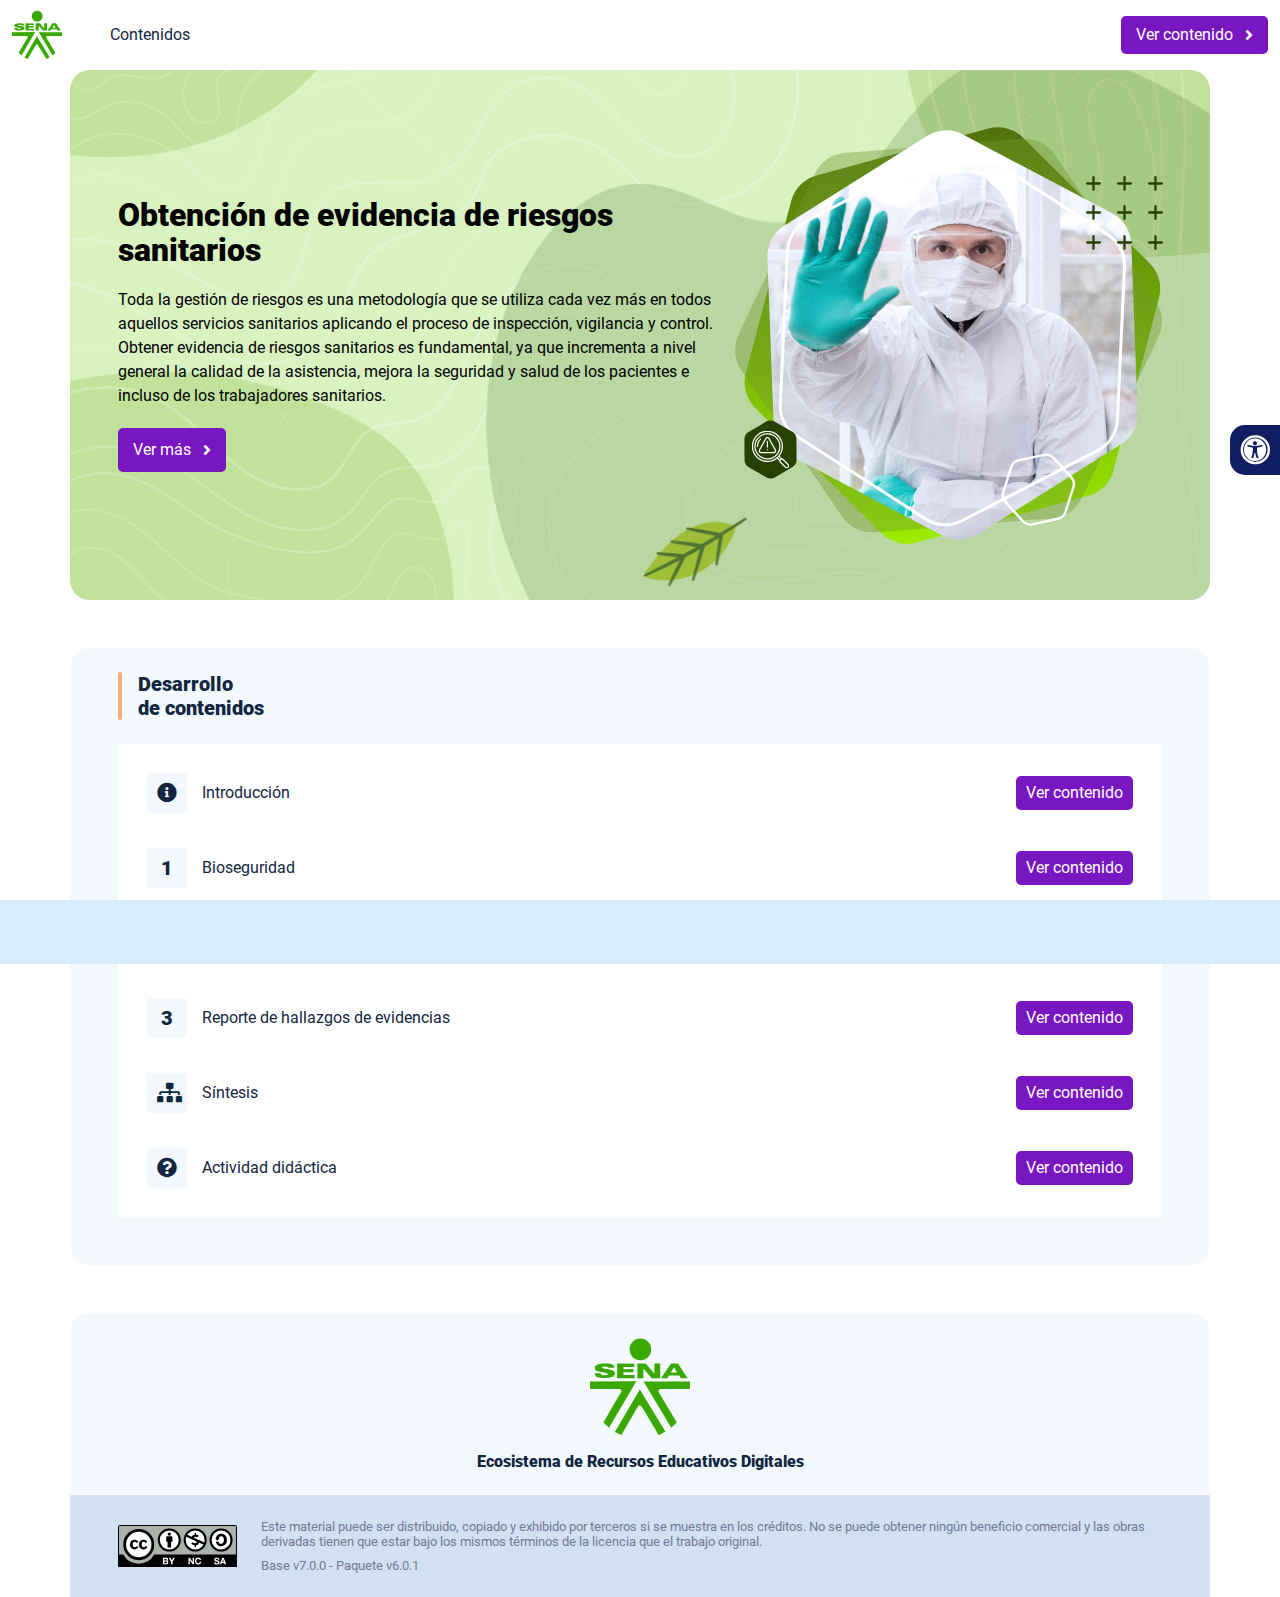
<file: index.html>
<!DOCTYPE html><html lang=""><head><meta charset="utf-8"><meta http-equiv="X-UA-Compatible" content="IE=edge"><meta name="viewport" content="width=device-width,initial-scale=1"><link rel="icon" href="favicon.ico"><title>Obtención de evidencia de riesgos sanitarios</title><link href="css/chunk-0c047e41.3babef71.css" rel="prefetch"><link href="css/chunk-25b302c8.3babef71.css" rel="prefetch"><link href="css/chunk-26fc7596.3babef71.css" rel="prefetch"><link href="css/chunk-2d2747e2.3babef71.css" rel="prefetch"><link href="css/chunk-32334cb6.3babef71.css" rel="prefetch"><link href="css/chunk-3c57cd7b.3babef71.css" rel="prefetch"><link href="css/chunk-4f2d402a.3babef71.css" rel="prefetch"><link href="css/chunk-515a8379.05934cce.css" rel="prefetch"><link href="css/chunk-59974754.2075f776.css" rel="prefetch"><link href="css/chunk-60cbc06b.09438581.css" rel="prefetch"><link href="css/chunk-6e1e538a.3ba0a060.css" rel="prefetch"><link href="css/chunk-766a929b.7de6b228.css" rel="prefetch"><link href="css/chunk-f2df7d2c.3babef71.css" rel="prefetch"><link href="css/comple.f4ae47a9.css" rel="prefetch"><link href="css/creditos.6bd15854.css" rel="prefetch"><link href="css/glosario.485cabff.css" rel="prefetch"><link href="css/referencias.44992755.css" rel="prefetch"><link href="js/actividad.fcabaf5e.js" rel="prefetch"><link href="js/chunk-0206bfa0.fbcb801b.js" rel="prefetch"><link href="js/chunk-0c047e41.c93e636b.js" rel="prefetch"><link href="js/chunk-13a6037e.47d7da63.js" rel="prefetch"><link href="js/chunk-18f95272.8cc31be1.js" rel="prefetch"><link href="js/chunk-25b302c8.e4a9087b.js" rel="prefetch"><link href="js/chunk-26fc7596.eba76383.js" rel="prefetch"><link href="js/chunk-2c06842c.ee78365c.js" rel="prefetch"><link href="js/chunk-2d0c5615.d7c7fea3.js" rel="prefetch"><link href="js/chunk-2d0e96ec.6332f6f8.js" rel="prefetch"><link href="js/chunk-2d208d90.440b5e7e.js" rel="prefetch"><link href="js/chunk-2d21d0e2.d061f3e9.js" rel="prefetch"><link href="js/chunk-2d22c123.4eaafe36.js" rel="prefetch"><link href="js/chunk-2d2747e2.92eb3dc5.js" rel="prefetch"><link href="js/chunk-2e80bb9a.f5f91733.js" rel="prefetch"><link href="js/chunk-319206de.3faa5257.js" rel="prefetch"><link href="js/chunk-32334cb6.e4cb5e8f.js" rel="prefetch"><link href="js/chunk-36769079.00cac6ab.js" rel="prefetch"><link href="js/chunk-3c57cd7b.25993372.js" rel="prefetch"><link href="js/chunk-4cdd78c0.be97f210.js" rel="prefetch"><link href="js/chunk-4f2d402a.8e19b5a7.js" rel="prefetch"><link href="js/chunk-515a8379.1a9ac9f5.js" rel="prefetch"><link href="js/chunk-53ccb27e.a4d1166c.js" rel="prefetch"><link href="js/chunk-55d286b8.5f60a1a0.js" rel="prefetch"><link href="js/chunk-59974754.c8c954a2.js" rel="prefetch"><link href="js/chunk-60cbc06b.e2d94f73.js" rel="prefetch"><link href="js/chunk-659152b8.d4cd6718.js" rel="prefetch"><link href="js/chunk-6e1e538a.d5b7f1d6.js" rel="prefetch"><link href="js/chunk-766a929b.3e7bd3ca.js" rel="prefetch"><link href="js/chunk-c796899c.702a4d0c.js" rel="prefetch"><link href="js/chunk-e8a7823a.78e05249.js" rel="prefetch"><link href="js/chunk-f2df7d2c.213e5ca0.js" rel="prefetch"><link href="js/chunk-fde47172.1e5f4771.js" rel="prefetch"><link href="js/comple.e4fcc954.js" rel="prefetch"><link href="js/creditos.903a22f5.js" rel="prefetch"><link href="js/glosario.1e169fd6.js" rel="prefetch"><link href="js/intro.f364723b.js" rel="prefetch"><link href="js/referencias.e2236c67.js" rel="prefetch"><link href="js/sintesis.9b48c60f.js" rel="prefetch"><link href="js/tema1.f360e380.js" rel="prefetch"><link href="js/tema2.d07f4b26.js" rel="prefetch"><link href="js/tema3.7a86d7c4.js" rel="prefetch"><link href="css/app.c8ff6bed.css" rel="preload" as="style"><link href="css/chunk-vendors.05577966.css" rel="preload" as="style"><link href="js/app.9983523e.js" rel="preload" as="script"><link href="js/chunk-vendors.f77c447c.js" rel="preload" as="script"><link href="css/chunk-vendors.05577966.css" rel="stylesheet"><link href="css/app.c8ff6bed.css" rel="stylesheet"></head><body><noscript><strong>We're sorry but Obtención de evidencia de riesgos sanitarios doesn't work properly without JavaScript enabled. Please enable it to continue.</strong></noscript><div id="app"></div><script src="js/chunk-vendors.f77c447c.js"></script><script src="js/app.9983523e.js"></script></body></html>
</file>
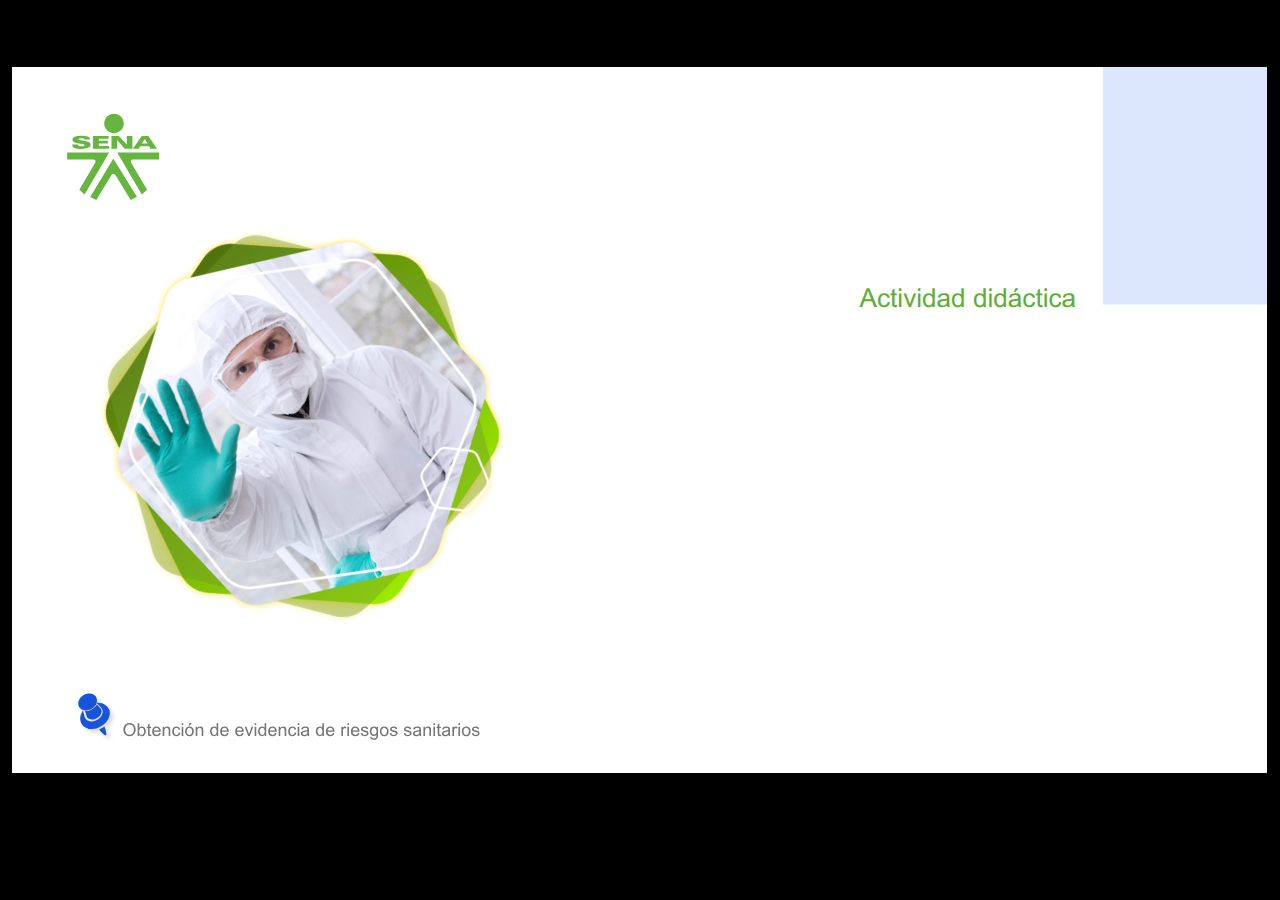
<file: actividades/actividad.html>
﻿<!doctype html>
<html lang="es">
<head>
  <meta charset="utf-8">
  <!-- Created using Storyline 360 - http://www.articulate.com  -->
  <!-- version: 3.75.30269.0 -->
  <title>Actividad did&#225;ctica</title>
  <meta http-equiv="x-ua-compatible" content="IE=edge"/>
  <meta name="viewport" content="width=device-width,initial-scale=1,user-scalable=no,shrink-to-fit=no,minimal-ui"/>
  <meta name="apple-mobile-web-app-capable" content="yes"/>
  <style>
    html, body { height: 100%; padding: 0; margin: 0 }
    #app { height: 100%; width: 100%; }
  </style>

  <script>
    window.DS = {};
    window.globals = {
      DATA_PATH_BASE: '',
      HAS_FRAME: true,
      HAS_SLIDE: true,

      lmsPresent: false,
      tinCanPresent: false,
      cmi5Present: false,
      aoSupport: false,
      scale: 'show all',
      captureRc: false,
      browserSize: 'optimal',
      bgColor: '#000000',
      features: 'AccessibleVideo,BackgroundAudio,ConnectionMessages,FullScreenToggle,InsertSvgPicture,LayerPresentAsDialog,MultipleQuizTracking,PlayerSpeedControl,StreamingVideo,UpdatedThemeEditor,UseAudioElement,VideoTranscripts',
      themeName: 'classic',
      preloaderColor: '#FFFFFF',
      suppressAnalytics: false,
      productChannel: 'stable',
      publishSource: 'storyline',
      aid: 'aid|5304b41d-7af7-4125-b8d1-83eb222823e2',
      cid: '29f10136-8257-4bd1-be30-50c37827abd4',
      playerVersion: '3.75.30269.0',
      publishTimestamp: '2023-10-30T12:44:35.7463001Z',
      maxIosVideoElements: 10,
      connectionSettings: { },

      
      parseParams: function(qs) {
        if (window.globals.parsedParams != null) {
          return window.globals.parsedParams;
        }
        qs = (qs || window.location.search.substr(1)).split('+').join(' ');
        var params = {},
            tokens,
            re = /[?&]?([^=]+)=([^&]*)/g;

        while (tokens = re.exec(qs)) {
          params[decodeURIComponent(tokens[1]).trim()] =
            decodeURIComponent(tokens[2]).trim();
        }
        window.globals.parsedParams = params;
        return params;
      }

    };
  </script>
  <script>
    var isIe11 = ('ActiveXObject' in window || window.MSBlobBuilder != null)
      && window.msCrypto != null && !window.ActiveXObject;
    if (isIe11) {
      window.globals.unsupportedBrowser = true;
      document.write(atob('[base64]'));
    }
  </script>
  
  <script>window.THREE = { };</script>
  
</head>
<body style="background: #000000" class="cs-HTML theme-classic">
  <!-- 360 -->
  <script>!function(){var e,i=/iPhone/i,o=/iPod/i,n=/iPad/i,t=/\biOS-universal(?:.+)Mac\b/i,r=/\bAndroid(?:.+)Mobile\b/i,a=/Android/i,d=/(?:SD4930UR|\bSilk(?:.+)Mobile\b)/i,p=/Silk/i,l=/Windows Phone/i,u=/\bWindows(?:.+)ARM\b/i,b=/BlackBerry/i,s=/BB10/i,c=/Opera Mini/i,f=/\b(CriOS|Chrome)(?:.+)Mobile/i,h=/Mobile(?:.+)Firefox\b/i,v=function(e){return void 0!==e&&"MacIntel"===e.platform&&"number"==typeof e.maxTouchPoints&&e.maxTouchPoints>1&&"undefined"==typeof MSStream};e=function(e){var m={userAgent:"",platform:"",maxTouchPoints:0};e||"undefined"==typeof navigator?"string"==typeof e?m.userAgent=e:e&&e.userAgent&&(m={userAgent:e.userAgent,platform:e.platform,maxTouchPoints:e.maxTouchPoints||0}):m={userAgent:navigator.userAgent,platform:navigator.platform,maxTouchPoints:navigator.maxTouchPoints||0};var g=m.userAgent,y=g.split("[FBAN");void 0!==y[1]&&(g=y[0]),void 0!==(y=g.split("Twitter"))[1]&&(g=y[0]);var A=function(e){return function(i){return i.test(e)}}(g),w={apple:{phone:A(i)&&!A(l),ipod:A(o),tablet:!A(i)&&(A(n)||v(m))&&!A(l),universal:A(t),device:(A(i)||A(o)||A(n)||A(t)||v(m))&&!A(l)},amazon:{phone:A(d),tablet:!A(d)&&A(p),device:A(d)||A(p)},android:{phone:!A(l)&&A(d)||!A(l)&&A(r),tablet:!A(l)&&!A(d)&&!A(r)&&(A(p)||A(a)),device:!A(l)&&(A(d)||A(p)||A(r)||A(a))||A(/\bokhttp\b/i)},windows:{phone:A(l),tablet:A(u),device:A(l)||A(u)},other:{blackberry:A(b),blackberry10:A(s),opera:A(c),firefox:A(h),chrome:A(f),device:A(b)||A(s)||A(c)||A(h)||A(f)},any:!1,phone:!1,tablet:!1};return w.any=w.apple.device||w.android.device||w.windows.device||w.other.device,w.phone=w.apple.phone||w.android.phone||w.windows.phone,w.tablet=w.apple.tablet||w.android.tablet||w.windows.tablet,w}(),"object"==typeof exports&&"undefined"!=typeof module?module.exports=e:"function"==typeof define&&define.amd?define((function(){return e})):this.isMobile=e}();
    window.isMobile.apple.tablet = window.isMobile.apple.tablet ||
      (navigator.platform === 'MacIntel' && navigator.maxTouchPoints > 1);
    window.isMobile.apple.device = window.isMobile.apple.device || window.isMobile.apple.tablet;
    window.isMobile.tablet = window.isMobile.tablet || window.isMobile.apple.tablet;
    window.isMobile.any = window.isMobile.any || window.isMobile.apple.tablet;
  </script>

  <div id="focus-sink" tabindex="-1"></div>

  <div id="preso"></div>
  <script>
    (function() {

      var classTypes = [ 'desktop', 'mobile', 'phone', 'tablet' ];

      var addDeviceClasses = function(prefix, testObj) {
        var curr, i;
        for (i = 0; i < classTypes.length; i++) {
          curr = classTypes[i];
          if (testObj[curr]) {
            document.body.classList.add(prefix + curr);
          }
        }
      };

      var params = window.globals.parseParams(),
          isDevicePreview = params.devicepreview === '1',
          isPhoneOverride = params.deviceType === 'phone' || (isDevicePreview && params.phone == '1'),
          isTabletOverride = (params.deviceType === 'tablet' || isDevicePreview) && !isPhoneOverride,
          isMobileOverride = isPhoneOverride || isTabletOverride;

      var deviceView = {
        desktop: !window.isMobile.any && !isMobileOverride,
        mobile: window.isMobile.any || isMobileOverride,
        phone: isPhoneOverride || (window.isMobile.phone && !isTabletOverride),
        tablet: isTabletOverride || window.isMobile.tablet
      };

      window.globals.deviceView = deviceView;
      window.isMobile.desktop = !window.isMobile.any;
      window.isMobile.mobile = window.isMobile.any;

      addDeviceClasses('view-', deviceView);

    })();
  </script>
  
  <script src='story_content/user.js' type=text/javascript></script>
  <div class="slide-loader"></div>

  <script>
    if (window.globals.deviceView.isMobile) { var doc = document, loader = doc.body.querySelector('.slide-loader'); [ 1, 2, 3 ].forEach(function(n) { var d = doc.createElement('div'); d.style.backgroundColor = window.globals.preloaderColor; d.classList.add('mobile-loader-dot'); d.classList.add('dot' + n); loader.appendChild(d); }); }
  </script>

  <div class="mobile-load-title-overlay" style="display: none">
    <div class="mobile-load-title">Actividad did&#225;ctica</div>
  </div>

  <div class="mobile-chrome-warning"></div>

  
<style>
  .warn-connection-dialog {
    display: none;
    background: transparent;
    pointer-events: none;
    position: fixed;
    left: 0;
    top: 0;
    width: 100%;
    height: 100%;
    z-index: 999;
  }

  .warn-connection-content {
    border-radius: 4px;
    background: white;
    border: 1px solid #E7E7E7;
    color: #333333;
    box-shadow: 0 2px 4px rgba(0, 0, 0, 0.25);
    transition: all 150ms ease-out;
    position: absolute;
    white-space: nowrap;
  }

  .view-phone.is-landscape .warn-connection-content {
    left: 23px;
    bottom: 23px;
  }

  .view-tablet.is-landscape .warn-connection-content {
    left: 50%;
    top: 20px;
    transform: translateX(-50%);
  }

  .is-portrait .warn-connection-content {
    transform: translate(-50%, calc(-100% - 15px));
  }

  .warn-connection-content p {
    display: inline-block;
    margin: 0 8px 0 0;
    line-height: 33px;
    font-size: 11px;
  }

  .warn-connection-content svg {
    position: relative;
    vertical-align: middle;
    margin: 0 2px 2px 8px;
  }

  .view-desktop .warn-connection-content {
    left: 1.5em;
    bottom: 1.5em;
  }

  .view-desktop .warn-connection-content p {
    font-size: 1.1em;
  }

  .is-offline .warn-connection-dialog {
    display: block;
  }

  .is-offline .cs-panel * {
    pointer-events: none !important;
  }

  .is-offline .cs-panel {
    pointer-events: all !important;
  }

  .is-offline #nav-controls * {
    pointer-events: none !important;
  }

  .is-offline #nav-controls {
    pointer-events: all !important;
  }
</style>

<div class="warn-connection-dialog">
  <div class="warn-connection-content">
    <svg width="17" height="15" viewBox="0 0 17 15" xmlns="http://www.w3.org/2000/svg">
      <path fill="#8F0000" stroke="white" d="M16.07,12.98 L15.88,12.23 L9.51,1.21 C8.97,0.26,7.6,0.26,7.06,1.21 L0.69,12.23 C0.15,13.16,0.81,14.36,1.91,14.36 H14.65 C15.47,14.36,16.05,13.7,16.07,12.98 Z"/>
      <path fill="white" stroke="white" d="M8.58,5.5 C8.35,5.28,8.5,5.35,8.21,5.32 C8.09,5.35,7.97,5.49,7.96,5.67 C7.97,5.79,7.98,5.92,7.98,6.04 L7.98,6.04 C7.99,6.17,8,6.31,8.01,6.43 L8.01,6.44 C8.03,6.92,8.06,7.41,8.09,7.9 L8.09,7.9 C8.12,8.39,8.14,8.88,8.17,9.37 C8.17,9.39,8.18,9.42,8.2,9.44 C8.23,9.46,8.25,9.47,8.28,9.47 C8.31,9.47,8.34,9.46,8.35,9.44 C8.37,9.43,8.38,9.4,8.39,9.35 L8.39,9.34 C8.39,9.24,8.4,9.15,8.4,9.05 L8.4,9.05 C8.41,8.96,8.41,8.86,8.42,8.75 C8.43,8.44,8.45,8.12,8.47,7.81 L8.47,7.81 C8.49,7.49,8.51,7.18,8.53,6.87 C8.55,6.46,8.56,6.05,8.59,5.64 L8.6,5.62 C8.6,5.57,8.59,5.53,8.58,5.5 L8.21,5.32 Z"/>
      <circle fill="white" stroke="white" cx="8.3" cy="11.35" r="0.3"/>
    </svg>
    <p>You are offline. Trying to reconnect...</p>
  </div>
</div>

<script>
  (function() {
    window.DS.connection = {
      warningShown: false,
      assets: {},
      loadingAssetGroup: false,
      retryDelay: 500
    };

    // @TODO this is POC code and can be cleaned up a bit more if we move forward
    // with the feature



    // The `window.globals.features` variable must be set in `webpack.dev.config` when testing locally - it is not enough
    // to have it in the data - but it must be set there as well.
    var useConnectionMessages = window.AbortController != null &&
      window.location.protocol != 'file:' &&
      window.globals.features.indexOf('ConnectionMessages') != -1;

    window.DS.connection.useConnectionMessages = useConnectionMessages

    var assetCount = 0;
    var checkLoadedId;
    var connectionSettings = window.globals.connectionSettings;

    if (useConnectionMessages && connectionSettings != null) {
      var contentEl = document.querySelector('.warn-connection-content');
      var messageEl = contentEl.querySelector('p')

      if (connectionSettings.useDarkTheme) {
        contentEl.style.borderColor = '#BABBBA';
        contentEl.style.backgroundColor = '#282828';
        contentEl.style.color = '#FFFFFF';
      }

      if (connectionSettings.message != null) {
        messageEl.textContent = window.decodeURIComponent(connectionSettings.message);
      }
    }

    function checkAssetsReady() {
      for (var i in DS.connection.assets) {
        if (!DS.connection.assets[i].success) {
          return false;
        }
      }
      return true;
    }

    function stopAssetGroup() {
      if (!useConnectionMessages) { return; }

      assetCount = 0;

      DS.connection.oldAssetGroup = DS.connection.assets;
      DS.connection.assets = {};
      DS.connection.loadingAssetGroup = false;
      clearInterval(checkLoadedId);
    }

    function startAssetGroup() {
      if (!useConnectionMessages) { return; }
      var ticks = 0;
      clearInterval(checkLoadedId);
      checkLoadedId = setInterval(function() {
        var loaded = 0;
        if (assetCount === 0 && loaded === 0) {
          clearInterval(checkLoadedId);
          return;
        }

        for (var i in DS.connection.assets) {
          if (DS.connection.assets[i].success) {
            loaded++;
          }
        }

        if (assetCount === loaded && checkAssetsReady()) {
          for (var i in DS.connection.assets) {
            if (DS.connection.assets[i].action) {
              DS.connection.assets[i].action();
            }
          }
          hideWarning();
          stopAssetGroup();
        }
      }, 100)
    }

    function requiredAsset(url, action, retry, type) {
      if (!useConnectionMessages) { return; }
      if (DS.connection.assets[url]) { return; }

      DS.connection.assets[url] = {
        success: false, action: action, retry: retry, type: type
      };
      assetCount = Object.keys(DS.connection.assets).length;
      if (!DS.connection.loadingAssetGroup) {
        startAssetGroup();
      }
      DS.connection.loadingAssetGroup = true;
    }

    function assetLoaded(url) {
      if (!useConnectionMessages) { return; }
      if (DS.connection.assets[url]) {
        DS.connection.assets[url].success = true;
      }
    }

    function assetFailed(url) {
      if (!useConnectionMessages) { return; }
      if (!DS.connection.assets[url]) {
        if (/\.js$/.test(url)) {
          setTimeout(function() {
            if (DS.connection.lastSlideLoaded != null) {
              DS.connection.lastSlideLoaded();
            }
          }, DS.connection.retryDelay);
        }
        return;
      }
      if (!DS.connection.warningShown) { showWarning(); }
      if (DS.connection.assets[url].retry) {
        setTimeout(function() {
          if (!DS.connection.assets[url].success) {
            DS.connection.assets[url].retry()
          }
        }, DS.connection.retryDelay);
      }
    }

    function hideWarning() {
      document.body.classList.remove('is-offline');
      DS.connection.warningShown = false;
    }
    DS.connection.hideWarning = hideWarning

    function showWarning(btn) {
      document.body.classList.add('is-offline')
      DS.connection.warningShown = true;
      updateWarningPosition();
    }

    function updateWarningPosition() {
      if (!DS.connection.warningShown) {
        return;
      }

      var isPortrait = document.body.classList.contains('is-portrait');
      var warningEl = document.querySelector('.warn-connection-content');

      if (isPortrait) {
        var slide = document.querySelector('.primary-slide');
        var slideRect = slide.getBoundingClientRect();

        warningEl.style.top = `${slideRect.top}px`
        warningEl.style.left = `${slideRect.left + slideRect.width / 2}px`
      } else {
        warningEl.style.top = null;
        warningEl.style.left = null;
      }

      window.requestAnimationFrame(updateWarningPosition);
    }

    // these will all be noops if the feature flag isn't set in
    // the data and `window.globals.features`
    DS.connection.requiredAsset = requiredAsset;
    DS.connection.assetLoaded = assetLoaded;
    DS.connection.assetFailed = assetFailed;
    DS.connection.stopAssetGroup = stopAssetGroup;
    DS.connection.startAssetGroup = startAssetGroup;
  })();
</script>


  <script>
    
    if (window.autoSpider && window.vInterfaceObject) {
      document.querySelector('.mobile-load-title-overlay').style.display = 'none';
    }
  </script>

  

  <link rel="stylesheet" href="html5/data/css/output.min.css" data-noprefix/>
</body>
<script src="html5/lib/scripts/bootstrapper.min.js"></script>
</html>
</file>
<file: css/chunk-0c047e41.3babef71.css>
.actividad[data-v-22adfd6b]{background-color:#f2f2f2}.horizontal-scroll__wrapper[data-v-22adfd6b]{overflow:hidden}.horizontal-scroll[data-v-22adfd6b]{display:flex;transition:transform .5s ease-in-out;align-items:center;flex-wrap:nowrap}.horizontal-scroll[data-v-22adfd6b]:not(.row){width:100%}.horizontal-scroll--item-fw[data-v-22adfd6b]>div{flex-grow:0;flex-shrink:0;width:100%;margin:0!important}
</file>
<file: css/chunk-25b302c8.3babef71.css>
.actividad[data-v-22adfd6b]{background-color:#f2f2f2}.horizontal-scroll__wrapper[data-v-22adfd6b]{overflow:hidden}.horizontal-scroll[data-v-22adfd6b]{display:flex;transition:transform .5s ease-in-out;align-items:center;flex-wrap:nowrap}.horizontal-scroll[data-v-22adfd6b]:not(.row){width:100%}.horizontal-scroll--item-fw[data-v-22adfd6b]>div{flex-grow:0;flex-shrink:0;width:100%;margin:0!important}
</file>
<file: css/chunk-26fc7596.3babef71.css>
.actividad[data-v-22adfd6b]{background-color:#f2f2f2}.horizontal-scroll__wrapper[data-v-22adfd6b]{overflow:hidden}.horizontal-scroll[data-v-22adfd6b]{display:flex;transition:transform .5s ease-in-out;align-items:center;flex-wrap:nowrap}.horizontal-scroll[data-v-22adfd6b]:not(.row){width:100%}.horizontal-scroll--item-fw[data-v-22adfd6b]>div{flex-grow:0;flex-shrink:0;width:100%;margin:0!important}
</file>
<file: css/chunk-2d2747e2.3babef71.css>
.actividad[data-v-22adfd6b]{background-color:#f2f2f2}.horizontal-scroll__wrapper[data-v-22adfd6b]{overflow:hidden}.horizontal-scroll[data-v-22adfd6b]{display:flex;transition:transform .5s ease-in-out;align-items:center;flex-wrap:nowrap}.horizontal-scroll[data-v-22adfd6b]:not(.row){width:100%}.horizontal-scroll--item-fw[data-v-22adfd6b]>div{flex-grow:0;flex-shrink:0;width:100%;margin:0!important}
</file>
<file: css/chunk-32334cb6.3babef71.css>
.actividad[data-v-22adfd6b]{background-color:#f2f2f2}.horizontal-scroll__wrapper[data-v-22adfd6b]{overflow:hidden}.horizontal-scroll[data-v-22adfd6b]{display:flex;transition:transform .5s ease-in-out;align-items:center;flex-wrap:nowrap}.horizontal-scroll[data-v-22adfd6b]:not(.row){width:100%}.horizontal-scroll--item-fw[data-v-22adfd6b]>div{flex-grow:0;flex-shrink:0;width:100%;margin:0!important}
</file>
<file: css/chunk-3c57cd7b.3babef71.css>
.actividad[data-v-22adfd6b]{background-color:#f2f2f2}.horizontal-scroll__wrapper[data-v-22adfd6b]{overflow:hidden}.horizontal-scroll[data-v-22adfd6b]{display:flex;transition:transform .5s ease-in-out;align-items:center;flex-wrap:nowrap}.horizontal-scroll[data-v-22adfd6b]:not(.row){width:100%}.horizontal-scroll--item-fw[data-v-22adfd6b]>div{flex-grow:0;flex-shrink:0;width:100%;margin:0!important}
</file>
<file: css/chunk-4f2d402a.3babef71.css>
.actividad[data-v-22adfd6b]{background-color:#f2f2f2}.horizontal-scroll__wrapper[data-v-22adfd6b]{overflow:hidden}.horizontal-scroll[data-v-22adfd6b]{display:flex;transition:transform .5s ease-in-out;align-items:center;flex-wrap:nowrap}.horizontal-scroll[data-v-22adfd6b]:not(.row){width:100%}.horizontal-scroll--item-fw[data-v-22adfd6b]>div{flex-grow:0;flex-shrink:0;width:100%;margin:0!important}
</file>
<file: css/chunk-515a8379.05934cce.css>
.actividad{background-color:#f2f2f2}.banner-interno{position:relative}.banner-interno__fondo{position:absolute;top:0;bottom:-50px;left:0;right:0;background-color:#c1e29a;background-size:cover;background-position:50%}.banner-interno__titulo{display:flex;align-items:center}.banner-interno__titulo__icono{display:block;width:32px;height:32px;border-radius:50%;background-color:#fff;position:relative}.banner-interno__titulo__icono i{color:#c1e29a;position:absolute;left:50%;top:50%;transform:translate(-50%,-50%)}.banner-interno__titulo h1,.banner-interno__titulo h2,.banner-interno__titulo h3,.banner-interno__titulo h4,.banner-interno__titulo h5,.banner-interno__titulo h6{color:#fff;line-height:1.1em}
</file>
<file: css/chunk-59974754.2075f776.css>
.actividad{background-color:#f2f2f2}.aside-menu{position:fixed;top:70px;min-height:calc(100vh - 70px);max-height:calc(100vh - 70px);background-color:#f3f9ff;transition:flex .5s ease-in-out,width .5s ease-in-out;overflow-x:hidden;z-index:100001;width:300px}.aside-menu__black-background{position:fixed;inset:0;top:70px;background:rgba(0,0,0,.8);cursor:pointer}.aside-menu a{color:#111e61}.aside-menu__content{width:300px;display:flex;flex-direction:column;justify-content:space-between;min-height:calc(100vh - 70px);max-height:calc(100vh - 70px);border-right:1px solid #d8ecff;position:absolute;background:#fff}@media (max-height:800px){.aside-menu__content{min-height:800px;max-height:800px;overflow-y:auto}}.aside-menu__header{padding:10px;text-align:center;background-color:#d8ecff}.aside-menu__header h4{margin:0}.aside-menu__menu{overflow-y:auto;flex-grow:1;list-style:none;padding-left:0;margin-bottom:0}.aside-menu__menu__item--active .aside-menu__menu__item__lnk,.aside-menu__menu__item--active .aside-menu__sec-menu__item__lnk{background-color:#d8ecff;font-weight:700}.aside-menu__menu__item--sub-menu:hover,.aside-menu__menu__item:hover,.aside-menu__sec-menu__item:hover{background-color:#d8ecff}.aside-menu__menu__item--sub-menu{padding-left:10px}.aside-menu__menu__item--sub-menu--active .aside-menu__menu__item__lnk,.aside-menu__menu__item--sub-menu--active .aside-menu__sec-menu__item__lnk{background-color:#d8ecff;font-weight:700;position:relative}.aside-menu__menu__item--sub-menu--active .aside-menu__menu__item__lnk:before,.aside-menu__menu__item--sub-menu--active .aside-menu__sec-menu__item__lnk:before{content:"";display:block;position:absolute;left:0;bottom:0;top:0;width:4px;border-radius:2px;background-color:#ffae7e}.aside-menu__menu__item__lnk,.aside-menu__sec-menu__item__lnk{display:flex;align-items:center;padding:10px 15px;line-height:1.1em}.aside-menu__menu__item__lnk i,.aside-menu__menu__item__lnk span,.aside-menu__sec-menu__item__lnk i,.aside-menu__sec-menu__item__lnk span{margin-right:10px}.aside-menu__menu__item__lnk i:last-child,.aside-menu__menu__item__lnk span:last-child,.aside-menu__sec-menu__item__lnk i:last-child,.aside-menu__sec-menu__item__lnk span:last-child{margin-right:0}.aside-menu__sec-menu{background-color:#d8ecff;padding:10px 0;flex-shrink:0;margin-bottom:0}.aside-menu__sec-menu__item{padding:10px 15px}.aside-menu__sec-menu__item__lnk{padding:0;border-radius:1em}.aside-menu__sec-menu__item__lnk i{display:block;width:2em;height:2em;padding:.5em 0;text-align:center;background-color:#fff;border-radius:50%}.aside-menu__sec-menu__item__lnk:hover{background-color:#fff}@media (max-width:576px){.aside-menu__sec-menu{padding-bottom:110px}}.main-menu-enter-active{animation:main-menu-open-animation .3s}.main-menu-enter-active .aside-menu__black-background{animation:main-menu-background-animation .3s}.main-menu-leave-active{animation:main-menu-open-animation .3s reverse}.main-menu-leave-active .aside-menu__black-background{animation:main-menu-background-animation .3s reverse}@keyframes main-menu-open-animation{0%{width:0}to{width:300px}}@keyframes main-menu-background-animation{0%{opacity:0}to{opacity:1}}
</file>
<file: css/chunk-60cbc06b.09438581.css>
.actividad[data-v-7e5a4120]{background-color:#f2f2f2}.header[data-v-7e5a4120]{position:sticky;top:0;padding-top:10px;padding-bottom:10px;background-color:#fff;z-index:10010;line-height:1.1em}.header__logo[data-v-7e5a4120]{width:50px}@media (max-width:576px){.header__componente-formativo[data-v-7e5a4120]{font-size:.8em}}.header__menu[data-v-7e5a4120]{cursor:pointer}.header__menu span[data-v-7e5a4120]{font-size:.7em;display:block;line-height:1em;text-align:center;color:#111e61}.header__menu__btn[data-v-7e5a4120]{width:30px;height:30px;position:relative;margin-bottom:4px}.header__menu__btn .line-1[data-v-7e5a4120],.header__menu__btn .line-2[data-v-7e5a4120],.header__menu__btn .line-3[data-v-7e5a4120]{height:4px;width:30px;background-color:#111e61;transform-origin:center center;position:absolute;left:0;border-radius:2px}.header__menu__btn .line-1[data-v-7e5a4120]{top:4px;animation:line-1-inactive-data-v-7e5a4120 .5s ease-in-out forwards}.header__menu__btn .line-2[data-v-7e5a4120]{top:13px;animation:line-2-inactive-data-v-7e5a4120 .5s ease-in-out forwards}.header__menu__btn .line-3[data-v-7e5a4120]{top:22px;animation:line-3-inactive-data-v-7e5a4120 .5s ease-in-out forwards}.header__menu__btn[data-v-7e5a4120]:hover{cursor:pointer}.header__menu__btn--open .line-1[data-v-7e5a4120]{animation:line-1-active-data-v-7e5a4120 .5s ease-in-out forwards}.header__menu__btn--open .line-2[data-v-7e5a4120]{animation:line-2-active-data-v-7e5a4120 .5s ease-in-out forwards}.header__menu__btn--open .line-3[data-v-7e5a4120]{animation:line-3-active-data-v-7e5a4120 .5s ease-in-out forwards}@keyframes line-1-active-data-v-7e5a4120{0%{transform:translate(0) rotate(0)}50%{transform:translateY(9px) rotate(0)}to{transform:translateY(9px) rotate(45deg)}}@keyframes line-2-active-data-v-7e5a4120{0%{transform:scale(1)}to{transform:scale(0)}}@keyframes line-3-active-data-v-7e5a4120{0%{transform:translate(0) rotate(0)}50%{transform:translateY(-9px) rotate(0)}to{transform:translateY(-9px) rotate(-45deg)}}@keyframes line-1-inactive-data-v-7e5a4120{0%{transform:translateY(9px) rotate(45deg)}50%{transform:translateY(9px) rotate(0)}to{transform:translate(0) rotate(0)}}@keyframes line-2-inactive-data-v-7e5a4120{0%{transform:scale(0)}to{transform:scale(1)}}@keyframes line-3-inactive-data-v-7e5a4120{0%{transform:translateY(-9px) rotate(-45deg)}50%{transform:translateY(-9px) rotate(0)}to{transform:translate(0) rotate(0)}}
</file>
<file: css/chunk-6e1e538a.3ba0a060.css>
.actividad[data-v-4f6b7c58]{background-color:#f2f2f2}.accesibilidad[data-v-4f6b7c58]{position:fixed;right:0;top:50vh;height:50px;background-color:#111e61;border-top-left-radius:15px;border-bottom-left-radius:15px;transform:translateY(-50%) translateX(100%) translateX(-50px);overflow:hidden;transition:transform .3s ease-in-out,height .3s ease-in-out}.accesibilidad[data-v-4f6b7c58]:hover{transform:translateY(-50%) translateX(0);height:12.75rem}.accesibilidad [data-v-4f6b7c58]{color:#fff}.accesibilidad__menu__content .accesibilidad__menu__item[data-v-4f6b7c58]{cursor:pointer}.accesibilidad__menu__content .accesibilidad__menu__item[data-v-4f6b7c58]:hover{background-color:#273685}.accesibilidad__menu__content .accesibilidad__menu__item[data-v-4f6b7c58]:last-child{border:none}.accesibilidad__menu__item[data-v-4f6b7c58]{display:flex;align-items:center;padding:10px;border-bottom:1px solid #273685;line-height:1em;-moz-user-select:none;user-select:none}.accesibilidad__menu i[data-v-4f6b7c58]{font-size:30px;font-style:normal;margin-right:10px;line-height:1em}.accesibilidad__menu img[data-v-4f6b7c58]{width:30px;margin-right:10px}
</file>
<file: css/chunk-766a929b.7de6b228.css>
.actividad{background-color:#f2f2f2}.barra-avance{display:flex;align-items:center;justify-content:space-between;position:fixed;bottom:0;left:0;width:100%;padding:10px;background-color:#d8ecff;transition:transform .5s ease-in-out;z-index:100000}.barra-avance__barra{margin:0 20px;flex:1;position:relative;max-width:800px}.barra-avance__barra--amarilla,.barra-avance__barra--blanca{height:4px}.barra-avance__barra--amarilla:after,.barra-avance__barra--amarilla:before,.barra-avance__barra--blanca:after,.barra-avance__barra--blanca:before{content:"";display:block;width:10px;height:10px;border-radius:50%;position:absolute;top:50%}.barra-avance__barra--amarilla:before,.barra-avance__barra--blanca:before{left:0;transform:translate(-50%,-50%)}.barra-avance__barra--amarilla:after,.barra-avance__barra--blanca:after{right:0;transform:translate(50%,-50%)}.barra-avance__barra--blanca{background-color:#fff}.barra-avance__barra--blanca:after,.barra-avance__barra--blanca:before{background-color:#fff}.barra-avance__barra--amarilla{position:absolute;width:100%;top:0;background-color:#7816c2}.barra-avance__barra--amarilla:after,.barra-avance__barra--amarilla:before{background-color:#7816c2}.barra-avance__boton--regresar{background-color:#b0c0d2}.barra-avance__boton--regresar span{color:#111e61!important}.barra-avance__boton--disable{opacity:0;pointer-events:none}.barra-avance--open{transform:translateY(0)}.barra-avance--close{transform:translateY(100%)}
</file>
<file: css/chunk-f2df7d2c.3babef71.css>
.actividad[data-v-22adfd6b]{background-color:#f2f2f2}.horizontal-scroll__wrapper[data-v-22adfd6b]{overflow:hidden}.horizontal-scroll[data-v-22adfd6b]{display:flex;transition:transform .5s ease-in-out;align-items:center;flex-wrap:nowrap}.horizontal-scroll[data-v-22adfd6b]:not(.row){width:100%}.horizontal-scroll--item-fw[data-v-22adfd6b]>div{flex-grow:0;flex-shrink:0;width:100%;margin:0!important}
</file>
<file: css/comple.f4ae47a9.css>
.banner-interno{position:relative}.banner-interno__fondo{position:absolute;top:0;bottom:-50px;left:0;right:0;background-color:#c1e29a;background-size:cover;background-position:50%}.banner-interno__titulo{display:flex;align-items:center}.banner-interno__titulo__icono{display:block;width:32px;height:32px;border-radius:50%;background-color:#fff;position:relative}.banner-interno__titulo__icono i{color:#c1e29a;position:absolute;left:50%;top:50%;transform:translate(-50%,-50%)}.banner-interno__titulo h1,.banner-interno__titulo h2,.banner-interno__titulo h3,.banner-interno__titulo h4,.banner-interno__titulo h5,.banner-interno__titulo h6{color:#fff;line-height:1.1em}.actividad{background-color:#f2f2f2}.complementario__enlaces{display:flex;justify-content:center;flex-wrap:wrap}.complementario__enlaces a{margin:0 5px}.complementario__btn{font-size:1.5em;line-height:1em}table{width:calc(100% - 1px);min-width:800px}table thead{background-color:#d8ecff}table thead th{border-color:#d8ecff}table td,table th{padding:25px 20px;text-align:center}
</file>
<file: css/creditos.6bd15854.css>
.banner-interno{position:relative}.banner-interno__fondo{position:absolute;top:0;bottom:-50px;left:0;right:0;background-color:#c1e29a;background-size:cover;background-position:50%}.banner-interno__titulo{display:flex;align-items:center}.banner-interno__titulo__icono{display:block;width:32px;height:32px;border-radius:50%;background-color:#fff;position:relative}.banner-interno__titulo__icono i{color:#c1e29a;position:absolute;left:50%;top:50%;transform:translate(-50%,-50%)}.banner-interno__titulo h1,.banner-interno__titulo h2,.banner-interno__titulo h3,.banner-interno__titulo h4,.banner-interno__titulo h5,.banner-interno__titulo h6{color:#fff;line-height:1.1em}.actividad{background-color:#f2f2f2}.creditos-vista .tarjeta.credito{background-color:#d2e1f1}.creditos{color:#727997;overflow-x:auto}.creditos__item{min-width:490px}.creditos p{line-height:1.3em;margin-bottom:0;color:#727997}.creditos__titulo{font-weight:700;background-color:#d2e1f1;padding:5px 10px;border-top-radius:5px;border-top-left-radius:5px;border-top-right-radius:5px}.creditos table td,.creditos table th{border-color:#d2e1f1}
</file>
<file: css/glosario.485cabff.css>
.banner-interno{position:relative}.banner-interno__fondo{position:absolute;top:0;bottom:-50px;left:0;right:0;background-color:#c1e29a;background-size:cover;background-position:50%}.banner-interno__titulo{display:flex;align-items:center}.banner-interno__titulo__icono{display:block;width:32px;height:32px;border-radius:50%;background-color:#fff;position:relative}.banner-interno__titulo__icono i{color:#c1e29a;position:absolute;left:50%;top:50%;transform:translate(-50%,-50%)}.banner-interno__titulo h1,.banner-interno__titulo h2,.banner-interno__titulo h3,.banner-interno__titulo h4,.banner-interno__titulo h5,.banner-interno__titulo h6{color:#fff;line-height:1.1em}.actividad{background-color:#f2f2f2}.glosario__letra-item{display:flex}.glosario__letra-item__texto{padding-top:5px}.glosario__letra-item__letra__icono{width:32px;height:32px;position:relative;line-height:1em;border-radius:50%;background-color:#d2e1f1}.glosario__letra-item__letra__icono span{position:absolute;left:50%;top:50%;transform:translate(-50%,-50%);font-size:1.1em;font-weight:900}
</file>
<file: css/referencias.44992755.css>
.banner-interno{position:relative}.banner-interno__fondo{position:absolute;top:0;bottom:-50px;left:0;right:0;background-color:#c1e29a;background-size:cover;background-position:50%}.banner-interno__titulo{display:flex;align-items:center}.banner-interno__titulo__icono{display:block;width:32px;height:32px;border-radius:50%;background-color:#fff;position:relative}.banner-interno__titulo__icono i{color:#c1e29a;position:absolute;left:50%;top:50%;transform:translate(-50%,-50%)}.banner-interno__titulo h1,.banner-interno__titulo h2,.banner-interno__titulo h3,.banner-interno__titulo h4,.banner-interno__titulo h5,.banner-interno__titulo h6{color:#fff;line-height:1.1em}.actividad{background-color:#f2f2f2}.referencias__item:last-child hr{display:none}.referencias__item a{color:#2196f3;text-decoration:underline;overflow-wrap:break-word}
</file>
<file: css/app.c8ff6bed.css>
*{box-sizing:inherit}:after,:before{box-sizing:inherit}html{height:100%;line-height:1.15;box-sizing:border-box;-webkit-font-smoothing:antialiased;-moz-osx-font-smoothing:grayscale;-webkit-text-size-adjust:100%;-ms-text-size-adjust:100%;text-rendering:optimizeLegibility}a,abbr,acronym,address,applet,article,aside,audio,b,big,blockquote,body,canvas,caption,center,cite,code,dd,del,details,dfn,div,dl,dt,em,embed,fieldset,figcaption,figure,footer,form,h1,h2,h3,h4,h5,h6,header,hgroup,html,i,iframe,img,ins,kbd,label,legend,li,mark,menu,nav,object,ol,output,p,pre,q,ruby,s,samp,section,small,span,strike,strong,sub,summary,sup,table,tbody,td,tfoot,th,thead,time,tr,tt,u,ul,var,video{margin:0;padding:0;border:0;outline:0;background:transparent;vertical-align:baseline}article,aside,details,figcaption,figure,footer,header,main,menu,nav,section,summary{display:block}[hidden],template{display:none}hr{box-sizing:content-box;height:0;border-bottom:1px solid #e8e8e8;border-left:0;border-right:0;border-top:0;margin:1.5em 0;overflow:visible}[hidden]{display:none}a{font-family:Roboto,sans-serif;font-size:1em;font-weight:400;text-decoration:none;color:#12263f;background-color:transparent;transition:all .15s ease-in-out;-webkit-text-decoration-skip:objects}a:active,a:hover{outline-width:0}a:active,a:focus,a:hover{color:#000}[type=button],[type=reset],[type=submit],button{-moz-appearance:none;appearance:none;cursor:pointer;display:inline-block;vertical-align:middle;border:0;border-radius:5px;color:#12263f;background-color:#7816c2;font-family:Roboto,sans-serif;font-weight:400;font-size:1em;-webkit-font-smoothing:antialiased;line-height:1em;white-space:nowrap;text-decoration:none;text-transform:none;padding:.75em 1.5em;margin:0;-moz-user-select:none;user-select:none;overflow:visible;transition:background-color .15s ease-in-out}[type=button]:focus,[type=button]:hover,[type=reset]:focus,[type=reset]:hover,[type=submit]:focus,[type=submit]:hover,button:focus,button:hover{background-color:#7816c2;color:#12263f}[type=button]:disabled,[type=reset]:disabled,[type=submit]:disabled,button:disabled{cursor:not-allowed;opacity:.5}[type=button]:disabled:hover,[type=reset]:disabled:hover,[type=submit]:disabled:hover,button:disabled:hover{background-color:#7816c2}input,select,textarea{margin:0;display:block;font-family:Roboto,sans-serif;font-size:16px}input{overflow:visible}[type=color],[type=date],[type=datetime-local],[type=datetime],[type=email],[type=month],[type=number],[type=password],[type=search],[type=tel],[type=text],[type=time],[type=url],[type=week],input:not([type]),select,select[multiple],textarea{background-color:#fff;border:1px solid #e8e8e8;border-radius:5px;box-shadow:inset 0 1px 3px rgba(0,0,0,.06);box-sizing:inherit;margin-bottom:.75em;padding:.5em;transition:border-color .15s ease-in-out;width:100%}[type=color]:hover,[type=date]:hover,[type=datetime-local]:hover,[type=datetime]:hover,[type=email]:hover,[type=month]:hover,[type=number]:hover,[type=password]:hover,[type=search]:hover,[type=tel]:hover,[type=text]:hover,[type=time]:hover,[type=url]:hover,[type=week]:hover,input:not([type]):hover,select:hover,select[multiple]:hover,textarea:hover{border-color:shade(#e8e8e8,20%)}[type=color]:focus,[type=date]:focus,[type=datetime-local]:focus,[type=datetime]:focus,[type=email]:focus,[type=month]:focus,[type=number]:focus,[type=password]:focus,[type=search]:focus,[type=tel]:focus,[type=text]:focus,[type=time]:focus,[type=url]:focus,[type=week]:focus,input:not([type]):focus,select:focus,select[multiple]:focus,textarea:focus{border-color:#ffae7e;box-shadow:inset 0 1px 3px rgba(0,0,0,.06),0 0 5px rgba(181,220,134,.7);outline:none}[type=color]:disabled,[type=date]:disabled,[type=datetime-local]:disabled,[type=datetime]:disabled,[type=email]:disabled,[type=month]:disabled,[type=number]:disabled,[type=password]:disabled,[type=search]:disabled,[type=tel]:disabled,[type=text]:disabled,[type=time]:disabled,[type=url]:disabled,[type=week]:disabled,input:not([type]):disabled,select:disabled,select[multiple]:disabled,textarea:disabled{background-color:shade(#fff,5%);cursor:not-allowed}[type=color]:disabled:hover,[type=date]:disabled:hover,[type=datetime-local]:disabled:hover,[type=datetime]:disabled:hover,[type=email]:disabled:hover,[type=month]:disabled:hover,[type=number]:disabled:hover,[type=password]:disabled:hover,[type=search]:disabled:hover,[type=tel]:disabled:hover,[type=text]:disabled:hover,[type=time]:disabled:hover,[type=url]:disabled:hover,[type=week]:disabled:hover,input:not([type]):disabled:hover,select:disabled:hover,select[multiple]:disabled:hover,textarea:disabled:hover{border:1px solid #e8e8e8}select{text-transform:none;max-width:100%;border-radius:5px}::-webkit-file-upload-button{background-color:#7816c2;border:none;cursor:pointer;color:#12263f;border-radius:5px;padding:.75em 1.5em}::-webkit-file-upload-button:hover{background-color:#7816c2}optgroup{font-weight:700}fieldset{border:1px solid #e8e8e8;background-color:transparent;padding:1.5em;-webkit-margin-start:0;-webkit-margin-end:0;-webkit-padding-before:1.5em;-webkit-padding-start:1.5em;-webkit-padding-end:1.5em;-webkit-padding-after:1.5em}legend{box-sizing:border-box;color:inherit;display:table;max-width:100%;padding:0;white-space:normal;font-weight:600;-webkit-padding-start:0;-webkit-padding-end:0}label,legend{margin-bottom:.375em}label{display:block;font-size:1em;font-family:Roboto,sans-serif;font-weight:900}textarea{overflow:auto;resize:vertical}[type=checkbox],[type=radio]{box-sizing:border-box;padding:0;display:inline;margin-right:.375em}[type=number]::-webkit-inner-spin-button,[type=number]::-webkit-outer-spin-button{height:auto}[type=search]{-webkit-appearance:textfield;outline-offset:-2px}[type=search]::-webkit-search-cancel-button,[type=search]::-webkit-search-decoration{-webkit-appearance:none;-moz-appearance:none}::-moz-placeholder{color:#999}::placeholder{color:#999}::-webkit-file-upload-button{-webkit-appearance:button;-moz-appearance:button;font:inherit}[type=file]{margin-bottom:.75em;width:100%}[type=button],[type=reset],[type=submit],button{-webkit-appearance:button}[type=button]::-moz-focus-inner,[type=reset]::-moz-focus-inner,[type=submit]::-moz-focus-inner,button::-moz-focus-inner{border-style:none;padding:0}[type=button]:-moz-focusring,[type=reset]:-moz-focusring,[type=submit]:-moz-focusring,button:-moz-focusring{outline:1px dotted ButtonText}progress{vertical-align:baseline}ol,ul{list-style:none;margin-bottom:1em}dt{font-weight:700}figure,img,picture,svg{margin:0;width:100%;max-width:100%}figcaption{display:block;background-color:#e8e8e8;padding:.75em 1.5em;font-size:.8em;font-weight:700}img,svg{display:block;border-style:none}svg:not(:root){overflow:hidden}audio,canvas,progress,video{display:inline-block}audio:not([controls]){display:none;height:0}template{display:none}table{border-collapse:collapse;border-spacing:0;table-layout:fixed;width:100%}td,th,tr{vertical-align:middle}td,th{border:1px solid #e8e8e8;padding:.75em}th{font-size:.875em;line-height:1.2}td{line-height:1.5}body{font-size:16px;font-weight:400;line-height:1.5}body,h1,h2,h3,h4,h5,h6{color:#12263f;font-family:Roboto,sans-serif}h1,h2,h3,h4,h5,h6{font-weight:900;line-height:1.2;margin:0 0 .75em}h1{font-size:2em}h2{font-size:1.5em}h3{font-size:1.25em}h4{font-size:1.125em}h5{font-size:1em}h6{font-size:.875em}p{font-family:Roboto,sans-serif;font-size:1em;font-weight:400;line-height:1.5;color:#12263f;margin-bottom:1em}b,strong{font-weight:700}dfn,em,i{font-style:italic}br{line-height:2em}u{text-decoration:underline}code,kbd,pre,samp{color:#727997;font-family:Lucida Console,Courier New,monospace;font-size:1em}sub,sup{font-size:75%;line-height:0;position:relative;vertical-align:baseline}sub{bottom:-.25em}sup{top:-.5em}small{font-size:80%}mark{background-color:#ffeb3b;color:#000}abbr[title]{border-bottom:none;text-decoration:underline;text-decoration:underline dotted}blockquote,q{quotes:none}::selection{background:#2196f3!important;color:#fff!important;text-shadow:none}::-moz-selection{background:#2196f3!important;color:#fff!important;text-shadow:none}img::selection{background:transparent}img::-moz-selection{background:transparent}body{-webkit-tap-highlight-color:#2196F3!important}details,menu{display:block}summary{display:list-item}@media print{*{background:transparent!important;color:#000!important;box-shadow:none!important;text-shadow:none!important}:after,:before,:first-letter,:first-line{background:transparent!important;color:#000!important;box-shadow:none!important;text-shadow:none!important}a,a:visited{text-decoration:underline}a[href]:after{content:" (" attr(href) ")"}a abbr[title]:after{content:" (" attr(title) ")"}a[href^="#"]:after,a[href^="javascript:"]:after{content:""}blockquote,pre{border:1px solid #999;page-break-inside:avoid}thead{display:table-header-group}img,tr{page-break-inside:avoid}img{max-width:100%!important}h2,h3,p{orphans:3;widows:3}h2,h3{page-break-after:avoid}}[data-aos][data-aos][data-aos-duration="50"],body[data-aos-duration="50"] [data-aos]{transition-duration:50ms}[data-aos][data-aos][data-aos-delay="50"],body[data-aos-delay="50"] [data-aos]{transition-delay:0s}[data-aos][data-aos][data-aos-delay="50"].aos-animate,body[data-aos-delay="50"] [data-aos].aos-animate{transition-delay:50ms}[data-aos][data-aos][data-aos-duration="100"],body[data-aos-duration="100"] [data-aos]{transition-duration:.1s}[data-aos][data-aos][data-aos-delay="100"],body[data-aos-delay="100"] [data-aos]{transition-delay:0s}[data-aos][data-aos][data-aos-delay="100"].aos-animate,body[data-aos-delay="100"] [data-aos].aos-animate{transition-delay:.1s}[data-aos][data-aos][data-aos-duration="150"],body[data-aos-duration="150"] [data-aos]{transition-duration:.15s}[data-aos][data-aos][data-aos-delay="150"],body[data-aos-delay="150"] [data-aos]{transition-delay:0s}[data-aos][data-aos][data-aos-delay="150"].aos-animate,body[data-aos-delay="150"] [data-aos].aos-animate{transition-delay:.15s}[data-aos][data-aos][data-aos-duration="200"],body[data-aos-duration="200"] [data-aos]{transition-duration:.2s}[data-aos][data-aos][data-aos-delay="200"],body[data-aos-delay="200"] [data-aos]{transition-delay:0s}[data-aos][data-aos][data-aos-delay="200"].aos-animate,body[data-aos-delay="200"] [data-aos].aos-animate{transition-delay:.2s}[data-aos][data-aos][data-aos-duration="250"],body[data-aos-duration="250"] [data-aos]{transition-duration:.25s}[data-aos][data-aos][data-aos-delay="250"],body[data-aos-delay="250"] [data-aos]{transition-delay:0s}[data-aos][data-aos][data-aos-delay="250"].aos-animate,body[data-aos-delay="250"] [data-aos].aos-animate{transition-delay:.25s}[data-aos][data-aos][data-aos-duration="300"],body[data-aos-duration="300"] [data-aos]{transition-duration:.3s}[data-aos][data-aos][data-aos-delay="300"],body[data-aos-delay="300"] [data-aos]{transition-delay:0s}[data-aos][data-aos][data-aos-delay="300"].aos-animate,body[data-aos-delay="300"] [data-aos].aos-animate{transition-delay:.3s}[data-aos][data-aos][data-aos-duration="350"],body[data-aos-duration="350"] [data-aos]{transition-duration:.35s}[data-aos][data-aos][data-aos-delay="350"],body[data-aos-delay="350"] [data-aos]{transition-delay:0s}[data-aos][data-aos][data-aos-delay="350"].aos-animate,body[data-aos-delay="350"] [data-aos].aos-animate{transition-delay:.35s}[data-aos][data-aos][data-aos-duration="400"],body[data-aos-duration="400"] [data-aos]{transition-duration:.4s}[data-aos][data-aos][data-aos-delay="400"],body[data-aos-delay="400"] [data-aos]{transition-delay:0s}[data-aos][data-aos][data-aos-delay="400"].aos-animate,body[data-aos-delay="400"] [data-aos].aos-animate{transition-delay:.4s}[data-aos][data-aos][data-aos-duration="450"],body[data-aos-duration="450"] [data-aos]{transition-duration:.45s}[data-aos][data-aos][data-aos-delay="450"],body[data-aos-delay="450"] [data-aos]{transition-delay:0s}[data-aos][data-aos][data-aos-delay="450"].aos-animate,body[data-aos-delay="450"] [data-aos].aos-animate{transition-delay:.45s}[data-aos][data-aos][data-aos-duration="500"],body[data-aos-duration="500"] [data-aos]{transition-duration:.5s}[data-aos][data-aos][data-aos-delay="500"],body[data-aos-delay="500"] [data-aos]{transition-delay:0s}[data-aos][data-aos][data-aos-delay="500"].aos-animate,body[data-aos-delay="500"] [data-aos].aos-animate{transition-delay:.5s}[data-aos][data-aos][data-aos-duration="550"],body[data-aos-duration="550"] [data-aos]{transition-duration:.55s}[data-aos][data-aos][data-aos-delay="550"],body[data-aos-delay="550"] [data-aos]{transition-delay:0s}[data-aos][data-aos][data-aos-delay="550"].aos-animate,body[data-aos-delay="550"] [data-aos].aos-animate{transition-delay:.55s}[data-aos][data-aos][data-aos-duration="600"],body[data-aos-duration="600"] [data-aos]{transition-duration:.6s}[data-aos][data-aos][data-aos-delay="600"],body[data-aos-delay="600"] [data-aos]{transition-delay:0s}[data-aos][data-aos][data-aos-delay="600"].aos-animate,body[data-aos-delay="600"] [data-aos].aos-animate{transition-delay:.6s}[data-aos][data-aos][data-aos-duration="650"],body[data-aos-duration="650"] [data-aos]{transition-duration:.65s}[data-aos][data-aos][data-aos-delay="650"],body[data-aos-delay="650"] [data-aos]{transition-delay:0s}[data-aos][data-aos][data-aos-delay="650"].aos-animate,body[data-aos-delay="650"] [data-aos].aos-animate{transition-delay:.65s}[data-aos][data-aos][data-aos-duration="700"],body[data-aos-duration="700"] [data-aos]{transition-duration:.7s}[data-aos][data-aos][data-aos-delay="700"],body[data-aos-delay="700"] [data-aos]{transition-delay:0s}[data-aos][data-aos][data-aos-delay="700"].aos-animate,body[data-aos-delay="700"] [data-aos].aos-animate{transition-delay:.7s}[data-aos][data-aos][data-aos-duration="750"],body[data-aos-duration="750"] [data-aos]{transition-duration:.75s}[data-aos][data-aos][data-aos-delay="750"],body[data-aos-delay="750"] [data-aos]{transition-delay:0s}[data-aos][data-aos][data-aos-delay="750"].aos-animate,body[data-aos-delay="750"] [data-aos].aos-animate{transition-delay:.75s}[data-aos][data-aos][data-aos-duration="800"],body[data-aos-duration="800"] [data-aos]{transition-duration:.8s}[data-aos][data-aos][data-aos-delay="800"],body[data-aos-delay="800"] [data-aos]{transition-delay:0s}[data-aos][data-aos][data-aos-delay="800"].aos-animate,body[data-aos-delay="800"] [data-aos].aos-animate{transition-delay:.8s}[data-aos][data-aos][data-aos-duration="850"],body[data-aos-duration="850"] [data-aos]{transition-duration:.85s}[data-aos][data-aos][data-aos-delay="850"],body[data-aos-delay="850"] [data-aos]{transition-delay:0s}[data-aos][data-aos][data-aos-delay="850"].aos-animate,body[data-aos-delay="850"] [data-aos].aos-animate{transition-delay:.85s}[data-aos][data-aos][data-aos-duration="900"],body[data-aos-duration="900"] [data-aos]{transition-duration:.9s}[data-aos][data-aos][data-aos-delay="900"],body[data-aos-delay="900"] [data-aos]{transition-delay:0s}[data-aos][data-aos][data-aos-delay="900"].aos-animate,body[data-aos-delay="900"] [data-aos].aos-animate{transition-delay:.9s}[data-aos][data-aos][data-aos-duration="950"],body[data-aos-duration="950"] [data-aos]{transition-duration:.95s}[data-aos][data-aos][data-aos-delay="950"],body[data-aos-delay="950"] [data-aos]{transition-delay:0s}[data-aos][data-aos][data-aos-delay="950"].aos-animate,body[data-aos-delay="950"] [data-aos].aos-animate{transition-delay:.95s}[data-aos][data-aos][data-aos-duration="1000"],body[data-aos-duration="1000"] [data-aos]{transition-duration:1s}[data-aos][data-aos][data-aos-delay="1000"],body[data-aos-delay="1000"] [data-aos]{transition-delay:0s}[data-aos][data-aos][data-aos-delay="1000"].aos-animate,body[data-aos-delay="1000"] [data-aos].aos-animate{transition-delay:1s}[data-aos][data-aos][data-aos-duration="1050"],body[data-aos-duration="1050"] [data-aos]{transition-duration:1.05s}[data-aos][data-aos][data-aos-delay="1050"],body[data-aos-delay="1050"] [data-aos]{transition-delay:0s}[data-aos][data-aos][data-aos-delay="1050"].aos-animate,body[data-aos-delay="1050"] [data-aos].aos-animate{transition-delay:1.05s}[data-aos][data-aos][data-aos-duration="1100"],body[data-aos-duration="1100"] [data-aos]{transition-duration:1.1s}[data-aos][data-aos][data-aos-delay="1100"],body[data-aos-delay="1100"] [data-aos]{transition-delay:0s}[data-aos][data-aos][data-aos-delay="1100"].aos-animate,body[data-aos-delay="1100"] [data-aos].aos-animate{transition-delay:1.1s}[data-aos][data-aos][data-aos-duration="1150"],body[data-aos-duration="1150"] [data-aos]{transition-duration:1.15s}[data-aos][data-aos][data-aos-delay="1150"],body[data-aos-delay="1150"] [data-aos]{transition-delay:0s}[data-aos][data-aos][data-aos-delay="1150"].aos-animate,body[data-aos-delay="1150"] [data-aos].aos-animate{transition-delay:1.15s}[data-aos][data-aos][data-aos-duration="1200"],body[data-aos-duration="1200"] [data-aos]{transition-duration:1.2s}[data-aos][data-aos][data-aos-delay="1200"],body[data-aos-delay="1200"] [data-aos]{transition-delay:0s}[data-aos][data-aos][data-aos-delay="1200"].aos-animate,body[data-aos-delay="1200"] [data-aos].aos-animate{transition-delay:1.2s}[data-aos][data-aos][data-aos-duration="1250"],body[data-aos-duration="1250"] [data-aos]{transition-duration:1.25s}[data-aos][data-aos][data-aos-delay="1250"],body[data-aos-delay="1250"] [data-aos]{transition-delay:0s}[data-aos][data-aos][data-aos-delay="1250"].aos-animate,body[data-aos-delay="1250"] [data-aos].aos-animate{transition-delay:1.25s}[data-aos][data-aos][data-aos-duration="1300"],body[data-aos-duration="1300"] [data-aos]{transition-duration:1.3s}[data-aos][data-aos][data-aos-delay="1300"],body[data-aos-delay="1300"] [data-aos]{transition-delay:0s}[data-aos][data-aos][data-aos-delay="1300"].aos-animate,body[data-aos-delay="1300"] [data-aos].aos-animate{transition-delay:1.3s}[data-aos][data-aos][data-aos-duration="1350"],body[data-aos-duration="1350"] [data-aos]{transition-duration:1.35s}[data-aos][data-aos][data-aos-delay="1350"],body[data-aos-delay="1350"] [data-aos]{transition-delay:0s}[data-aos][data-aos][data-aos-delay="1350"].aos-animate,body[data-aos-delay="1350"] [data-aos].aos-animate{transition-delay:1.35s}[data-aos][data-aos][data-aos-duration="1400"],body[data-aos-duration="1400"] [data-aos]{transition-duration:1.4s}[data-aos][data-aos][data-aos-delay="1400"],body[data-aos-delay="1400"] [data-aos]{transition-delay:0s}[data-aos][data-aos][data-aos-delay="1400"].aos-animate,body[data-aos-delay="1400"] [data-aos].aos-animate{transition-delay:1.4s}[data-aos][data-aos][data-aos-duration="1450"],body[data-aos-duration="1450"] [data-aos]{transition-duration:1.45s}[data-aos][data-aos][data-aos-delay="1450"],body[data-aos-delay="1450"] [data-aos]{transition-delay:0s}[data-aos][data-aos][data-aos-delay="1450"].aos-animate,body[data-aos-delay="1450"] [data-aos].aos-animate{transition-delay:1.45s}[data-aos][data-aos][data-aos-duration="1500"],body[data-aos-duration="1500"] [data-aos]{transition-duration:1.5s}[data-aos][data-aos][data-aos-delay="1500"],body[data-aos-delay="1500"] [data-aos]{transition-delay:0s}[data-aos][data-aos][data-aos-delay="1500"].aos-animate,body[data-aos-delay="1500"] [data-aos].aos-animate{transition-delay:1.5s}[data-aos][data-aos][data-aos-duration="1550"],body[data-aos-duration="1550"] [data-aos]{transition-duration:1.55s}[data-aos][data-aos][data-aos-delay="1550"],body[data-aos-delay="1550"] [data-aos]{transition-delay:0s}[data-aos][data-aos][data-aos-delay="1550"].aos-animate,body[data-aos-delay="1550"] [data-aos].aos-animate{transition-delay:1.55s}[data-aos][data-aos][data-aos-duration="1600"],body[data-aos-duration="1600"] [data-aos]{transition-duration:1.6s}[data-aos][data-aos][data-aos-delay="1600"],body[data-aos-delay="1600"] [data-aos]{transition-delay:0s}[data-aos][data-aos][data-aos-delay="1600"].aos-animate,body[data-aos-delay="1600"] [data-aos].aos-animate{transition-delay:1.6s}[data-aos][data-aos][data-aos-duration="1650"],body[data-aos-duration="1650"] [data-aos]{transition-duration:1.65s}[data-aos][data-aos][data-aos-delay="1650"],body[data-aos-delay="1650"] [data-aos]{transition-delay:0s}[data-aos][data-aos][data-aos-delay="1650"].aos-animate,body[data-aos-delay="1650"] [data-aos].aos-animate{transition-delay:1.65s}[data-aos][data-aos][data-aos-duration="1700"],body[data-aos-duration="1700"] [data-aos]{transition-duration:1.7s}[data-aos][data-aos][data-aos-delay="1700"],body[data-aos-delay="1700"] [data-aos]{transition-delay:0s}[data-aos][data-aos][data-aos-delay="1700"].aos-animate,body[data-aos-delay="1700"] [data-aos].aos-animate{transition-delay:1.7s}[data-aos][data-aos][data-aos-duration="1750"],body[data-aos-duration="1750"] [data-aos]{transition-duration:1.75s}[data-aos][data-aos][data-aos-delay="1750"],body[data-aos-delay="1750"] [data-aos]{transition-delay:0s}[data-aos][data-aos][data-aos-delay="1750"].aos-animate,body[data-aos-delay="1750"] [data-aos].aos-animate{transition-delay:1.75s}[data-aos][data-aos][data-aos-duration="1800"],body[data-aos-duration="1800"] [data-aos]{transition-duration:1.8s}[data-aos][data-aos][data-aos-delay="1800"],body[data-aos-delay="1800"] [data-aos]{transition-delay:0s}[data-aos][data-aos][data-aos-delay="1800"].aos-animate,body[data-aos-delay="1800"] [data-aos].aos-animate{transition-delay:1.8s}[data-aos][data-aos][data-aos-duration="1850"],body[data-aos-duration="1850"] [data-aos]{transition-duration:1.85s}[data-aos][data-aos][data-aos-delay="1850"],body[data-aos-delay="1850"] [data-aos]{transition-delay:0s}[data-aos][data-aos][data-aos-delay="1850"].aos-animate,body[data-aos-delay="1850"] [data-aos].aos-animate{transition-delay:1.85s}[data-aos][data-aos][data-aos-duration="1900"],body[data-aos-duration="1900"] [data-aos]{transition-duration:1.9s}[data-aos][data-aos][data-aos-delay="1900"],body[data-aos-delay="1900"] [data-aos]{transition-delay:0s}[data-aos][data-aos][data-aos-delay="1900"].aos-animate,body[data-aos-delay="1900"] [data-aos].aos-animate{transition-delay:1.9s}[data-aos][data-aos][data-aos-duration="1950"],body[data-aos-duration="1950"] [data-aos]{transition-duration:1.95s}[data-aos][data-aos][data-aos-delay="1950"],body[data-aos-delay="1950"] [data-aos]{transition-delay:0s}[data-aos][data-aos][data-aos-delay="1950"].aos-animate,body[data-aos-delay="1950"] [data-aos].aos-animate{transition-delay:1.95s}[data-aos][data-aos][data-aos-duration="2000"],body[data-aos-duration="2000"] [data-aos]{transition-duration:2s}[data-aos][data-aos][data-aos-delay="2000"],body[data-aos-delay="2000"] [data-aos]{transition-delay:0s}[data-aos][data-aos][data-aos-delay="2000"].aos-animate,body[data-aos-delay="2000"] [data-aos].aos-animate{transition-delay:2s}[data-aos][data-aos][data-aos-duration="2050"],body[data-aos-duration="2050"] [data-aos]{transition-duration:2.05s}[data-aos][data-aos][data-aos-delay="2050"],body[data-aos-delay="2050"] [data-aos]{transition-delay:0s}[data-aos][data-aos][data-aos-delay="2050"].aos-animate,body[data-aos-delay="2050"] [data-aos].aos-animate{transition-delay:2.05s}[data-aos][data-aos][data-aos-duration="2100"],body[data-aos-duration="2100"] [data-aos]{transition-duration:2.1s}[data-aos][data-aos][data-aos-delay="2100"],body[data-aos-delay="2100"] [data-aos]{transition-delay:0s}[data-aos][data-aos][data-aos-delay="2100"].aos-animate,body[data-aos-delay="2100"] [data-aos].aos-animate{transition-delay:2.1s}[data-aos][data-aos][data-aos-duration="2150"],body[data-aos-duration="2150"] [data-aos]{transition-duration:2.15s}[data-aos][data-aos][data-aos-delay="2150"],body[data-aos-delay="2150"] [data-aos]{transition-delay:0s}[data-aos][data-aos][data-aos-delay="2150"].aos-animate,body[data-aos-delay="2150"] [data-aos].aos-animate{transition-delay:2.15s}[data-aos][data-aos][data-aos-duration="2200"],body[data-aos-duration="2200"] [data-aos]{transition-duration:2.2s}[data-aos][data-aos][data-aos-delay="2200"],body[data-aos-delay="2200"] [data-aos]{transition-delay:0s}[data-aos][data-aos][data-aos-delay="2200"].aos-animate,body[data-aos-delay="2200"] [data-aos].aos-animate{transition-delay:2.2s}[data-aos][data-aos][data-aos-duration="2250"],body[data-aos-duration="2250"] [data-aos]{transition-duration:2.25s}[data-aos][data-aos][data-aos-delay="2250"],body[data-aos-delay="2250"] [data-aos]{transition-delay:0s}[data-aos][data-aos][data-aos-delay="2250"].aos-animate,body[data-aos-delay="2250"] [data-aos].aos-animate{transition-delay:2.25s}[data-aos][data-aos][data-aos-duration="2300"],body[data-aos-duration="2300"] [data-aos]{transition-duration:2.3s}[data-aos][data-aos][data-aos-delay="2300"],body[data-aos-delay="2300"] [data-aos]{transition-delay:0s}[data-aos][data-aos][data-aos-delay="2300"].aos-animate,body[data-aos-delay="2300"] [data-aos].aos-animate{transition-delay:2.3s}[data-aos][data-aos][data-aos-duration="2350"],body[data-aos-duration="2350"] [data-aos]{transition-duration:2.35s}[data-aos][data-aos][data-aos-delay="2350"],body[data-aos-delay="2350"] [data-aos]{transition-delay:0s}[data-aos][data-aos][data-aos-delay="2350"].aos-animate,body[data-aos-delay="2350"] [data-aos].aos-animate{transition-delay:2.35s}[data-aos][data-aos][data-aos-duration="2400"],body[data-aos-duration="2400"] [data-aos]{transition-duration:2.4s}[data-aos][data-aos][data-aos-delay="2400"],body[data-aos-delay="2400"] [data-aos]{transition-delay:0s}[data-aos][data-aos][data-aos-delay="2400"].aos-animate,body[data-aos-delay="2400"] [data-aos].aos-animate{transition-delay:2.4s}[data-aos][data-aos][data-aos-duration="2450"],body[data-aos-duration="2450"] [data-aos]{transition-duration:2.45s}[data-aos][data-aos][data-aos-delay="2450"],body[data-aos-delay="2450"] [data-aos]{transition-delay:0s}[data-aos][data-aos][data-aos-delay="2450"].aos-animate,body[data-aos-delay="2450"] [data-aos].aos-animate{transition-delay:2.45s}[data-aos][data-aos][data-aos-duration="2500"],body[data-aos-duration="2500"] [data-aos]{transition-duration:2.5s}[data-aos][data-aos][data-aos-delay="2500"],body[data-aos-delay="2500"] [data-aos]{transition-delay:0s}[data-aos][data-aos][data-aos-delay="2500"].aos-animate,body[data-aos-delay="2500"] [data-aos].aos-animate{transition-delay:2.5s}[data-aos][data-aos][data-aos-duration="2550"],body[data-aos-duration="2550"] [data-aos]{transition-duration:2.55s}[data-aos][data-aos][data-aos-delay="2550"],body[data-aos-delay="2550"] [data-aos]{transition-delay:0s}[data-aos][data-aos][data-aos-delay="2550"].aos-animate,body[data-aos-delay="2550"] [data-aos].aos-animate{transition-delay:2.55s}[data-aos][data-aos][data-aos-duration="2600"],body[data-aos-duration="2600"] [data-aos]{transition-duration:2.6s}[data-aos][data-aos][data-aos-delay="2600"],body[data-aos-delay="2600"] [data-aos]{transition-delay:0s}[data-aos][data-aos][data-aos-delay="2600"].aos-animate,body[data-aos-delay="2600"] [data-aos].aos-animate{transition-delay:2.6s}[data-aos][data-aos][data-aos-duration="2650"],body[data-aos-duration="2650"] [data-aos]{transition-duration:2.65s}[data-aos][data-aos][data-aos-delay="2650"],body[data-aos-delay="2650"] [data-aos]{transition-delay:0s}[data-aos][data-aos][data-aos-delay="2650"].aos-animate,body[data-aos-delay="2650"] [data-aos].aos-animate{transition-delay:2.65s}[data-aos][data-aos][data-aos-duration="2700"],body[data-aos-duration="2700"] [data-aos]{transition-duration:2.7s}[data-aos][data-aos][data-aos-delay="2700"],body[data-aos-delay="2700"] [data-aos]{transition-delay:0s}[data-aos][data-aos][data-aos-delay="2700"].aos-animate,body[data-aos-delay="2700"] [data-aos].aos-animate{transition-delay:2.7s}[data-aos][data-aos][data-aos-duration="2750"],body[data-aos-duration="2750"] [data-aos]{transition-duration:2.75s}[data-aos][data-aos][data-aos-delay="2750"],body[data-aos-delay="2750"] [data-aos]{transition-delay:0s}[data-aos][data-aos][data-aos-delay="2750"].aos-animate,body[data-aos-delay="2750"] [data-aos].aos-animate{transition-delay:2.75s}[data-aos][data-aos][data-aos-duration="2800"],body[data-aos-duration="2800"] [data-aos]{transition-duration:2.8s}[data-aos][data-aos][data-aos-delay="2800"],body[data-aos-delay="2800"] [data-aos]{transition-delay:0s}[data-aos][data-aos][data-aos-delay="2800"].aos-animate,body[data-aos-delay="2800"] [data-aos].aos-animate{transition-delay:2.8s}[data-aos][data-aos][data-aos-duration="2850"],body[data-aos-duration="2850"] [data-aos]{transition-duration:2.85s}[data-aos][data-aos][data-aos-delay="2850"],body[data-aos-delay="2850"] [data-aos]{transition-delay:0s}[data-aos][data-aos][data-aos-delay="2850"].aos-animate,body[data-aos-delay="2850"] [data-aos].aos-animate{transition-delay:2.85s}[data-aos][data-aos][data-aos-duration="2900"],body[data-aos-duration="2900"] [data-aos]{transition-duration:2.9s}[data-aos][data-aos][data-aos-delay="2900"],body[data-aos-delay="2900"] [data-aos]{transition-delay:0s}[data-aos][data-aos][data-aos-delay="2900"].aos-animate,body[data-aos-delay="2900"] [data-aos].aos-animate{transition-delay:2.9s}[data-aos][data-aos][data-aos-duration="2950"],body[data-aos-duration="2950"] [data-aos]{transition-duration:2.95s}[data-aos][data-aos][data-aos-delay="2950"],body[data-aos-delay="2950"] [data-aos]{transition-delay:0s}[data-aos][data-aos][data-aos-delay="2950"].aos-animate,body[data-aos-delay="2950"] [data-aos].aos-animate{transition-delay:2.95s}[data-aos][data-aos][data-aos-duration="3000"],body[data-aos-duration="3000"] [data-aos]{transition-duration:3s}[data-aos][data-aos][data-aos-delay="3000"],body[data-aos-delay="3000"] [data-aos]{transition-delay:0s}[data-aos][data-aos][data-aos-delay="3000"].aos-animate,body[data-aos-delay="3000"] [data-aos].aos-animate{transition-delay:3s}[data-aos]{pointer-events:none}[data-aos].aos-animate{pointer-events:auto}[data-aos][data-aos][data-aos-easing=linear],body[data-aos-easing=linear] [data-aos]{transition-timing-function:cubic-bezier(.25,.25,.75,.75)}[data-aos][data-aos][data-aos-easing=ease],body[data-aos-easing=ease] [data-aos]{transition-timing-function:ease}[data-aos][data-aos][data-aos-easing=ease-in],body[data-aos-easing=ease-in] [data-aos]{transition-timing-function:ease-in}[data-aos][data-aos][data-aos-easing=ease-out],body[data-aos-easing=ease-out] [data-aos]{transition-timing-function:ease-out}[data-aos][data-aos][data-aos-easing=ease-in-out],body[data-aos-easing=ease-in-out] [data-aos]{transition-timing-function:ease-in-out}[data-aos][data-aos][data-aos-easing=ease-in-back],body[data-aos-easing=ease-in-back] [data-aos]{transition-timing-function:cubic-bezier(.6,-.28,.735,.045)}[data-aos][data-aos][data-aos-easing=ease-out-back],body[data-aos-easing=ease-out-back] [data-aos]{transition-timing-function:cubic-bezier(.175,.885,.32,1.275)}[data-aos][data-aos][data-aos-easing=ease-in-out-back],body[data-aos-easing=ease-in-out-back] [data-aos]{transition-timing-function:cubic-bezier(.68,-.55,.265,1.55)}[data-aos][data-aos][data-aos-easing=ease-in-sine],body[data-aos-easing=ease-in-sine] [data-aos]{transition-timing-function:cubic-bezier(.47,0,.745,.715)}[data-aos][data-aos][data-aos-easing=ease-out-sine],body[data-aos-easing=ease-out-sine] [data-aos]{transition-timing-function:cubic-bezier(.39,.575,.565,1)}[data-aos][data-aos][data-aos-easing=ease-in-out-sine],body[data-aos-easing=ease-in-out-sine] [data-aos]{transition-timing-function:cubic-bezier(.445,.05,.55,.95)}[data-aos][data-aos][data-aos-easing=ease-in-quad],body[data-aos-easing=ease-in-quad] [data-aos]{transition-timing-function:cubic-bezier(.55,.085,.68,.53)}[data-aos][data-aos][data-aos-easing=ease-out-quad],body[data-aos-easing=ease-out-quad] [data-aos]{transition-timing-function:cubic-bezier(.25,.46,.45,.94)}[data-aos][data-aos][data-aos-easing=ease-in-out-quad],body[data-aos-easing=ease-in-out-quad] [data-aos]{transition-timing-function:cubic-bezier(.455,.03,.515,.955)}[data-aos][data-aos][data-aos-easing=ease-in-cubic],body[data-aos-easing=ease-in-cubic] [data-aos]{transition-timing-function:cubic-bezier(.55,.085,.68,.53)}[data-aos][data-aos][data-aos-easing=ease-out-cubic],body[data-aos-easing=ease-out-cubic] [data-aos]{transition-timing-function:cubic-bezier(.25,.46,.45,.94)}[data-aos][data-aos][data-aos-easing=ease-in-out-cubic],body[data-aos-easing=ease-in-out-cubic] [data-aos]{transition-timing-function:cubic-bezier(.455,.03,.515,.955)}[data-aos][data-aos][data-aos-easing=ease-in-quart],body[data-aos-easing=ease-in-quart] [data-aos]{transition-timing-function:cubic-bezier(.55,.085,.68,.53)}[data-aos][data-aos][data-aos-easing=ease-out-quart],body[data-aos-easing=ease-out-quart] [data-aos]{transition-timing-function:cubic-bezier(.25,.46,.45,.94)}[data-aos][data-aos][data-aos-easing=ease-in-out-quart],body[data-aos-easing=ease-in-out-quart] [data-aos]{transition-timing-function:cubic-bezier(.455,.03,.515,.955)}@media screen{html:not(.no-js) [data-aos^=fade][data-aos^=fade]{opacity:0;transition-property:opacity,transform}html:not(.no-js) [data-aos^=fade][data-aos^=fade].aos-animate{opacity:1;transform:none}html:not(.no-js) [data-aos=fade-up]{transform:translate3d(0,100px,0)}html:not(.no-js) [data-aos=fade-down]{transform:translate3d(0,-100px,0)}html:not(.no-js) [data-aos=fade-right]{transform:translate3d(-100px,0,0)}html:not(.no-js) [data-aos=fade-left]{transform:translate3d(100px,0,0)}html:not(.no-js) [data-aos=fade-up-right]{transform:translate3d(-100px,100px,0)}html:not(.no-js) [data-aos=fade-up-left]{transform:translate3d(100px,100px,0)}html:not(.no-js) [data-aos=fade-down-right]{transform:translate3d(-100px,-100px,0)}html:not(.no-js) [data-aos=fade-down-left]{transform:translate3d(100px,-100px,0)}html:not(.no-js) [data-aos^=zoom][data-aos^=zoom]{opacity:0;transition-property:opacity,transform}html:not(.no-js) [data-aos^=zoom][data-aos^=zoom].aos-animate{opacity:1;transform:translateZ(0) scale(1)}html:not(.no-js) [data-aos=zoom-in]{transform:scale(.6)}html:not(.no-js) [data-aos=zoom-in-up]{transform:translate3d(0,100px,0) scale(.6)}html:not(.no-js) [data-aos=zoom-in-down]{transform:translate3d(0,-100px,0) scale(.6)}html:not(.no-js) [data-aos=zoom-in-right]{transform:translate3d(-100px,0,0) scale(.6)}html:not(.no-js) [data-aos=zoom-in-left]{transform:translate3d(100px,0,0) scale(.6)}html:not(.no-js) [data-aos=zoom-out]{transform:scale(1.2)}html:not(.no-js) [data-aos=zoom-out-up]{transform:translate3d(0,100px,0) scale(1.2)}html:not(.no-js) [data-aos=zoom-out-down]{transform:translate3d(0,-100px,0) scale(1.2)}html:not(.no-js) [data-aos=zoom-out-right]{transform:translate3d(-100px,0,0) scale(1.2)}html:not(.no-js) [data-aos=zoom-out-left]{transform:translate3d(100px,0,0) scale(1.2)}html:not(.no-js) [data-aos^=flip][data-aos^=flip]{backface-visibility:hidden;transition-property:transform}html:not(.no-js) [data-aos=flip-left]{transform:perspective(2500px) rotateY(-100deg)}html:not(.no-js) [data-aos=flip-left].aos-animate{transform:perspective(2500px) rotateY(0)}html:not(.no-js) [data-aos=flip-right]{transform:perspective(2500px) rotateY(100deg)}html:not(.no-js) [data-aos=flip-right].aos-animate{transform:perspective(2500px) rotateY(0)}html:not(.no-js) [data-aos=flip-up]{transform:perspective(2500px) rotateX(-100deg)}html:not(.no-js) [data-aos=flip-up].aos-animate{transform:perspective(2500px) rotateX(0)}html:not(.no-js) [data-aos=flip-down]{transform:perspective(2500px) rotateX(100deg)}html:not(.no-js) [data-aos=flip-down].aos-animate{transform:perspective(2500px) rotateX(0)}}.actividad{background-color:#f2f2f2}.acordion{position:relative}.acordion__header{display:flex;align-items:center;margin-bottom:25px;cursor:pointer;justify-content:space-between}.acordion__accion__btn--a,.acordion__accion__btn--b{width:40px;height:40px;border-radius:50%;position:relative}.acordion__accion__btn--a i,.acordion__accion__btn--b i{position:absolute;top:50%;left:50%;transform:translate(-50%,-50%)}.acordion__accion__btn--a{background-color:#fff;box-shadow:0 3px 5px 0 rgba(17,30,97,.3)}.acordion__accion__btn--b{border:1px solid #111e61}.acordion__contenido{overflow:hidden;transition:height .5s ease-in-out}.acordion .indicador__container{transform:translateY(15px)}.bloque-texto-a{position:relative}.bloque-texto-a:before{content:"";display:block;position:absolute;top:0;bottom:0;left:50%;right:0}.bloque-texto-a>div{position:relative}.bloque-texto-a.color-primario,.bloque-texto-a__texto{background-color:#fff}.bloque-texto-a.color-primario:before{background-color:#c1e29a}.bloque-texto-a.color-secundario{background-color:#fff}.bloque-texto-a.color-secundario:before{background-color:#d5fff5}.bloque-texto-a.color-acento-contenido{background-color:#fffefe}.bloque-texto-a.color-acento-contenido:before{background-color:#ffae7e}.bloque-texto-a.color-acento-botones{background-color:#c080f1}.bloque-texto-a.color-acento-botones:before{background-color:#7816c2}.bloque-texto-b{position:relative}.bloque-texto-b:before{content:"";display:block;position:absolute;top:40%;bottom:0;left:35%;right:0}.bloque-texto-b__texto{position:relative}.bloque-texto-b__texto *{display:inline}.bloque-texto-b i{font-size:2.5em;color:#ffae7e}.bloque-texto-b i:first-of-type{margin-right:15px}.bloque-texto-b i:last-of-type{margin-left:15px;vertical-align:text-top}.bloque-texto-b.color-primario:before{background-color:#c1e29a}.bloque-texto-b.color-secundario:before{background-color:#d5fff5}.bloque-texto-b.color-acento-contenido:before{background-color:#ffae7e}.bloque-texto-b.color-acento-botones:before{background-color:#7816c2}.bloque-texto-c i{font-size:2.5em;color:#ffae7e}.bloque-texto-c:after{content:"";display:block;width:30px;height:30px;background-color:#ffae7e;position:relative;left:calc(100% - 30px)}.bloque-texto-c.color-primario{background-color:#c1e29a}.bloque-texto-c.color-secundario{background-color:#d5fff5}.bloque-texto-c.color-acento-contenido{background-color:#ffae7e}.bloque-texto-c.color-acento-botones{background-color:#7816c2}.bloque-texto-d{border-top:1px solid #ffae7e;position:relative}.bloque-texto-d:before{content:"";display:block;position:absolute;top:40%;bottom:0;left:35%;right:0}.bloque-texto-d__texto{position:relative}.bloque-texto-d__texto *{display:inline}.bloque-texto-d i{font-size:2.5em;color:#ffae7e}.bloque-texto-d i:first-of-type{margin-right:15px}.bloque-texto-d i:last-of-type{margin-left:15px;vertical-align:text-top}.bloque-texto-d__autor,.bloque-texto-e__autor{text-align:right;position:relative}.bloque-texto-d.color-primario:before{background-color:#c1e29a}.bloque-texto-d.color-secundario:before{background-color:#d5fff5}.bloque-texto-d.color-acento-contenido:before{background-color:#ffae7e}.bloque-texto-d.color-acento-botones:before{background-color:#7816c2}.bloque-texto-e__texto *{display:inline}.bloque-texto-e i{font-size:2.5em;color:#ffae7e}.bloque-texto-e i:first-of-type{margin-right:15px}.bloque-texto-e i:last-of-type{margin-left:15px;vertical-align:text-top}.bloque-texto-e.color-primario{background-color:#c1e29a}.bloque-texto-e.color-secundario{background-color:#d5fff5}.bloque-texto-e.color-acento-contenido{background-color:#ffae7e}.bloque-texto-e.color-acento-botones{background-color:#7816c2}.bloque-texto-f{display:flex;flex-direction:column;position:relative;padding-bottom:50px}.bloque-texto-f:before{content:"";display:block;position:absolute;top:0;left:0;right:0;bottom:50px}.bloque-texto-f__comillas{position:static}.bloque-texto-f__comillas i{position:absolute;font-size:2.5em;color:#ffae7e}.bloque-texto-f__comillas i:first-of-type{margin-right:15px;top:0;left:40px;transform:translate(-50%,-50%)}.bloque-texto-f__comillas i:last-of-type{margin-left:15px;vertical-align:text-top;top:calc(100% - 50px);right:10px;margin:0;transform:translate(-50%,-50%)}.bloque-texto-f__texto{position:relative}.bloque-texto-f__texto *{display:inline}.bloque-texto-f__autor{text-align:center;position:relative}.bloque-texto-f__avatar{position:relative;height:50px}.bloque-texto-f__avatar__img{background-color:#fff;position:absolute;top:0;left:50%;transform:translateX(-50%);width:100px;border-radius:50%;overflow:hidden;border:5px solid #fff;box-shadow:0 0 10px 0 rgba(0,0,0,.3)}.bloque-texto-f.color-primario:before{background-color:#c1e29a}.bloque-texto-f.color-secundario:before{background-color:#d5fff5}.bloque-texto-f.color-acento-contenido:before{background-color:#ffae7e}.bloque-texto-f.color-acento-botones:before{background-color:#7816c2}.bloque-texto-g{position:relative;display:flex;justify-content:flex-end}.bloque-texto-g__img{width:50%;position:absolute;top:0;left:0;bottom:0;background-position:50%;background-size:cover}.bloque-texto-g__texto{position:relative;width:60%;background-color:hsla(0,0%,100%,.95)}.bloque-texto-g__texto *{display:inline}.bloque-texto-g--inverso{justify-content:flex-start}.bloque-texto-g--inverso .bloque-texto-g__img{left:auto;right:0}@media (max-width:992px){.bloque-texto-g{padding-top:40%!important}.bloque-texto-g__img{width:100%;height:50%}.bloque-texto-g__texto{width:100%}}@media (max-width:576px){.bloque-texto-g{padding-top:200px!important}.bloque-texto-g__img{height:250px}}.bloque-texto-g.color-primario{background-color:#c1e29a}.bloque-texto-g.color-secundario{background-color:#d5fff5}.bloque-texto-g.color-acento-contenido{background-color:#ffae7e}.bloque-texto-g.color-acento-botones{background-color:#7816c2}.tabs-a__tab{display:block;width:100%;text-align:left;background-color:#d8ecff;padding:15px 20px;border-radius:5px;color:#111e61;line-height:1.2em}.tabs-a__tab__text{overflow:hidden;text-overflow:ellipsis}.tabs-a__tab:last-child{margin-bottom:0!important}.tabs-a__tab:active,.tabs-a__tab:focus,.tabs-a__tab:hover{color:#111e61}.tabs-a__tab__selected{font-weight:700}@media (min-width:992px){.tabs-a__tab__selected{position:relative}.tabs-a__tab__selected:before{content:"";display:block;position:absolute;right:0;top:50%;width:15px;height:15px;transform:translate(5px,-50%) rotate(45deg);background-color:#7816c2}}.tabs-a__content-item{opacity:0}.tabs-a__content-item--active{animation:tab-content-active .5s ease-in-out forwards}.tabs-a.color-primario .tabs-a__tab:active,.tabs-a.color-primario .tabs-a__tab:focus,.tabs-a.color-primario .tabs-a__tab:hover{background-color:#c1e29a;color:#12263f}.tabs-a.color-primario .tabs-a__tab__selected{background-color:#c1e29a;color:#12263f}.tabs-a.color-primario .tabs-a__tab__selected:before{background-color:#c1e29a}.tabs-a.color-secundario .tabs-a__tab:active,.tabs-a.color-secundario .tabs-a__tab:focus,.tabs-a.color-secundario .tabs-a__tab:hover{background-color:#d5fff5;color:#12263f}.tabs-a.color-secundario .tabs-a__tab__selected{background-color:#d5fff5;color:#12263f}.tabs-a.color-secundario .tabs-a__tab__selected:before{background-color:#d5fff5}.tabs-a.color-acento-contenido .tabs-a__tab:active,.tabs-a.color-acento-contenido .tabs-a__tab:focus,.tabs-a.color-acento-contenido .tabs-a__tab:hover{background-color:#ffae7e;color:#12263f}.tabs-a.color-acento-contenido .tabs-a__tab__selected{background-color:#ffae7e;color:#12263f}.tabs-a.color-acento-contenido .tabs-a__tab__selected:before{background-color:#ffae7e}.tabs-a.color-acento-botones .tabs-a__tab:active,.tabs-a.color-acento-botones .tabs-a__tab:focus,.tabs-a.color-acento-botones .tabs-a__tab:hover{background-color:#7816c2;color:#fff}.tabs-a.color-acento-botones .tabs-a__tab__selected{background-color:#7816c2;color:#fff}.tabs-a.color-acento-botones .tabs-a__tab__selected:before{background-color:#7816c2}@keyframes tab-content-active{0%{opacity:0}to{opacity:1}}.tabs-b{border-bottom:1px solid #afafaf}.tabs-b__tab{display:flex;flex-direction:column;align-items:center;padding:20px;background-color:#f6f6f6;border-right:2px solid #afafaf;border-bottom:2px solid #afafaf;cursor:pointer}.tabs-b__tab:active,.tabs-b__tab:focus,.tabs-b__tab:hover{background-color:#e8e8e8}.tabs-b__tab:last-child{border-right:none}.tabs-b__tab__icon{width:50px;margin-bottom:20px}.tabs-b__tab__title{text-align:center;font-size:.875em;line-height:1.1em;display:flex;height:100%;align-items:center}.tabs-b__tab--active{background-color:transparent;border-top:5px solid!important;border-bottom:none}.tabs-b__tab--active:active,.tabs-b__tab--active:focus,.tabs-b__tab--active:hover{background-color:transparent}.tabs-b__tab--active .tabs-b__tab__title{font-weight:700}@media (min-width:576px) and (max-width:992px){.tabs-b__tab{border-top:2px solid #afafaf}.tabs-b__tab:first-child{border-left:2px solid #afafaf}.tabs-b__tab:last-child{border-right:2px solid #afafaf}.tabs-b__tab:nth-child(4){border-left:2px solid #afafaf}.tabs-b__tab:nth-child(n+4){border-top:none}.tabs-b__tab--active:nth-child(-n+3){border-bottom:2px solid #afafaf}}@media (max-width:576px){.tabs-b__tab:last-child{border-right:2px solid #afafaf}.tabs-b__tab:nth-child(-n+2){border-top:2px solid #afafaf}.tabs-b__tab:nth-child(odd){border-left:2px solid #afafaf}}.tabs-b.color-primario .tabs-b__tab--active{border-top-color:#c1e29a!important}.tabs-b.color-secundario .tabs-b__tab--active{border-top-color:#d5fff5!important}.tabs-b.color-acento-contenido .tabs-b__tab--active{border-top-color:#ffae7e!important}.tabs-b.color-acento-botones .tabs-b__tab--active{border-top-color:#7816c2!important}.tabs-c{border-bottom:1px solid #afafaf}.tabs-c__header{margin-bottom:15px}.tabs-c__tab{border-bottom:4px solid #e8e8e8;line-height:1.2;text-align:center;display:flex;align-items:center;justify-content:center;position:relative}.tabs-c__tab:after,.tabs-c__tab:before{content:"";display:block;position:absolute;transform:translate(-50%,-50%)}.tabs-c__tab:after{width:2px;height:20px;top:50%;right:-2px;background-color:#e8e8e8}.tabs-c__tab:last-child:after{display:none}@media (min-width:992px) and (max-width:1200px){.tabs-c__tab:nth-child(3n):after{display:none}}@media (min-width:576px) and (max-width:992px){.tabs-c__tab:nth-child(2n):after{display:none}}@media (max-width:576px){.tabs-c__tab:after{display:none}}.tabs-c__tab--active{border-bottom:4px solid!important}.tabs-c__tab--active:before{width:0;height:0;border-left:10px solid transparent;border-right:10px solid transparent;border-top:10px solid;left:50%;top:calc(100% + 6px)}.tabs-c__tab--active:active,.tabs-c__tab--active:focus,.tabs-c__tab--active:hover{background-color:transparent}.tabs-c__tab--active .tabs-b__tab__title{font-weight:700}.tabs-c.color-primario .tabs-c__tab--active{border-bottom-color:#c1e29a!important}.tabs-c.color-primario .tabs-c__tab--active:before{border-top-color:#c1e29a}.tabs-c.color-secundario .tabs-c__tab--active{border-bottom-color:#d5fff5!important}.tabs-c.color-secundario .tabs-c__tab--active:before{border-top-color:#d5fff5}.tabs-c.color-acento-contenido .tabs-c__tab--active{border-bottom-color:#ffae7e!important}.tabs-c.color-acento-contenido .tabs-c__tab--active:before{border-top-color:#ffae7e}.tabs-c.color-acento-botones .tabs-c__tab--active{border-bottom-color:#7816c2!important}.tabs-c.color-acento-botones .tabs-c__tab--active:before{border-top-color:#7816c2}.fade-enter-active,.fade-leave-active{transition:opacity .5s}.fade-enter,.fade-leave-to{opacity:0}table *{line-height:1.2}table caption{margin-top:5px;color:#12263f;font-size:.8em;background-color:#e8e8e8;padding:.75em 1.5em;font-weight:700}.tabla-a{overflow-x:auto}.tabla-a table{min-width:700px}.tabla-a thead{border-top:5px solid;color:#111e61;background-color:#e8e8e8}.tabla-a th{border-color:#e8e8e8;font-weight:700;text-align:center;font-size:1.125em}.tabla-a.color-primario thead{border-color:#c1e29a}.tabla-a.color-secundario thead{border-color:#d5fff5}.tabla-a.color-acento-contenido thead{border-color:#ffae7e}.tabla-a.color-acento-botones thead{border-color:#7816c2}.tabla-b,.tabla-c{overflow-x:auto}.tabla-b__header{background-color:#ffae7e;padding:15px;text-align:center;position:sticky;left:0}.tabla-b__header *{color:#fff}.tabla-b table,.tabla-c table{table-layout:auto;min-width:700px}.tabla-b tr:nth-child(2n),.tabla-c tr:nth-child(2n){background-color:hsla(0,0%,91%,.4)}.tabla-b td,.tabla-b th,.tabla-c td,.tabla-c th{border:none;padding:20px 40px}.tabla-b th,.tabla-c th{width:200px;border-right:1px solid #e8e8e8}.color-primario.tabla-c .tabla-b__header,.tabla-b.color-primario .tabla-b__header{background-color:#c1e29a}.color-primario.tabla-c .tabla-b__header *,.tabla-b.color-primario .tabla-b__header *{color:#12263f}.color-secundario.tabla-c .tabla-b__header,.tabla-b.color-secundario .tabla-b__header{background-color:#d5fff5}.color-secundario.tabla-c .tabla-b__header *,.tabla-b.color-secundario .tabla-b__header *{color:#12263f}.color-acento-contenido.tabla-c .tabla-b__header,.tabla-b.color-acento-contenido .tabla-b__header{background-color:#ffae7e}.color-acento-contenido.tabla-c .tabla-b__header *,.tabla-b.color-acento-contenido .tabla-b__header *{color:#12263f}.color-acento-botones.tabla-c .tabla-b__header,.tabla-b.color-acento-botones .tabla-b__header{background-color:#7816c2}.color-acento-botones.tabla-c .tabla-b__header *,.tabla-b.color-acento-botones .tabla-b__header *{color:#fff}.tabla-c{box-shadow:0 0 10px 0 rgba(0,0,0,.25)}.tabla-c table{border-radius:10px;border-collapse:collapse}.tabla-c caption{border-radius:0}.tabla-c td,.tabla-c th{border:none;padding:20px}.tabla-c th{width:16%}.tabla-c th+td{width:36%}.tabla-c td{width:16%}.tabla-c td:first-child{width:36%}.linea-tiempo-a{position:relative;padding:30px 0}.linea-tiempo-a__row{display:flex;align-items:center;margin-bottom:90px;position:relative;cursor:pointer}.linea-tiempo-a__row:after,.linea-tiempo-a__row:before{content:"";display:block;top:50%;left:50%;width:40px;height:40px;border-radius:50%;position:absolute;transform:translate(-50%,-50%)}.linea-tiempo-a__row:after{width:20px;height:20px;background:#d2e1f1}.linea-tiempo-a__row:nth-child(2n){flex-direction:row-reverse}.linea-tiempo-a__row:nth-child(2n) .linea-tiempo-a__content{text-align:left}.linea-tiempo-a__row:nth-child(2n) .linea-tiempo-a__text{align-items:flex-start;margin-right:0;margin-left:80px}.linea-tiempo-a__row:nth-child(2n) .linea-tiempo-a__icon{justify-content:flex-end}.linea-tiempo-a__row:nth-child(2n) .linea-tiempo-a__icon__container{margin-left:0;margin-right:50px}.linea-tiempo-a__row:nth-child(2n) .linea-tiempo-a__icon__container:before{left:auto;right:0;transform:translate(35%,-50%) rotate(45deg)}.linea-tiempo-a__row:nth-child(2n):hover .linea-tiempo-a__icon__container{transform:scale(1.3) translateX(-15px)}.linea-tiempo-a__row:nth-child(2n):hover .linea-tiempo-a__text{transform:translateX(-30px)}.linea-tiempo-a__row:hover .linea-tiempo-a__icon__container{transform:scale(1.3) translateX(15px)}.linea-tiempo-a__row:hover .linea-tiempo-a__text{transform:translateX(30px)}.linea-tiempo-a__row:last-child{margin-bottom:0}.linea-tiempo-a__content{width:50%;text-align:right}.linea-tiempo-a__content span{display:block;margin:0;max-width:250px;line-height:1.1em}.linea-tiempo-a__text{display:flex;flex-direction:column;align-items:flex-end;margin-right:80px;transition:transform .3s ease-in-out}.linea-tiempo-a__icon{display:flex}.linea-tiempo-a__icon__container{position:relative;width:130px;height:130px;background:#ffae7e;border-radius:50%;margin-left:50px;transition:transform .3s ease-in-out;display:flex;justify-content:center;align-items:center}.linea-tiempo-a__icon__container:before{content:"";display:block;top:50%;left:0;width:30px;height:30px;position:absolute;background:#ffae7e;transform:translate(-35%,-50%) rotate(45deg)}.linea-tiempo-a__icon__container span{position:relative;text-align:center;font-weight:900}.linea-tiempo-a__icon img{width:60px;position:absolute;top:50%;left:50%;transform:translate(-50%,-50%)}.linea-tiempo-a:before{content:"";display:block;top:0;left:50%;width:10px;height:100%;border-radius:5px;position:absolute;background:#d2e1f1;transform:translate(-50%)}@media screen and (max-width:768px){.linea-tiempo-a__row:nth-child(2n) .linea-tiempo-a__text{margin-left:40px}.linea-tiempo-a__row:nth-child(2n):hover .linea-tiempo-a__icon__container{transform:scale(1.3) translateX(-5px)}.linea-tiempo-a__row:nth-child(2n):hover .linea-tiempo-a__text{transform:translateX(-10px)}.linea-tiempo-a__row:hover .linea-tiempo-a__icon__container{transform:scale(1.3) translateX(5px)}.linea-tiempo-a__row:hover .linea-tiempo-a__text{transform:translateX(10px)}.linea-tiempo-a__text{margin-right:40px}}@media screen and (max-width:450px){.linea-tiempo-a__content span{font-size:16px}.linea-tiempo-a__icon__container{width:100px;height:100px}.linea-tiempo-a__icon__container span{font-size:16px}.linea-tiempo-a__icon__inner{width:100%;height:100%}.linea-tiempo-a__icon__inner:after{width:70px;height:70px}.linea-tiempo-a__icon img{width:40px}}.linea-tiempo-a.color-primario .linea-tiempo-a__row:before{background-color:#c1e29a}.linea-tiempo-a.color-primario .linea-tiempo-a__icon__container{background-color:#c1e29a;color:#12263f}.linea-tiempo-a.color-primario .linea-tiempo-a__icon__container:before{background-color:#c1e29a}.linea-tiempo-a.color-secundario .linea-tiempo-a__row:before{background-color:#d5fff5}.linea-tiempo-a.color-secundario .linea-tiempo-a__icon__container{background-color:#d5fff5;color:#12263f}.linea-tiempo-a.color-secundario .linea-tiempo-a__icon__container:before{background-color:#d5fff5}.linea-tiempo-a.color-acento-contenido .linea-tiempo-a__row:before{background-color:#ffae7e}.linea-tiempo-a.color-acento-contenido .linea-tiempo-a__icon__container{background-color:#ffae7e;color:#12263f}.linea-tiempo-a.color-acento-contenido .linea-tiempo-a__icon__container:before{background-color:#ffae7e}.linea-tiempo-a.color-acento-botones .linea-tiempo-a__row:before{background-color:#7816c2}.linea-tiempo-a.color-acento-botones .linea-tiempo-a__icon__container{background-color:#7816c2;color:#fff}.linea-tiempo-a.color-acento-botones .linea-tiempo-a__icon__container:before{background-color:#7816c2}.linea-tiempo-b{position:relative}.linea-tiempo-b__icon{padding-top:100%;border-radius:50%;position:relative}.linea-tiempo-b__icon:after{content:"";display:block;width:15px;height:4px;position:absolute;left:100%;top:50%;transform:translateY(-50%)}.linea-tiempo-b__icon img{position:absolute;width:80%;top:50%;left:50%;transform:translate(-50%,-50%)}.linea-tiempo-b__row{margin-bottom:50px}.linea-tiempo-b__row:last-child{margin-bottom:0}@media (min-width:768px){.linea-tiempo-b__row:nth-child(odd){flex-direction:row-reverse}.linea-tiempo-b__row:nth-child(odd) .linea-tiempo-b__content{text-align:right}.linea-tiempo-b__row:nth-child(odd) .linea-tiempo-b__icon:after{right:100%;left:auto}}.linea-tiempo-b__line{margin-left:calc(50% - 2px)}.linea-tiempo-b__line:after{content:"";display:block;position:absolute;border-left:4px dotted #727997;top:0;bottom:0}.linea-tiempo-b.color-primario .linea-tiempo-b__icon{background-color:#c1e29a}.linea-tiempo-b.color-primario .linea-tiempo-b__icon:after{background-color:#c1e29a}.linea-tiempo-b.color-secundario .linea-tiempo-b__icon{background-color:#d5fff5}.linea-tiempo-b.color-secundario .linea-tiempo-b__icon:after{background-color:#d5fff5}.linea-tiempo-b.color-acento-contenido .linea-tiempo-b__icon{background-color:#ffae7e}.linea-tiempo-b.color-acento-contenido .linea-tiempo-b__icon:after{background-color:#ffae7e}.linea-tiempo-b.color-acento-botones .linea-tiempo-b__icon{background-color:#7816c2}.linea-tiempo-b.color-acento-botones .linea-tiempo-b__icon:after{background-color:#7816c2}.linea-tiempo-c{display:flex;flex-direction:column}.linea-tiempo-c__header{display:flex;align-items:center}.linea-tiempo-c__header__items{display:flex;flex:auto}.linea-tiempo-c__header__items .horizontal-scroll{align-items:flex-end!important}.linea-tiempo-c__header__item{display:flex;flex-direction:column;align-items:center;cursor:pointer}.linea-tiempo-c__header__item__year{line-height:1.1em;text-align:center;margin-bottom:10px}.linea-tiempo-c__header__item__line-container{width:100%;display:flex;align-items:center}.linea-tiempo-c__header__item__line-container:after,.linea-tiempo-c__header__item__line-container:before{content:"";display:block;width:50%;height:3px;background-color:#ccc}.linea-tiempo-c__header__item__dot{min-width:20px;max-width:20px;min-height:20px;max-height:20px;border:3px solid #ccc;border-radius:50%}.linea-tiempo-c__header__item--active .linea-tiempo-c__header__item__year{font-weight:900}.linea-tiempo-c__header__item--active .linea-tiempo-c__header__item__line-container:before{background-color:#ffae7e}.linea-tiempo-c__header__item--active .linea-tiempo-c__header__item__dot{border-color:#ffae7e;position:relative}.linea-tiempo-c__header__item--active .linea-tiempo-c__header__item__dot:after{content:"";display:block;width:9px;height:9px;background-color:#ffae7e;border-radius:50%;position:absolute;left:50%;top:50%;transform:translate(-50%,-50%)}.linea-tiempo-c__header__item--before .linea-tiempo-c__header__item__line-container:after,.linea-tiempo-c__header__item--before .linea-tiempo-c__header__item__line-container:before{background-color:#ffae7e}.linea-tiempo-c__header__item--before .linea-tiempo-c__header__item__dot{border-color:#ffae7e}.linea-tiempo-c__header__item:first-child .linea-tiempo-c__header__item__line-container:before{background-color:transparent!important}.linea-tiempo-c__header__item:last-child .linea-tiempo-c__header__item__line-container:after{background-color:transparent!important}.linea-tiempo-c__header__btn,.linea-tiempo-c__header__btn--left,.linea-tiempo-c__header__btn--right,.pasos-b__header__btn--left,.pasos-b__header__btn--right{min-width:50px;max-width:50px;min-height:50px;max-height:50px;flex:auto;border-radius:50%;border:2px solid #ccc;background-color:#fff;position:relative;cursor:pointer;transition:border-color .2s ease-in-out}.linea-tiempo-c__header__btn--left i,.linea-tiempo-c__header__btn--right i,.linea-tiempo-c__header__btn i,.pasos-b__header__btn--left i,.pasos-b__header__btn--right i{position:absolute;left:50%;top:50%;transform:translate(-45%,-45%);font-size:1.3em;display:block;line-height:1em}.linea-tiempo-c__header__btn--left:hover,.linea-tiempo-c__header__btn--right:hover,.linea-tiempo-c__header__btn:hover,.pasos-b__header__btn--left:hover,.pasos-b__header__btn--right:hover{border-color:#ffae7e}@media (max-width:768px){.linea-tiempo-c__header__items{flex-wrap:wrap;justify-content:center}.linea-tiempo-c__header__item{flex:none;min-width:25%;margin-bottom:10px}}@media (max-width:576px){.linea-tiempo-c__header__btn,.linea-tiempo-c__header__btn--left,.linea-tiempo-c__header__btn--right,.pasos-b__header__btn--left,.pasos-b__header__btn--right{min-width:30px;max-width:30px;min-height:30px;max-height:30px}}.linea-tiempo-c.color-primario .linea-tiempo-c__header__item--active .linea-tiempo-c__header__item__line-container:before{background-color:#c1e29a}.linea-tiempo-c.color-primario .linea-tiempo-c__header__item--active .linea-tiempo-c__header__item__dot{border-color:#c1e29a}.linea-tiempo-c.color-primario .linea-tiempo-c__header__item--active .linea-tiempo-c__header__item__dot:after{background-color:#c1e29a}.linea-tiempo-c.color-primario .linea-tiempo-c__header__item--before .linea-tiempo-c__header__item__line-container:after,.linea-tiempo-c.color-primario .linea-tiempo-c__header__item--before .linea-tiempo-c__header__item__line-container:before{background-color:#c1e29a}.linea-tiempo-c.color-primario .linea-tiempo-c__header__item--before .linea-tiempo-c__header__item__dot{border-color:#c1e29a}.linea-tiempo-c.color-secundario .linea-tiempo-c__header__item--active .linea-tiempo-c__header__item__line-container:before{background-color:#d5fff5}.linea-tiempo-c.color-secundario .linea-tiempo-c__header__item--active .linea-tiempo-c__header__item__dot{border-color:#d5fff5}.linea-tiempo-c.color-secundario .linea-tiempo-c__header__item--active .linea-tiempo-c__header__item__dot:after{background-color:#d5fff5}.linea-tiempo-c.color-secundario .linea-tiempo-c__header__item--before .linea-tiempo-c__header__item__line-container:after,.linea-tiempo-c.color-secundario .linea-tiempo-c__header__item--before .linea-tiempo-c__header__item__line-container:before{background-color:#d5fff5}.linea-tiempo-c.color-secundario .linea-tiempo-c__header__item--before .linea-tiempo-c__header__item__dot{border-color:#d5fff5}.linea-tiempo-c.color-acento-contenido .linea-tiempo-c__header__item--active .linea-tiempo-c__header__item__line-container:before{background-color:#ffae7e}.linea-tiempo-c.color-acento-contenido .linea-tiempo-c__header__item--active .linea-tiempo-c__header__item__dot{border-color:#ffae7e}.linea-tiempo-c.color-acento-contenido .linea-tiempo-c__header__item--active .linea-tiempo-c__header__item__dot:after{background-color:#ffae7e}.linea-tiempo-c.color-acento-contenido .linea-tiempo-c__header__item--before .linea-tiempo-c__header__item__line-container:after,.linea-tiempo-c.color-acento-contenido .linea-tiempo-c__header__item--before .linea-tiempo-c__header__item__line-container:before{background-color:#ffae7e}.linea-tiempo-c.color-acento-contenido .linea-tiempo-c__header__item--before .linea-tiempo-c__header__item__dot{border-color:#ffae7e}.linea-tiempo-c.color-acento-botones .linea-tiempo-c__header__item--active .linea-tiempo-c__header__item__line-container:before{background-color:#7816c2}.linea-tiempo-c.color-acento-botones .linea-tiempo-c__header__item--active .linea-tiempo-c__header__item__dot{border-color:#7816c2}.linea-tiempo-c.color-acento-botones .linea-tiempo-c__header__item--active .linea-tiempo-c__header__item__dot:after{background-color:#7816c2}.linea-tiempo-c.color-acento-botones .linea-tiempo-c__header__item--before .linea-tiempo-c__header__item__line-container:after,.linea-tiempo-c.color-acento-botones .linea-tiempo-c__header__item--before .linea-tiempo-c__header__item__line-container:before{background-color:#7816c2}.linea-tiempo-c.color-acento-botones .linea-tiempo-c__header__item--before .linea-tiempo-c__header__item__dot{border-color:#7816c2}.linea-tiempo-c .indicador__container{transform:translateY(10px)}.linea-tiempo-d__item--selected .linea-tiempo-d__item__content__title,.linea-tiempo-d__item--selected .linea-tiempo-d__item__number{font-weight:700}.linea-tiempo-d__item__col-number{display:flex;flex-direction:column}.linea-tiempo-d__item__dots{flex:1;display:flex;justify-content:center;padding:5px 0}.linea-tiempo-d__item__dots:after{content:"";display:block;width:0;height:100%;border-left:5px dotted #d8ecff}.linea-tiempo-d__item__number{justify-content:center;min-width:40px;transition:background-color .3s ease-in-out,color .3s ease-in-out}.linea-tiempo-d__item__content__title,.linea-tiempo-d__item__number{display:flex;align-items:center;height:40px;cursor:pointer}.linea-tiempo-d__item__content__title:hover{font-weight:700}.linea-tiempo-d__item__content__slot{overflow:hidden;transition:height .5s ease-in-out}.linea-tiempo-d .tarjeta{border-radius:5px}.linea-tiempo-d.color-primario .linea-tiempo-d__item--selected .linea-tiempo-d__item__number{background-color:#c1e29a;color:#12263f}.linea-tiempo-d.color-secundario .linea-tiempo-d__item--selected .linea-tiempo-d__item__number{background-color:#d5fff5;color:#12263f}.linea-tiempo-d.color-acento-contenido .linea-tiempo-d__item--selected .linea-tiempo-d__item__number{background-color:#ffae7e;color:#12263f}.linea-tiempo-d.color-acento-botones .linea-tiempo-d__item--selected .linea-tiempo-d__item__number{background-color:#7816c2;color:#fff}.linea-tiempo-e{width:100%;position:relative}.linea-tiempo-e:before{content:"";position:absolute;top:0;bottom:0;left:25%;width:5px;background:#ddd;transform:translateX(-50%)}.linea-tiempo-e__item{display:flex;position:relative;padding:25px 0}.linea-tiempo-e__item__header{margin-bottom:.5em;width:25%;padding-right:30px;text-align:right;position:relative}.linea-tiempo-e__item__header:before{content:"";position:absolute;width:20px;height:20px;border-radius:50%;border:5px solid;background-color:#fff;top:20px;right:-20px;z-index:99;transform:translateX(-50%)}.linea-tiempo-e__item__body{width:75%;padding-left:30px}@media (max-width:576px){.linea-tiempo-e:before{display:none}.linea-tiempo-e .linea-tiempo-e__item{flex-direction:column}.linea-tiempo-e .linea-tiempo-e__item__header{width:100%;text-align:left;padding:0;margin-bottom:15px}.linea-tiempo-e .linea-tiempo-e__item__header:before{display:none}.linea-tiempo-e .linea-tiempo-e__item__body{width:100%;padding:0}}.linea-tiempo-e.color-primario .linea-tiempo-e__item__header:before{border-color:#c1e29a}.linea-tiempo-e.color-secundario .linea-tiempo-e__item__header:before{border-color:#d5fff5}.linea-tiempo-e.color-acento-contenido .linea-tiempo-e__item__header:before{border-color:#ffae7e}.linea-tiempo-e.color-acento-botones .linea-tiempo-e__item__header:before{border-color:#7816c2}.anexo{display:block;background-color:#f3f9ff;position:relative;margin-left:30px;padding:20px;padding-left:50px;white-space:normal;text-align:left;border-radius:10px}.anexo *{line-height:1.2;color:#2196f3}.anexo p{margin-bottom:0}.anexo__icono{width:45px;position:absolute;left:-15px;top:0}.anexo:active,.anexo:focus,.anexo:hover{background-color:#daecff}.pasos-a,.pasos-a__numero{position:relative}.pasos-a__numero{align-self:stretch}.pasos-a__numero:after{content:"";position:absolute;border-left:3px solid;z-index:1}.pasos-a .bottom:after{height:50%;left:50%;top:50%}.pasos-a .full:after{height:100%;left:50%}.pasos-a .top:after{height:50%;left:50%;top:0}.pasos-a__linea div{padding:0;height:40px}.pasos-a__linea .hor-line{border-top:3px solid;margin:0;top:17px;position:relative}.pasos-a__linea__esquina{display:flex;overflow:hidden}.pasos-a__linea__esquina__linea{border:3px solid;width:100%;position:relative;border-radius:15px}.pasos-a__linea .top-right{left:50%;top:-50%}.pasos-a__linea .left-bottom{left:calc(-50% + 3px);top:calc(50% - 3px)}.pasos-a__linea .top-left{left:calc(-50% + 3px);top:-50%}.pasos-a__linea .right-bottom{left:50%;top:calc(50% - 3px)}.pasos-a__circle{width:50px;height:50px;min-width:50px;border-radius:50%;z-index:2;position:relative}.pasos-a__circle div{position:absolute;top:50%;left:50%;transform:translate(-50%,-50%)}.pasos-a.color-primario .pasos-a__numero:after{border-left-color:#c1e29a}.pasos-a.color-primario .pasos-a__linea .hor-line{border-top-color:#c1e29a}.pasos-a.color-primario .pasos-a__linea__esquina__linea{border-color:#c1e29a}.pasos-a.color-primario .pasos-a__circle{background-color:#c1e29a}.pasos-a.color-primario .pasos-a__circle div{color:#12263f}.pasos-a.color-secundario .pasos-a__numero:after{border-left-color:#d5fff5}.pasos-a.color-secundario .pasos-a__linea .hor-line{border-top-color:#d5fff5}.pasos-a.color-secundario .pasos-a__linea__esquina__linea{border-color:#d5fff5}.pasos-a.color-secundario .pasos-a__circle{background-color:#d5fff5}.pasos-a.color-secundario .pasos-a__circle div{color:#12263f}.pasos-a.color-acento-contenido .pasos-a__numero:after{border-left-color:#ffae7e}.pasos-a.color-acento-contenido .pasos-a__linea .hor-line{border-top-color:#ffae7e}.pasos-a.color-acento-contenido .pasos-a__linea__esquina__linea{border-color:#ffae7e}.pasos-a.color-acento-contenido .pasos-a__circle{background-color:#ffae7e}.pasos-a.color-acento-contenido .pasos-a__circle div{color:#12263f}.pasos-a.color-acento-botones .pasos-a__numero:after{border-left-color:#7816c2}.pasos-a.color-acento-botones .pasos-a__linea .hor-line{border-top-color:#7816c2}.pasos-a.color-acento-botones .pasos-a__linea__esquina__linea{border-color:#7816c2}.pasos-a.color-acento-botones .pasos-a__circle{background-color:#7816c2}.pasos-a.color-acento-botones .pasos-a__circle div{color:#fff}.pasos-b{flex-direction:column}.pasos-b,.pasos-b__header{display:flex}.pasos-b__header__items{display:flex;flex:auto}.pasos-b__header__item{display:flex;flex-direction:column;align-items:center}.pasos-b__header__item__tittle{text-align:center;line-height:1.1em}.pasos-b__header__item__line-container{width:100%;display:flex;align-items:center;margin-bottom:10px}.pasos-b__header__item__line-container:after,.pasos-b__header__item__line-container:before{content:"";display:block;width:50%;height:3px;background-color:#ccc}.pasos-b__header__item__dot{min-width:40px;max-width:40px;min-height:40px;max-height:40px;border:3px solid #ccc;border-radius:50%;position:relative}.pasos-b__header__item__dot i,.pasos-b__header__item__dot span{display:block;position:absolute;left:50%;top:50%;transform:translate(-50%,-50%);line-height:1em}.pasos-b__header__item__dot i{color:#fff;display:none}.pasos-b__header__item--active .pasos-b__header__item__tittle{font-weight:900}.pasos-b__header__item--active .pasos-b__header__item__line-container:before{background-color:#6ec071}.pasos-b__header__item--active .pasos-b__header__item__dot{position:relative}.pasos-b__header__item--active .pasos-b__header__item__dot span{color:#fff}.pasos-b__header__item--before .pasos-b__header__item__line-container:after,.pasos-b__header__item--before .pasos-b__header__item__line-container:before{background-color:#6ec071}.pasos-b__header__item--before .pasos-b__header__item__dot{border-color:#6ec071;background-color:#6ec071}.pasos-b__header__item--before .pasos-b__header__item__dot span{display:none}.pasos-b__header__item--before .pasos-b__header__item__dot i{display:block}.pasos-b__header__item:first-child .pasos-b__header__item__line-container:before{background-color:transparent}.pasos-b__header__item:last-child .pasos-b__header__item__line-container:after{background-color:transparent}.pasos-b__header__btn{min-width:50px;max-width:50px;min-height:50px;max-height:50px;flex:auto;border-radius:50%;border:2px solid #ccc;background-color:#fff;position:relative;cursor:pointer;transition:border-color .2s ease-in-out}.pasos-b__header__btn i{position:absolute;left:50%;top:50%;transform:translate(-45%,-45%);font-size:1.3em;display:block;line-height:1em}.pasos-b__header__btn:hover{border-color:#ffae7e}.pasos-b__header .horizontal-scroll{align-items:baseline!important}@media (max-width:768px){.pasos-b__header__items{flex-wrap:wrap;justify-content:center}.pasos-b__header__item{flex:none;min-width:25%;margin-bottom:10px}}@media (max-width:576px){.pasos-b__header__btn{min-width:30px;max-width:30px;min-height:30px;max-height:30px}}.pasos-b.color-primario .pasos-b__header__item--active .pasos-b__header__item__dot{border-color:#c1e29a;background-color:#c1e29a}.pasos-b.color-primario .pasos-b__header__item--active .pasos-b__header__item__dot span{color:#12263f}.pasos-b.color-secundario .pasos-b__header__item--active .pasos-b__header__item__dot{border-color:#d5fff5;background-color:#d5fff5}.pasos-b.color-secundario .pasos-b__header__item--active .pasos-b__header__item__dot span{color:#12263f}.pasos-b.color-acento-contenido .pasos-b__header__item--active .pasos-b__header__item__dot{border-color:#ffae7e;background-color:#ffae7e}.pasos-b.color-acento-contenido .pasos-b__header__item--active .pasos-b__header__item__dot span{color:#12263f}.pasos-b.color-acento-botones .pasos-b__header__item--active .pasos-b__header__item__dot{border-color:#7816c2;background-color:#7816c2}.pasos-b.color-acento-botones .pasos-b__header__item--active .pasos-b__header__item__dot span{color:#fff}.pasos-b .indicador__container{transform:translateY(15px)}.video{position:relative;padding-top:56.25%}.video iframe{position:absolute;top:0;left:0;width:100%;height:100%}.imagen-titulo,.imagen-titulo--der,.imagen-titulo--izq{position:relative}.imagen-titulo--der:before,.imagen-titulo--izq:before,.imagen-titulo:before{content:"";display:block;position:absolute;width:50%;height:70%;bottom:-10px;border-radius:10px}.imagen-titulo--der figure,.imagen-titulo--izq figure,.imagen-titulo figure{position:relative}.imagen-titulo__titulo{position:absolute;bottom:10%;background-color:#d5fff5;padding:10px}.imagen-titulo--der{margin-right:10px}.imagen-titulo--der:before{right:-10px}.imagen-titulo--der .imagen-titulo__titulo{right:0}.imagen-titulo--izq{margin-left:10px}.imagen-titulo--izq:before{left:-10px}.imagen-titulo--izq .imagen-titulo__titulo{left:0}.color-primario.imagen-titulo--der:before,.color-primario.imagen-titulo--izq:before,.imagen-titulo.color-primario:before{background-color:#c1e29a}.color-primario.imagen-titulo--der .imagen-titulo__titulo,.color-primario.imagen-titulo--izq .imagen-titulo__titulo,.imagen-titulo.color-primario .imagen-titulo__titulo{background-color:#c1e29a}.color-primario.imagen-titulo--der .imagen-titulo__titulo *,.color-primario.imagen-titulo--izq .imagen-titulo__titulo *,.imagen-titulo.color-primario .imagen-titulo__titulo *{color:#12263f}.color-secundario.imagen-titulo--der:before,.color-secundario.imagen-titulo--izq:before,.imagen-titulo.color-secundario:before{background-color:#d5fff5}.color-secundario.imagen-titulo--der .imagen-titulo__titulo,.color-secundario.imagen-titulo--izq .imagen-titulo__titulo,.imagen-titulo.color-secundario .imagen-titulo__titulo{background-color:#d5fff5}.color-secundario.imagen-titulo--der .imagen-titulo__titulo *,.color-secundario.imagen-titulo--izq .imagen-titulo__titulo *,.imagen-titulo.color-secundario .imagen-titulo__titulo *{color:#12263f}.color-acento-contenido.imagen-titulo--der:before,.color-acento-contenido.imagen-titulo--izq:before,.imagen-titulo.color-acento-contenido:before{background-color:#ffae7e}.color-acento-contenido.imagen-titulo--der .imagen-titulo__titulo,.color-acento-contenido.imagen-titulo--izq .imagen-titulo__titulo,.imagen-titulo.color-acento-contenido .imagen-titulo__titulo{background-color:#ffae7e}.color-acento-contenido.imagen-titulo--der .imagen-titulo__titulo *,.color-acento-contenido.imagen-titulo--izq .imagen-titulo__titulo *,.imagen-titulo.color-acento-contenido .imagen-titulo__titulo *{color:#12263f}.color-acento-botones.imagen-titulo--der:before,.color-acento-botones.imagen-titulo--izq:before,.imagen-titulo.color-acento-botones:before{background-color:#7816c2}.color-acento-botones.imagen-titulo--der .imagen-titulo__titulo,.color-acento-botones.imagen-titulo--izq .imagen-titulo__titulo,.imagen-titulo.color-acento-botones .imagen-titulo__titulo{background-color:#7816c2}.color-acento-botones.imagen-titulo--der .imagen-titulo__titulo *,.color-acento-botones.imagen-titulo--izq .imagen-titulo__titulo *,.imagen-titulo.color-acento-botones .imagen-titulo__titulo *{color:#fff}.tarjeta{border-radius:20px}.tarjeta--container>.tarjeta{border-radius:0}.tarjeta--container>.tarjeta:first-child{border-top-left-radius:20px;border-bottom-left-radius:20px}.tarjeta--container>.tarjeta:last-child{border-top-right-radius:20px;border-bottom-right-radius:20px}.tarjeta--blanca{background-color:#fff}.tarjeta--gris{background-color:#f6f6f6}.tarjeta--azul{background-color:#d8ecff}.tarjeta--boton{border-radius:20px;background-color:#f6f6f6;cursor:pointer;transition:background-color .3s ease-in-out}.tarjeta--boton.color-primario:active,.tarjeta--boton.color-primario:focus,.tarjeta--boton.color-primario:hover{background-color:#c1e29a}.tarjeta--boton.color-primario:active *,.tarjeta--boton.color-primario:focus *,.tarjeta--boton.color-primario:hover *{color:#12263f}.tarjeta--boton.color-secundario:active,.tarjeta--boton.color-secundario:focus,.tarjeta--boton.color-secundario:hover{background-color:#d5fff5}.tarjeta--boton.color-secundario:active *,.tarjeta--boton.color-secundario:focus *,.tarjeta--boton.color-secundario:hover *{color:#12263f}.tarjeta--boton.color-acento-contenido:active,.tarjeta--boton.color-acento-contenido:focus,.tarjeta--boton.color-acento-contenido:hover{background-color:#ffae7e}.tarjeta--boton.color-acento-contenido:active *,.tarjeta--boton.color-acento-contenido:focus *,.tarjeta--boton.color-acento-contenido:hover *{color:#12263f}.tarjeta--boton.color-acento-botones:active,.tarjeta--boton.color-acento-botones:focus,.tarjeta--boton.color-acento-botones:hover{background-color:#7816c2}.tarjeta--boton.color-acento-botones:active *,.tarjeta--boton.color-acento-botones:focus *,.tarjeta--boton.color-acento-botones:hover *{color:#fff}.tarjeta--tabla{background-color:#d8ecff}.tarjeta--tabla:nth-child(2n){background-color:#f3f9ff}.tarjeta.color-primario{background-color:#c1e29a}.tarjeta.color-primario *{color:#12263f}.tarjeta.color-primario--borde{background-color:#fff;color:#12263f;border:4px solid #c1e29a}.tarjeta.color-secundario{background-color:#d5fff5}.tarjeta.color-secundario *{color:#12263f}.tarjeta.color-secundario--borde{background-color:#fff;color:#12263f;border:4px solid #d5fff5}.tarjeta.color-acento-contenido{background-color:#ffae7e}.tarjeta.color-acento-contenido *{color:#12263f}.tarjeta.color-acento-contenido--borde{background-color:#fff;color:#12263f;border:4px solid #ffae7e}.tarjeta.color-acento-botones{background-color:#7816c2}.tarjeta.color-acento-botones *{color:#fff}.tarjeta.color-acento-botones--borde{background-color:#eedcfb;color:#12263f;border:4px solid #7816c2}.tarjeta-avatar{height:100%;position:relative;padding-top:75px}.tarjeta-avatar>img{position:absolute;left:50%;top:0;transform:translateX(-50%);display:block;width:150px;margin:0 auto}.tarjeta-avatar .tarjeta{display:inline-block;padding-top:60px!important;height:100%}.tarjeta-avatar-b{display:flex}.tarjeta-avatar-b__img{min-width:20%;max-width:20%;position:relative;display:flex;align-items:center}.tarjeta-avatar-b .tarjeta{width:100%;margin-left:-10%;padding-left:10%}.tarjeta-numerada{border:2px solid;border-radius:20px;position:relative;margin-left:30px}.tarjeta-numerada__numero{border-radius:60px;width:60px;height:60px;display:inline-block;position:absolute;left:0;top:25px;transform:translateX(-50%)}.tarjeta-numerada__numero div{position:absolute;left:50%;top:50%;transform:translate(-50%,-50%)}.tarjeta-numerada.color-primario{border-color:#c1e29a}.tarjeta-numerada.color-primario .tarjeta-numerada__numero{background-color:#c1e29a}.tarjeta-numerada.color-primario .tarjeta-numerada__numero div{color:#12263f}.tarjeta-numerada.color-secundario{border-color:#d5fff5}.tarjeta-numerada.color-secundario .tarjeta-numerada__numero{background-color:#d5fff5}.tarjeta-numerada.color-secundario .tarjeta-numerada__numero div{color:#12263f}.tarjeta-numerada.color-acento-contenido{border-color:#ffae7e}.tarjeta-numerada.color-acento-contenido .tarjeta-numerada__numero{background-color:#ffae7e}.tarjeta-numerada.color-acento-contenido .tarjeta-numerada__numero div{color:#12263f}.tarjeta-numerada.color-acento-botones{border-color:#7816c2}.tarjeta-numerada.color-acento-botones .tarjeta-numerada__numero{background-color:#7816c2}.tarjeta-numerada.color-acento-botones .tarjeta-numerada__numero div{color:#fff}.tarjeta-flip{background-color:transparent!important;perspective:1000px;height:100%}.tarjeta-flip.tarjeta .tarjeta-flip__contenido,.tarjeta-flip.tarjeta .tarjeta-flip__img{border-radius:20px;overflow:hidden}.tarjeta-flip__contenedor{position:relative;width:100%;height:100%;transition:transform .5s ease-in-out;transform-style:preserve-3d}.tarjeta-flip:hover .tarjeta-flip__contenedor{transform:rotateY(180deg)}.tarjeta-flip__contenido,.tarjeta-flip__img{backface-visibility:hidden}.tarjeta-flip__img{position:absolute;inset:0;background-size:cover;background-position:50%}.tarjeta-flip__contenido{transform:rotateY(180deg);height:100%}.tarjeta-flip.color-primario .tarjeta-flip__img{background-color:#c1e29a}.tarjeta-flip.color-primario .tarjeta-flip__contenido{background-color:#c1e29a;color:#12263f}.tarjeta-flip.color-secundario .tarjeta-flip__img{background-color:#d5fff5}.tarjeta-flip.color-secundario .tarjeta-flip__contenido{background-color:#d5fff5;color:#12263f}.tarjeta-flip.color-acento-contenido .tarjeta-flip__img{background-color:#ffae7e}.tarjeta-flip.color-acento-contenido .tarjeta-flip__contenido{background-color:#ffae7e;color:#12263f}.tarjeta-flip.color-acento-botones .tarjeta-flip__img{background-color:#7816c2}.tarjeta-flip.color-acento-botones .tarjeta-flip__contenido{background-color:#7816c2;color:#fff}.tarjeta-slide{height:100%;position:relative;overflow:hidden}.tarjeta-slide__img{position:absolute;inset:0;background-size:cover;background-position:50%;transform:translate(0);transition:transform .3s ease-in-out}.tarjeta-slide.arriba:hover .tarjeta-slide__img{transform:translateY(-100%)}.tarjeta-slide.abajo:hover .tarjeta-slide__img{transform:translateY(100%)}.tarjeta-slide.izquierda:hover .tarjeta-slide__img{transform:translate(-100%)}.tarjeta-slide.derecha:hover .tarjeta-slide__img{transform:translate(100%)}.tarjeta-slide.color-primario .tarjeta-slide__img{background-color:#c1e29a}.tarjeta-slide.color-secundario .tarjeta-slide__img{background-color:#d5fff5}.tarjeta-slide.color-acento-contenido .tarjeta-slide__img{background-color:#ffae7e}.tarjeta-slide.color-acento-botones .tarjeta-slide__img{background-color:#7816c2}.tarjeta-avatar-slide{overflow-x:hidden}.tarjeta-avatar-slide:hover .tarjeta-avatar-slide__img{transform:translateX(-50%)}.tarjeta-avatar-slide__img{display:flex;width:200%;position:relative;transition:transform .3s ease-in-out}.tarjeta-avatar-slide__img__item{flex:1;display:flex;justify-content:center}.slyder-a{position:relative}.slyder-a__btn--atrs,.slyder-a__btn--sigt{width:50px;height:50px;background-color:#fff;border-radius:50%;background-image:url(../img/arrow.813beb4d.svg);background-repeat:no-repeat;background-size:16px 24px;background-position:50%;border:1px solid #d8ecff;top:50%;z-index:10000;opacity:.7;box-shadow:0 0 0 0 rgba(0,0,0,.3);transition:opacity .3s ease-in-out,box-shadow .3s ease-in-out;cursor:pointer}.slyder-a__btn--atrs:hover,.slyder-a__btn--sigt:hover{opacity:1;box-shadow:0 0 5px 0 rgba(0,0,0,.3);border-color:#fff}.slyder-a__bullets{display:flex;z-index:10000}.slyder-a__bullets__item{width:15px;height:15px;background-color:#fff;border-radius:50%;box-shadow:0 0 5px 0 transparent;margin:0 10px;cursor:pointer;opacity:.7;transition:opacity .3s ease-in-out,box-shadow .3s ease-in-out;border:1px solid #d8ecff}.slyder-a__bullets__item--active{background-color:#727997;border-color:#727997;opacity:1}.slyder-a__bullets__item:hover{opacity:1;box-shadow:0 0 5px 0 rgba(0,0,0,.3);border-color:#727997}.slyder-a__tipo-a{position:absolute;inset:0}.slyder-a__tipo-a .slyder-a__btn--atrs,.slyder-a__tipo-a .slyder-a__btn--sigt{position:absolute}.slyder-a__tipo-a .slyder-a__btn--sigt{transform:translateY(-50%) rotate(-90deg);right:15px}.slyder-a__tipo-a .slyder-a__btn--sigt .indicador__container{transform:translateY(15px) rotate(90deg)}.slyder-a__tipo-a .slyder-a__btn--atrs{transform:translateY(-50%) rotate(90deg);left:15px}.slyder-a__tipo-a .slyder-a__bullets{position:absolute;bottom:50px;left:50%;transform:translateX(-50%)}.slyder-a__tipo-b{position:relative;display:flex;justify-content:space-between;align-items:center}.slyder-a__tipo-b .slyder-a__btn--sigt{transform:rotate(-90deg);right:15px}.slyder-a__tipo-b .slyder-a__btn--sigt .indicador__container{transform:rotate(90deg)}.slyder-a__tipo-b .slyder-a__btn--atrs{transform:rotate(90deg);left:15px}.slyder-a__tipo-b .slyder-a__bullets{position:relative}.slyder-a__tipo-b .hide{opacity:0;pointer-events:none}.slyder-b__img,.slyder-c__img{border-radius:10px;overflow:hidden}.slyder-c__content__header{align-items:center;justify-content:space-between}.slyder-c .indicador__container{transform:translateX(-15px)}.slyder-d__imagen{position:relative}.slyder-d__content{position:absolute;bottom:0}.slyder-d__content__card{background-color:#fff}@media (max-width:768px){.slyder-d__content{position:relative}}.slyder-d .indicador__container{transform:translateY(5px)}.slyder__action{display:flex;align-items:center;justify-content:flex-end}.slyder__btn{display:block;width:30px;height:30px;position:relative;background-color:#e8e8e8;margin-left:15px}.slyder__btn i{position:absolute;top:50%;left:50%;transform:translate(-50%,-50%)}.slyder__btn:hover{background-color:#b0c0d2}.slyder-f{display:flex}.slyder-f__main{width:84%}.slyder-f__main .horizontal-scroll{align-items:stretch!important}.slyder-f__btn{width:8%;display:flex;align-items:center;justify-content:center;cursor:pointer}.slyder-f__btn i{font-size:4rem}.slyder-f__slyde>.tarjeta{height:100%}.modal-a{pointer-events:none}.modal-a__content{position:fixed;top:50%;left:50%;background-color:#fff;width:90%;max-width:1300px;max-height:100vh;overflow-y:auto;z-index:110001;border-radius:20px;transform:translate(-50%,-50%) scale(0);transition:transform .3s ease-in-out}.modal-a__fondo{position:fixed;background-color:rgba(0,0,0,.9);top:0;left:0;bottom:0;right:0;opacity:0;z-index:110000;transition:opacity .3s ease-in-out;cursor:pointer}.modal-a__close-btn{position:absolute;width:30px;height:30px;top:10px;right:10px;border-radius:50%;cursor:pointer}.modal-a__close-btn i{font-size:1.5em;position:absolute;top:50%;left:50%;transform:translate(-50%,-50%)}.modal-a--abierto{pointer-events:auto}.modal-a--abierto .modal-a__content{transform:translate(-50%,-50%) scale(1)}.modal-a--abierto .modal-a__fondo{opacity:1}.img-infografica,.img-infografica-b{position:relative}.img-infografica-b__item,.img-infografica__item{position:absolute;cursor:pointer;transform:translate(-50%,-50%);width:2.5%}.img-infografica-b__item:hover .img-infografica-b__item__tooltip,.img-infografica-b__item:hover .img-infografica__item__tooltip,.img-infografica__item:hover .img-infografica-b__item__tooltip,.img-infografica__item:hover .img-infografica__item__tooltip{opacity:1}.img-infografica-b__item__tooltip,.img-infografica__item__tooltip{position:absolute;bottom:calc(100% + 5px);left:50%;transform:translateX(-50%);background-color:#ccc;padding:10px;width:150px;opacity:0;transition:opacity .3s ease-in-out;pointer-events:none}.img-infografica-b__item__tooltip span,.img-infografica__item__tooltip span{display:block;text-align:center;line-height:1em}.img-infografica-b__item__dot,.img-infografica__item__dot{position:relative;width:100%;padding-top:100%}.img-infografica-b__item__dot i,.img-infografica__item__dot i{position:absolute;top:50%;left:50%;transform:translate(-50%,-50%)}.img-infografica-b__item__dot:after,.img-infografica-b__item__dot:before,.img-infografica__item__dot:after,.img-infografica__item__dot:before{content:"";display:block;width:100%;height:100%;border-radius:50%;position:absolute;top:0;left:0;transition:transform .3s ease-in-out,opacity .3s ease-in-out;opacity:.7}.img-infografica-b__item__dot:after,.img-infografica__item__dot:after{animation:pulse 2s infinite;pointer-events:none}.img-infografica-b__item__numero,.img-infografica__item__numero{position:absolute;left:50%;top:50%;transform:translate(-50%,-50%);font-weight:700;line-height:1em}.img-infografica-b__card,.img-infografica__card{position:absolute;width:300px;opacity:0;pointer-events:none;transition:opacity .3s ease-in-out,transform .3s ease-in-out;transform:translateY(-10px);cursor:pointer}.img-infografica-b__card--selected,.img-infografica__card--selected{opacity:1;transform:translateY(0);pointer-events:auto}.img-infografica-b__indicador,.img-infografica__indicador{position:absolute}.img-infografica-b.color-primario .img-infografica-b__item__dot i,.img-infografica-b.color-primario .img-infografica__item__dot i,.img-infografica.color-primario .img-infografica-b__item__dot i,.img-infografica.color-primario .img-infografica__item__dot i{color:#12263f}.img-infografica-b.color-primario .img-infografica-b__item__dot:after,.img-infografica-b.color-primario .img-infografica-b__item__dot:before,.img-infografica-b.color-primario .img-infografica__item__dot:after,.img-infografica-b.color-primario .img-infografica__item__dot:before,.img-infografica.color-primario .img-infografica-b__item__dot:after,.img-infografica.color-primario .img-infografica-b__item__dot:before,.img-infografica.color-primario .img-infografica__item__dot:after,.img-infografica.color-primario .img-infografica__item__dot:before{background-color:#c1e29a}.img-infografica-b.color-primario .img-infografica__item__numero,.img-infografica-b.color-secundario .img-infografica-b__item__dot i,.img-infografica-b.color-secundario .img-infografica__item__dot i,.img-infografica.color-primario .img-infografica__item__numero,.img-infografica.color-secundario .img-infografica-b__item__dot i,.img-infografica.color-secundario .img-infografica__item__dot i{color:#12263f}.img-infografica-b.color-secundario .img-infografica-b__item__dot:after,.img-infografica-b.color-secundario .img-infografica-b__item__dot:before,.img-infografica-b.color-secundario .img-infografica__item__dot:after,.img-infografica-b.color-secundario .img-infografica__item__dot:before,.img-infografica.color-secundario .img-infografica-b__item__dot:after,.img-infografica.color-secundario .img-infografica-b__item__dot:before,.img-infografica.color-secundario .img-infografica__item__dot:after,.img-infografica.color-secundario .img-infografica__item__dot:before{background-color:#d5fff5}.img-infografica-b.color-acento-contenido .img-infografica-b__item__dot i,.img-infografica-b.color-acento-contenido .img-infografica__item__dot i,.img-infografica-b.color-secundario .img-infografica__item__numero,.img-infografica.color-acento-contenido .img-infografica-b__item__dot i,.img-infografica.color-acento-contenido .img-infografica__item__dot i,.img-infografica.color-secundario .img-infografica__item__numero{color:#12263f}.img-infografica-b.color-acento-contenido .img-infografica-b__item__dot:after,.img-infografica-b.color-acento-contenido .img-infografica-b__item__dot:before,.img-infografica-b.color-acento-contenido .img-infografica__item__dot:after,.img-infografica-b.color-acento-contenido .img-infografica__item__dot:before,.img-infografica.color-acento-contenido .img-infografica-b__item__dot:after,.img-infografica.color-acento-contenido .img-infografica-b__item__dot:before,.img-infografica.color-acento-contenido .img-infografica__item__dot:after,.img-infografica.color-acento-contenido .img-infografica__item__dot:before{background-color:#ffae7e}.img-infografica-b.color-acento-contenido .img-infografica__item__numero,.img-infografica.color-acento-contenido .img-infografica__item__numero{color:#12263f}.img-infografica-b.color-acento-botones .img-infografica-b__item__dot i,.img-infografica-b.color-acento-botones .img-infografica__item__dot i,.img-infografica.color-acento-botones .img-infografica-b__item__dot i,.img-infografica.color-acento-botones .img-infografica__item__dot i{color:#fff}.img-infografica-b.color-acento-botones .img-infografica-b__item__dot:after,.img-infografica-b.color-acento-botones .img-infografica-b__item__dot:before,.img-infografica-b.color-acento-botones .img-infografica__item__dot:after,.img-infografica-b.color-acento-botones .img-infografica__item__dot:before,.img-infografica.color-acento-botones .img-infografica-b__item__dot:after,.img-infografica.color-acento-botones .img-infografica-b__item__dot:before,.img-infografica.color-acento-botones .img-infografica__item__dot:after,.img-infografica.color-acento-botones .img-infografica__item__dot:before{background-color:#7816c2}.img-infografica-b.color-acento-botones .img-infografica__item__numero,.img-infografica.color-acento-botones .img-infografica__item__numero{color:#fff}@media (max-width:768px){.img-infografica-b__item,.img-infografica__item{width:5%}}.img-infografica-b--open .img-infografica-b__img{position:absolute;width:100%}.img-infografica-b__modal{background-color:rgba(0,0,0,.9);animation:entrada-modal .2s ease-in-out forwards}.img-infografica-b__modal__contenido div>*{color:#fff!important}.img-infografica-b__modal__btn-cerrar{position:absolute;right:10px;top:10px;padding:5px;cursor:pointer}.img-infografica-b__modal__btn-cerrar i{display:block;line-height:.8em;font-size:1.5rem;color:#fff}@media (max-width:1200px){.img-infografica-b__modal__btn-cerrar{right:0;top:0}.img-infografica-b__modal__btn-cerrar i{font-size:1rem}}.img-infografica-b.color-acento-contenido .img-infografica-b__item__numero,.img-infografica-b.color-acento-contenido .img-infografica-b__item__numero i,.img-infografica-b.color-primario .img-infografica-b__item__numero,.img-infografica-b.color-primario .img-infografica-b__item__numero i,.img-infografica-b.color-secundario .img-infografica-b__item__numero,.img-infografica-b.color-secundario .img-infografica-b__item__numero i{color:#12263f}.img-infografica-b.color-acento-botones .img-infografica-b__item__numero,.img-infografica-b.color-acento-botones .img-infografica-b__item__numero i{color:#fff}@keyframes pulse{0%{transform:scale(1);opacity:0}10%{opacity:.7}to{transform:scale(2);opacity:0}}@keyframes entrada-modal{0%{transform:scale(.9);opacity:0}to{transform:scale(1);opacity:1}}.indicador__container{position:relative;z-index:1001}.indicador--click,.indicador--hover{position:absolute;top:50%;left:50%;pointer-events:none;z-index:1001}.indicador--click:after,.indicador--hover:after{content:"";display:block;position:absolute;width:50px;height:50px;z-index:1001;background-image:url(../img/puntero.0121b65a.svg)}.indicador--sm{transform:scale(.6)}.indicador--hover:after{animation:indicador-hover 5s infinite}.indicador--click:after{animation:indicador-click 5s infinite}.indicador--click:before{content:"";display:block;position:absolute;width:10px;height:10px;top:0;left:0;border:1px solid #000;border-radius:50%;animation:indicador-onda 5s infinite}.indicador--left .indicador--hover:after{animation:indicador-hover-left 5s infinite}.indicador--left .indicador--click:after{animation:indicador-click-left 5s infinite}@keyframes indicador-hover{0%{transform:translatex(150px);opacity:0}30%{transform:translatex(0);opacity:1}55%{transform:translatex(0);opacity:1}65%{transform:translatex(0);opacity:0}to{transform:translatex(0);opacity:0}}@keyframes indicador-hover-left{0%{transform:translatex(-150px);opacity:0}30%{transform:translatex(0);opacity:1}55%{transform:translatex(0);opacity:1}65%{transform:translatex(0);opacity:0}to{transform:translatex(0);opacity:0}}@keyframes indicador-click{0%{transform:translatex(150px);opacity:0}20%{transform:translatex(0);opacity:1}23%{transform:scale(.9)}27%{transform:scale(1)}30%{transform:translatex(0);opacity:1}40%{transform:translatex(0);opacity:1}50%{transform:translatex(0);opacity:0}to{transform:translatex(0);opacity:0}}@keyframes indicador-click-left{0%{transform:translatex(-150px);opacity:0}20%{transform:translatex(0);opacity:1}23%{transform:scale(.9)}27%{transform:scale(1)}30%{transform:translatex(0);opacity:1}40%{transform:translatex(0);opacity:1}50%{transform:translatex(0);opacity:0}to{transform:translatex(0);opacity:0}}@keyframes indicador-onda{0%{opacity:0}20%{transform:scale(.5);opacity:0}23%{transform:scale(.5);opacity:1}30%{transform:scale(5);opacity:0}to{opacity:0}}.zoom,.zoom__img{position:relative}.zoom__img{cursor:crosshair}.zoom__lens{background:#fff;border-radius:50%;position:absolute;border:2px solid #fff;pointer-events:none;transition:transform .25s ease-in-out,opacity .2s ease;opacity:0;transform-origin:50% 50%;overflow:hidden;z-index:100}.zoom__lens:before{content:"";position:absolute;margin:auto;left:0;top:0;right:0;bottom:0;width:100%;height:100%;border-radius:50%;display:none}.zoom__lens img{position:absolute;left:0;top:0;transition:opacity .25s ease;display:initial;width:auto;max-width:none}.zoom__lens.show{opacity:1}.audio{width:34px;height:34px;display:flex;align-items:center;justify-content:center}.audio__btn{border-radius:50%;width:100%;display:block;padding:0;transition-property:background-color,transform;transition-duration:.2s}.audio__btn:hover{transform:scale(1.1)}.audio .spinner-border{border-right-color:transparent!important}.audio.color-primario .audio__btn,.tarjeta-audio.color-primario .audio__btn,.tarjeta-dialogo.color-primario .audio__btn{background-color:#c1e29a}.audio.color-primario .audio__btn:hover,.tarjeta-audio.color-primario .audio__btn:hover,.tarjeta-dialogo.color-primario .audio__btn:hover{background-color:#a9d772}.audio.color-primario .spinner-border,.tarjeta-audio.color-primario .spinner-border,.tarjeta-dialogo.color-primario .spinner-border{border-color:#c1e29a}.audio.color-secundario .audio__btn,.tarjeta-audio.color-secundario .audio__btn,.tarjeta-dialogo.color-secundario .audio__btn{background-color:#d5fff5}.audio.color-secundario .audio__btn:hover,.tarjeta-audio.color-secundario .audio__btn:hover,.tarjeta-dialogo.color-secundario .audio__btn:hover{background-color:#a2ffe9}.audio.color-secundario .spinner-border,.tarjeta-audio.color-secundario .spinner-border,.tarjeta-dialogo.color-secundario .spinner-border{border-color:#d5fff5}.audio.color-acento-contenido .audio__btn,.tarjeta-audio.color-acento-contenido .audio__btn,.tarjeta-dialogo.color-acento-contenido .audio__btn{background-color:#ffae7e}.audio.color-acento-contenido .audio__btn:hover,.tarjeta-audio.color-acento-contenido .audio__btn:hover,.tarjeta-dialogo.color-acento-contenido .audio__btn:hover{background-color:#ff8e4b}.audio.color-acento-contenido .spinner-border,.tarjeta-audio.color-acento-contenido .spinner-border,.tarjeta-dialogo.color-acento-contenido .spinner-border{border-color:#ffae7e}.audio.color-acento-botones .audio__btn,.tarjeta-audio.color-acento-botones .audio__btn,.tarjeta-dialogo.color-acento-botones .audio__btn{background-color:#7816c2}.audio.color-acento-botones .audio__btn:hover,.tarjeta-audio.color-acento-botones .audio__btn:hover,.tarjeta-dialogo.color-acento-botones .audio__btn:hover{background-color:#5c1194}.audio.color-acento-botones .spinner-border,.tarjeta-audio.color-acento-botones .spinner-border,.tarjeta-dialogo.color-acento-botones .spinner-border{border-color:#7816c2}.audio.color-adicional-1 .audio__btn,.tarjeta-audio.color-adicional-1 .audio__btn,.tarjeta-dialogo.color-adicional-1 .audio__btn{background-color:#cddc39}.audio.color-adicional-1 .audio__btn:hover,.tarjeta-audio.color-adicional-1 .audio__btn:hover,.tarjeta-dialogo.color-adicional-1 .audio__btn:hover{background-color:#b2c022}.audio.color-adicional-1 .spinner-border,.tarjeta-audio.color-adicional-1 .spinner-border,.tarjeta-dialogo.color-adicional-1 .spinner-border{border-color:#cddc39}.audio.color-adicional-2 .audio__btn,.tarjeta-audio.color-adicional-2 .audio__btn,.tarjeta-dialogo.color-adicional-2 .audio__btn{background-color:#00bcd4}.audio.color-adicional-2 .audio__btn:hover,.tarjeta-audio.color-adicional-2 .audio__btn:hover,.tarjeta-dialogo.color-adicional-2 .audio__btn:hover{background-color:#008fa1}.audio.color-adicional-2 .spinner-border,.tarjeta-audio.color-adicional-2 .spinner-border,.tarjeta-dialogo.color-adicional-2 .spinner-border{border-color:#00bcd4}.tarjeta-audio{border:2px solid;padding:.65em .7em .7em 1.5em;border-radius:30px;min-height:60px}.tarjeta-audio__input input[type=range]{-webkit-appearance:none;cursor:ew-resize;border:none;width:100%;border-radius:5px;background-repeat:no-repeat!important;height:4px}.tarjeta-audio__input input[type=range]::-webkit-slider-runnable-track{-webkit-appearance:none;height:4px}.tarjeta-audio__input input[type=range]::-webkit-slider-thumb{-webkit-appearance:none;width:10px;height:10px;margin-top:-3px;border-radius:50%}.tarjeta-audio__input input[type=range]::-moz-range-thumb{-webkit-appearance:none;width:10px;height:10px;border:none}.tarjeta-audio.color-primario{border-color:#c1e29a}.tarjeta-audio.color-primario .tarjeta-audio__texto{color:#c1e29a}.tarjeta-audio.color-primario .tarjeta-audio__input input[type=range]{background:rgba(193,226,154,.2);background-image:linear-gradient(#c1e29a,#c1e29a)}.tarjeta-audio.color-primario .tarjeta-audio__input input[type=range]::-webkit-slider-runnable-track{background:rgba(193,226,154,.2)}.tarjeta-audio.color-primario .tarjeta-audio__input input[type=range]::-webkit-slider-thumb{background-color:#c1e29a}.tarjeta-audio.color-primario .tarjeta-audio__input input[type=range]::-moz-range-thumb{background-color:#c1e29a}.tarjeta-audio.color-secundario{border-color:#d5fff5}.tarjeta-audio.color-secundario .tarjeta-audio__texto{color:#d5fff5}.tarjeta-audio.color-secundario .tarjeta-audio__input input[type=range]{background:rgba(213,255,245,.2);background-image:linear-gradient(#d5fff5,#d5fff5)}.tarjeta-audio.color-secundario .tarjeta-audio__input input[type=range]::-webkit-slider-runnable-track{background:rgba(213,255,245,.2)}.tarjeta-audio.color-secundario .tarjeta-audio__input input[type=range]::-webkit-slider-thumb{background-color:#d5fff5}.tarjeta-audio.color-secundario .tarjeta-audio__input input[type=range]::-moz-range-thumb{background-color:#d5fff5}.tarjeta-audio.color-acento-contenido{border-color:#ffae7e}.tarjeta-audio.color-acento-contenido .tarjeta-audio__texto{color:#ffae7e}.tarjeta-audio.color-acento-contenido .tarjeta-audio__input input[type=range]{background:rgba(255,174,126,.2);background-image:linear-gradient(#ffae7e,#ffae7e)}.tarjeta-audio.color-acento-contenido .tarjeta-audio__input input[type=range]::-webkit-slider-runnable-track{background:rgba(255,174,126,.2)}.tarjeta-audio.color-acento-contenido .tarjeta-audio__input input[type=range]::-webkit-slider-thumb{background-color:#ffae7e}.tarjeta-audio.color-acento-contenido .tarjeta-audio__input input[type=range]::-moz-range-thumb{background-color:#ffae7e}.tarjeta-audio.color-acento-botones{border-color:#7816c2}.tarjeta-audio.color-acento-botones .tarjeta-audio__texto{color:#7816c2}.tarjeta-audio.color-acento-botones .tarjeta-audio__input input[type=range]{background:rgba(120,22,194,.2);background-image:linear-gradient(#7816c2,#7816c2)}.tarjeta-audio.color-acento-botones .tarjeta-audio__input input[type=range]::-webkit-slider-runnable-track{background:rgba(120,22,194,.2)}.tarjeta-audio.color-acento-botones .tarjeta-audio__input input[type=range]::-webkit-slider-thumb{background-color:#7816c2}.tarjeta-audio.color-acento-botones .tarjeta-audio__input input[type=range]::-moz-range-thumb{background-color:#7816c2}.dialogo{border:2px solid;border-radius:10px;overflow:hidden}.dialogo,.dialogo__chat{background-color:#f8f9ff}.dialogo__chat{overflow-y:scroll;overflow-x:hidden;border-radius:10px;height:450px;margin-right:1.5rem;padding-top:.5rem;padding-right:1.5rem}.dialogo__chat::-webkit-scrollbar{width:10px}.dialogo__chat::-webkit-scrollbar-track{border-radius:10px;background-color:#e5e5e5}.dialogo__chat::-webkit-scrollbar-thumb{background-color:#b4bfd8;height:20px;border-radius:10px}.dialogo__chat::-webkit-scrollbar-thumb:hover{background-color:#ffae7e}.dialogo__chat::-webkit-scrollbar-thumb:active{background-color:#ffae7e}@media only screen and (max-width:768px){.dialogo__chat{height:300px;margin-right:0;padding-right:.5rem}.dialogo__chat .dialogo__chat__item{margin-right:0}}@media only screen and (max-width:450px){.dialogo__chat{height:250px}}.dialogo__chat__item{display:flex;align-items:flex-start}.dialogo__chat__item__person{text-align:center;margin-right:1em}.dialogo__chat__item__person img{width:50px;height:50px;border-radius:50%}.dialogo__chat__item__message{display:inline-block}.dialogo__chat__item__message__bubble{text-align:left;padding:1em;border-radius:10px;background-color:#fff;box-shadow:0 2px 10px 0 rgba(0,0,0,.2);position:relative}.dialogo__chat__item__message__bubble--tail:before{content:"";position:absolute;top:0;left:0;width:13px;height:13px;transform:translate(-5px,20px) rotate(45deg);background-color:#fff}@media (max-width:768px){.dialogo__chat__item__message__bubble{padding:.5em}}.dialogo__chat__item__message__text span{line-height:1.4em}.dialogo__chat__item__message__text__drop{border-bottom:2px solid #c1e29a;background-color:#e1e8ff;border-radius:3px 3px 0 0;min-height:1.8em;vertical-align:baseline;text-align:center}.dialogo__chat__item__message__text__drop.is-active{border-color:#4caf50}.dialogo__chat__item__message__text__drop__response{padding:0 .2em}.dialogo__chat__item__message__text__drop__default{display:inline-block;min-width:50px}.dialogo__chat__item__message__text__esp .dialogo__chat__item__message__text__drop{border-bottom-color:transparent;background-color:#e6e6e6}.dialogo__chat__item__message__text__esp *{color:#666}.dialogo__chat__item__message__translate-btn{padding:.3rem .6rem .4rem .6rem;border-radius:0 0 7px 7px;color:#fff;line-height:1em}.dialogo__chat__item.borde .dialogo__chat__item__message__bubble{border:2px solid}.dialogo__chat__item.borde .dialogo__chat__item__message__bubble--tail:before{border-bottom:2px solid;border-left:2px solid;transform:translate(-8px,20px) rotate(45deg)}.dialogo__chat__item.color-primario .dialogo__chat__item__message__bubble{border-color:#c1e29a}.dialogo__chat__item.color-primario button{background-color:#c1e29a;color:#12263f}.dialogo__chat__item.color-primario button:hover{background-color:#f2f9e9}.dialogo__chat__item.color-primario.borde .dialogo__chat__item__message__bubble--tail{border-color:#c1e29a}.dialogo__chat__item.color-primario.borde .dialogo__chat__item__message__bubble--tail:before{border-color:#c1e29a}.dialogo__chat__item.color-secundario .dialogo__chat__item__message__bubble{border-color:#d5fff5}.dialogo__chat__item.color-secundario button{background-color:#d5fff5;color:#12263f}.dialogo__chat__item.color-secundario button:hover{background-color:#fff}.dialogo__chat__item.color-secundario.borde .dialogo__chat__item__message__bubble--tail{border-color:#d5fff5}.dialogo__chat__item.color-secundario.borde .dialogo__chat__item__message__bubble--tail:before{border-color:#d5fff5}.dialogo__chat__item.color-acento-contenido .dialogo__chat__item__message__bubble{border-color:#ffae7e}.dialogo__chat__item.color-acento-contenido button{background-color:#ffae7e;color:#12263f}.dialogo__chat__item.color-acento-contenido button:hover{background-color:#ffeee4}.dialogo__chat__item.color-acento-contenido.borde .dialogo__chat__item__message__bubble--tail{border-color:#ffae7e}.dialogo__chat__item.color-acento-contenido.borde .dialogo__chat__item__message__bubble--tail:before{border-color:#ffae7e}.dialogo__chat__item.color-acento-botones .dialogo__chat__item__message__bubble{border-color:#7816c2}.dialogo__chat__item.color-acento-botones button{background-color:#7816c2;color:#fff}.dialogo__chat__item.color-acento-botones button:hover{background-color:#aa53eb}.dialogo__chat__item.color-acento-botones.borde .dialogo__chat__item__message__bubble--tail{border-color:#7816c2}.dialogo__chat__item.color-acento-botones.borde .dialogo__chat__item__message__bubble--tail:before{border-color:#7816c2}.dialogo__chat__item.color-adicional-1 .dialogo__chat__item__message__bubble{border-color:#cddc39}.dialogo__chat__item.color-adicional-1 button{background-color:#cddc39;color:#12263f}.dialogo__chat__item.color-adicional-1 button:hover{background-color:#e3eb90}.dialogo__chat__item.color-adicional-1.borde .dialogo__chat__item__message__bubble--tail{border-color:#cddc39}.dialogo__chat__item.color-adicional-1.borde .dialogo__chat__item__message__bubble--tail:before{border-color:#cddc39}.dialogo__chat__item.color-adicional-2 .dialogo__chat__item__message__bubble{border-color:#00bcd4}.dialogo__chat__item.color-adicional-2 button{background-color:#00bcd4;color:#fff}.dialogo__chat__item.color-adicional-2 button:hover{background-color:#3be9ff}.dialogo__chat__item.color-adicional-2.borde .dialogo__chat__item__message__bubble--tail{border-color:#00bcd4}.dialogo__chat__item.color-adicional-2.borde .dialogo__chat__item__message__bubble--tail:before{border-color:#00bcd4}.dialogo__chat .dialogo__chat__item:nth-child(2n){flex-direction:row-reverse}.dialogo__chat .dialogo__chat__item:nth-child(2n) .dialogo__chat__item__person{margin-right:0;margin-left:1em}.dialogo__chat .dialogo__chat__item:nth-child(2n) .dialogo__chat__item__message__container{text-align:right}.dialogo__chat .dialogo__chat__item:nth-child(2n) .dialogo__chat__item__message__bubble:before{left:auto;right:0;transform:translate(5px,20px) rotate(45deg)}.dialogo__chat.borde{border:2px solid}.dialogo__chat--no-scroll{overflow-y:auto;height:auto}.dialogo__chat.color-primario{border-color:#c1e29a}.dialogo__chat.color-primario button{background-color:#c1e29a;color:#12263f}.dialogo__chat.color-primario button:hover{background-color:#f2f9e9}.dialogo__chat.color-secundario{border-color:#d5fff5}.dialogo__chat.color-secundario button{background-color:#d5fff5;color:#12263f}.dialogo__chat.color-secundario button:hover{background-color:#fff}.dialogo__chat.color-acento-contenido{border-color:#ffae7e}.dialogo__chat.color-acento-contenido button{background-color:#ffae7e;color:#12263f}.dialogo__chat.color-acento-contenido button:hover{background-color:#ffeee4}.dialogo__chat.color-acento-botones{border-color:#7816c2}.dialogo__chat.color-acento-botones button{background-color:#7816c2;color:#fff}.dialogo__chat.color-acento-botones button:hover{background-color:#aa53eb}.dialogo__chat.color-adicional-1{border-color:#cddc39}.dialogo__chat.color-adicional-1 button{background-color:#cddc39;color:#12263f}.dialogo__chat.color-adicional-1 button:hover{background-color:#e3eb90}.dialogo__chat.color-adicional-2{border-color:#00bcd4}.dialogo__chat.color-adicional-2 button{background-color:#00bcd4;color:#fff}.dialogo__chat.color-adicional-2 button:hover{background-color:#3be9ff}.dialogo__words{display:flex;flex-direction:column}.dialogo__words__content{flex:1 0 0%;display:flex;flex-direction:column}@media only screen and (max-width:768px){.dialogo__words__content{flex-direction:column-reverse}}.dialogo__words__word{display:inline-block;padding:.2em .4em;margin:.2em;cursor:grab;box-shadow:0 2px 3px rgba(0,0,0,.15)}.dialogo__words__word.grabbing{cursor:grabbing;cursor:-webkit-grabbing}.dialogo__words__word.touch-drag{position:fixed;opacity:.7}.dialogo__score{border-radius:10px}.dialogo__score .approved{background-color:#e2f3d5}.dialogo__score .disapproved{background-color:#fbb9be}.dialogo.color-primario{border-color:#c1e29a}.dialogo.color-primario button{background-color:#c1e29a;color:#12263f}.dialogo.color-primario button:hover{background-color:#f2f9e9}.dialogo.color-primario .dialogo__header{background-color:#c1e29a}.dialogo.color-primario .dialogo__header *{color:#12263f}.dialogo.color-primario .dialogo__words__word{background-color:#fff;color:#c1e29a}.dialogo.color-secundario{border-color:#d5fff5}.dialogo.color-secundario button{background-color:#d5fff5;color:#12263f}.dialogo.color-secundario button:hover{background-color:#fff}.dialogo.color-secundario .dialogo__header{background-color:#d5fff5}.dialogo.color-secundario .dialogo__header *{color:#12263f}.dialogo.color-secundario .dialogo__words__word{background-color:#fff;color:#d5fff5}.dialogo.color-acento-contenido{border-color:#ffae7e}.dialogo.color-acento-contenido button{background-color:#ffae7e;color:#12263f}.dialogo.color-acento-contenido button:hover{background-color:#ffeee4}.dialogo.color-acento-contenido .dialogo__header{background-color:#ffae7e}.dialogo.color-acento-contenido .dialogo__header *{color:#12263f}.dialogo.color-acento-contenido .dialogo__words__word{background-color:#fff;color:#ffae7e}.dialogo.color-acento-botones{border-color:#7816c2}.dialogo.color-acento-botones button{background-color:#7816c2;color:#fff}.dialogo.color-acento-botones button:hover{background-color:#aa53eb}.dialogo.color-acento-botones .dialogo__header{background-color:#7816c2}.dialogo.color-acento-botones .dialogo__header *{color:#fff}.dialogo.color-acento-botones .dialogo__words__word{background-color:#eedcfb;color:#7816c2}.dialogo.color-adicional-1{border-color:#cddc39}.dialogo.color-adicional-1 button{background-color:#cddc39;color:#12263f}.dialogo.color-adicional-1 button:hover{background-color:#e3eb90}.dialogo.color-adicional-1 .dialogo__header{background-color:#cddc39}.dialogo.color-adicional-1 .dialogo__header *{color:#12263f}.dialogo.color-adicional-1 .dialogo__words__word{background-color:#fff;color:#cddc39}.dialogo.color-adicional-2{border-color:#00bcd4}.dialogo.color-adicional-2 button{background-color:#00bcd4;color:#fff}.dialogo.color-adicional-2 button:hover{background-color:#3be9ff}.dialogo.color-adicional-2 .dialogo__header{background-color:#00bcd4}.dialogo.color-adicional-2 .dialogo__header *{color:#fff}.dialogo.color-adicional-2 .dialogo__words__word{background-color:#d4faff;color:#00bcd4}.dialogoChat{border-radius:10px;overflow:hidden;border:2px solid #ffae7e}.dialogoChat__chat{overflow-y:scroll;overflow-x:hidden;height:450px;margin-right:1.5rem;padding-top:.5rem;padding-right:1.5rem}.dialogoChat__chat::-webkit-scrollbar{width:10px}.dialogoChat__chat::-webkit-scrollbar-track{border-radius:10px;background-color:#e5e5e5}.dialogoChat__chat::-webkit-scrollbar-thumb{background-color:#b4bfd8;height:20px;border-radius:10px}.dialogoChat__chat::-webkit-scrollbar-thumb:hover{background-color:#ffae7e}.dialogoChat__chat::-webkit-scrollbar-thumb:active{background-color:#ffae7e}@media only screen and (max-width:768px){.dialogoChat__chat{height:300px;margin-right:0;padding-right:.5rem}.dialogoChat__chat .dialogoChat__chat__item{margin-right:0}}@media only screen and (max-width:450px){.dialogoChat__chat{height:250px}}.dialogoChat__chat__item{display:flex;align-items:flex-start}.dialogoChat__chat__item__person{text-align:center;margin-right:1em}.dialogoChat__chat__item__person img{width:50px;height:50px;border-radius:50%}.dialogoChat__chat__item__message{display:inline-block}.dialogoChat__chat__item__message__bubble{text-align:left;padding:1em;border-radius:10px;background-color:#fff;box-shadow:0 2px 10px 0 rgba(0,0,0,.2);position:relative}.dialogoChat__chat__item__message__bubble:before{content:"";position:absolute;top:0;left:0;width:15px;height:15px;transform:translate(-5px,20px) rotate(45deg);background-color:#fff}@media (max-width:768px){.dialogoChat__chat__item__message__bubble{padding:.5em}}.dialogoChat__chat__item:nth-child(2n){flex-direction:row-reverse}.dialogoChat__chat__item:nth-child(2n) .dialogoChat__chat__item__person{margin-right:0;margin-left:1em}.dialogoChat__chat__item:nth-child(2n) .dialogoChat__chat__item__message__container{text-align:right}.dialogoChat__chat__item:nth-child(2n) .dialogoChat__chat__item__message__bubble:before{left:auto;right:0;transform:translate(5px,20px) rotate(45deg)}.dialogoChat.color-primario{border-color:#c1e29a}.dialogoChat.color-primario button{background-color:#c1e29a;color:#12263f}.dialogoChat.color-primario button:hover{background-color:#f2f9e9}.dialogoChat.color-primario .dialogo__header{background-color:#c1e29a}.dialogoChat.color-primario .dialogo__header *{color:#12263f}.dialogoChat.color-secundario{border-color:#d5fff5}.dialogoChat.color-secundario button{background-color:#d5fff5;color:#12263f}.dialogoChat.color-secundario button:hover{background-color:#fff}.dialogoChat.color-secundario .dialogo__header{background-color:#d5fff5}.dialogoChat.color-secundario .dialogo__header *{color:#12263f}.dialogoChat.color-acento-contenido{border-color:#ffae7e}.dialogoChat.color-acento-contenido button{background-color:#ffae7e;color:#12263f}.dialogoChat.color-acento-contenido button:hover{background-color:#ffeee4}.dialogoChat.color-acento-contenido .dialogo__header{background-color:#ffae7e}.dialogoChat.color-acento-contenido .dialogo__header *{color:#12263f}.dialogoChat.color-acento-botones{border-color:#7816c2}.dialogoChat.color-acento-botones button{background-color:#7816c2;color:#fff}.dialogoChat.color-acento-botones button:hover{background-color:#aa53eb}.dialogoChat.color-acento-botones .dialogo__header{background-color:#7816c2}.dialogoChat.color-acento-botones .dialogo__header *{color:#fff}.dialogoChat.color-adicional-1{border-color:#cddc39}.dialogoChat.color-adicional-1 button{background-color:#cddc39;color:#12263f}.dialogoChat.color-adicional-1 button:hover{background-color:#e3eb90}.dialogoChat.color-adicional-1 .dialogo__header{background-color:#cddc39}.dialogoChat.color-adicional-1 .dialogo__header *{color:#12263f}.dialogoChat.color-adicional-2{border-color:#00bcd4}.dialogoChat.color-adicional-2 button{background-color:#00bcd4;color:#fff}.dialogoChat.color-adicional-2 button:hover{background-color:#3be9ff}.dialogoChat.color-adicional-2 .dialogo__header{background-color:#00bcd4}.dialogoChat.color-adicional-2 .dialogo__header *{color:#fff}.contenedor-principal{display:flex;align-items:flex-start}.seccion-principal{width:100%}.seccion-principal--barra-avance-open .curso-main-container{padding-bottom:80px!important}.insignia{display:inline-block;color:#fff;background-color:#ffae7e;border-radius:.5em;padding:5px;line-height:1em}.tarjeta__template--azul-claro{background-color:#f3f9ff}.titulo__template--a{position:relative;padding-left:20px}.titulo__template--a span{line-height:1.1em}.titulo__template--a:before{content:"";display:block;width:4px;background-color:#ffae7e;position:absolute;top:0;bottom:0;left:0;border-radius:2px}.container,.container-fluid{position:relative}.curso-main-container{min-height:100vh;background-color:#f3f9ff}.curso-main-container>.container{overflow-x:hidden}.curso-main-container:after{content:"";display:block;height:1px}hr{border-color:#b0c0d2}.video{width:100%;border-radius:10px}.carousel-control-next,.carousel-control-prev{background-color:transparent;border-radius:0}.separador-container{padding:45px 0}.separador{height:20px;overflow:hidden;position:relative}.separador:after{content:"";position:absolute;top:0;left:50%;display:block;background-color:#ccc;width:40%;height:15px;filter:blur(5px);transform:translate(-50%,-50%);border-radius:50%}@font-face{font-family:Roboto;font-style:normal;font-weight:100;font-display:swap;src:local("Roboto Thin"),local("Roboto-Thin"),url(/fonts/roboto-100.woff2) format("woff2");unicode-range:u+00??,u+0131,u+0152-0153,u+02bb-02bc,u+02c6,u+02da,u+02dc,u+2000-206f,u+2074,u+20ac,u+2122,u+2191,u+2193,u+2212,u+2215,u+feff,u+fffd}@font-face{font-family:Roboto;font-style:italic;font-weight:100;font-display:swap;src:local("Roboto Thin Italic"),local("Roboto-Thin-Italic"),url(/fonts/roboto-100-italic.woff2) format("woff2");unicode-range:u+00??,u+0131,u+0152-0153,u+02bb-02bc,u+02c6,u+02da,u+02dc,u+2000-206f,u+2074,u+20ac,u+2122,u+2191,u+2193,u+2212,u+2215,u+feff,u+fffd}@font-face{font-family:Roboto;font-style:normal;font-weight:400;font-display:swap;src:local("Roboto Regular"),local("Roboto-Regular"),url(/fonts/roboto-400.woff2) format("woff2");unicode-range:u+00??,u+0131,u+0152-0153,u+02bb-02bc,u+02c6,u+02da,u+02dc,u+2000-206f,u+2074,u+20ac,u+2122,u+2191,u+2193,u+2212,u+2215,u+feff,u+fffd}@font-face{font-family:Roboto;font-style:italic;font-weight:400;font-display:swap;src:local("Roboto Regular Italic"),local("Roboto-Regular-Italic"),url(/fonts/roboto-400-italic.woff2) format("woff2");unicode-range:u+00??,u+0131,u+0152-0153,u+02bb-02bc,u+02c6,u+02da,u+02dc,u+2000-206f,u+2074,u+20ac,u+2122,u+2191,u+2193,u+2212,u+2215,u+feff,u+fffd}@font-face{font-family:Roboto;font-style:normal;font-weight:700;font-display:swap;src:local("Roboto Bold"),local("Roboto-Bold"),url(/fonts/roboto-700.woff2) format("woff2");unicode-range:u+00??,u+0131,u+0152-0153,u+02bb-02bc,u+02c6,u+02da,u+02dc,u+2000-206f,u+2074,u+20ac,u+2122,u+2191,u+2193,u+2212,u+2215,u+feff,u+fffd}@font-face{font-family:Roboto;font-style:italic;font-weight:700;font-display:swap;src:local("Roboto Bold Italic"),local("Roboto-Bold-Italic"),url(/fonts/roboto-700-italic.woff2) format("woff2");unicode-range:u+00??,u+0131,u+0152-0153,u+02bb-02bc,u+02c6,u+02da,u+02dc,u+2000-206f,u+2074,u+20ac,u+2122,u+2191,u+2193,u+2212,u+2215,u+feff,u+fffd}@font-face{font-family:Roboto;font-style:normal;font-weight:900;font-display:swap;src:local("Roboto Black"),local("Roboto-Black"),url(/fonts/roboto-900.woff2) format("woff2");unicode-range:u+00??,u+0131,u+0152-0153,u+02bb-02bc,u+02c6,u+02da,u+02dc,u+2000-206f,u+2074,u+20ac,u+2122,u+2191,u+2193,u+2212,u+2215,u+feff,u+fffd}@font-face{font-family:Roboto;font-style:italic;font-weight:900;font-display:swap;src:local("Roboto Black Italic"),local("Roboto-Black-Italic"),url(/fonts/roboto-900-italic.woff2) format("woff2");unicode-range:u+00??,u+0131,u+0152-0153,u+02bb-02bc,u+02c6,u+02da,u+02dc,u+2000-206f,u+2074,u+20ac,u+2122,u+2191,u+2193,u+2212,u+2215,u+feff,u+fffd}.h1,.h2,.h3,.h4,.h5,.h6,.titulo-principal__numero span{font-family:Roboto,sans-serif;font-weight:900;line-height:1.2;margin:0 0 .75em;color:#12263f}.h1,.titulo-principal__numero span{font-size:2em}.h2{font-size:1.5em}.h3{font-size:1.25em}.h4{font-size:1.125em}.h5{font-size:1em}.h6{font-size:.875em}.text-small{font-size:.8em}.text-thin,.texto-thin{font-weight:100}.text-regular,.texto-regular{font-weight:400}.text-bold,.texto-bold{font-weight:700}.text-black,.texto-black{font-weight:900}.text-center,.texto-centro{text-align:center}.text-white,.text-white *,.text-white i,.text-white span,.texto-blanco,.texto-blanco *,.texto-blanco i,.texto-blanco span{color:#fff!important}.text-white--hover:active,.text-white--hover:focus,.text-white--hover:hover,.texto-blanco--hover:active,.texto-blanco--hover:focus,.texto-blanco--hover:hover{color:#fff!important}.text-white--hover:active *,.text-white--hover:focus *,.text-white--hover:hover *,.texto-blanco--hover:active *,.texto-blanco--hover:focus *,.texto-blanco--hover:hover *{color:#fff!important}.titulo-principal{border-bottom:3px solid #e8e8e8;margin-bottom:48px;padding-bottom:20px;display:flex;align-items:center}.titulo-principal__numero{min-width:45px;height:45px;margin-right:15px;position:relative}.titulo-principal__numero span{margin-bottom:0;position:absolute;top:50%;left:50%;transform:translate(-50%,-50%)}.titulo-principal h1{margin-bottom:0}.titulo-principal.color-primario .titulo-principal__numero{background-color:#c1e29a}.titulo-principal.color-primario .titulo-principal__numero span{color:#12263f}.titulo-principal.color-secundario .titulo-principal__numero{background-color:#d5fff5}.titulo-principal.color-secundario .titulo-principal__numero span{color:#12263f}.titulo-principal.color-acento-contenido .titulo-principal__numero{background-color:#ffae7e}.titulo-principal.color-acento-contenido .titulo-principal__numero span{color:#12263f}.titulo-principal.color-acento-botones .titulo-principal__numero{background-color:#7816c2}.titulo-principal.color-acento-botones .titulo-principal__numero span{color:#fff}.titulo-segundo{margin-bottom:48px}.titulo-segundo:after{content:"";display:block;height:3px;width:140px;border-left:50px solid;border-left-color:#e8e8e8;background-color:#e8e8e8}.titulo-segundo.color-primario:after{border-left-color:#c1e29a}.titulo-segundo.color-secundario:after{border-left-color:#d5fff5}.titulo-segundo.color-acento-contenido:after{border-left-color:#ffae7e}.titulo-segundo.color-acento-botones:after{border-left-color:#7816c2}.titulo-tercero{margin-bottom:36px}.titulo-cuarto,.titulo-quinto{margin-bottom:24px}.titulo-quinto{text-align:center}.titulo-quinto>*{display:inline-block;border-bottom:4px solid #c1e29a;padding:0 15px 5px;position:relative}.titulo-quinto>:before{content:"";display:block;position:absolute;transform:translate(-50%,-50%);width:0;height:0;border-left:10px solid transparent;border-right:10px solid transparent;border-top:10px solid;left:50%;top:calc(100% + 6px);border-top-color:#c1e29a}.titulo-quinto.color-primario>*{border-bottom-color:#c1e29a!important}.titulo-quinto.color-primario>:before{border-top-color:#c1e29a}.titulo-quinto.color-secundario>*{border-bottom-color:#d5fff5!important}.titulo-quinto.color-secundario>:before{border-top-color:#d5fff5}.titulo-quinto.color-acento-contenido>*{border-bottom-color:#ffae7e!important}.titulo-quinto.color-acento-contenido>:before{border-top-color:#ffae7e}.titulo-quinto.color-acento-botones>*{border-bottom-color:#7816c2!important}.titulo-quinto.color-acento-botones>:before{border-top-color:#7816c2}.titulo-sexto{margin-bottom:24px;border-left:5px solid;padding:5px 0 5px 15px}.titulo-sexto h5{display:inline-block;margin-right:10px;margin-bottom:0}.titulo-sexto.color-primario{border-left-color:#c1e29a}.titulo-sexto.color-secundario{border-left-color:#d5fff5}.titulo-sexto.color-acento-contenido{border-left-color:#ffae7e}.titulo-sexto.color-acento-botones{border-left-color:#7816c2}.etiqueta{padding:2px 6px 5px;margin-right:5px;color:#fff;background-color:#c1e29a}.cajon{position:relative}.cajon:before{content:"";display:block;width:25px;height:10px;position:absolute;top:0;left:0}.cajon.color-primario{background-color:#fff}.cajon.color-primario:before{background-color:#c1e29a}.cajon.color-secundario{background-color:#fff}.cajon.color-secundario:before{background-color:#d5fff5}.cajon.color-acento-contenido{background-color:#fff}.cajon.color-acento-contenido:before{background-color:#ffae7e}.cajon.color-acento-botones{background-color:#cc97f3}.cajon.color-acento-botones:before{background-color:#7816c2}.cajon-b{position:relative}.cajon-b:before{content:"";display:block;position:absolute;opacity:.35;top:0;left:0;right:60%;bottom:50%}.cajon-b>*{position:relative}.cajon-b.arriba-derecha:before{top:0;left:60%;right:0;bottom:50%}.cajon-b.abajo-derecha:before{top:50%;left:60%;right:0;bottom:0}.cajon-b.abajo-izquierda:before{top:50%;left:0;right:60%;bottom:0}.cajon-b.color-primario:before{background-color:#c1e29a}.cajon-b.color-secundario:before{background-color:#d5fff5}.cajon-b.color-acento-contenido:before{background-color:#ffae7e}.cajon-b.color-acento-botones:before{background-color:#7816c2}.lista-ol--cuadro li,.lista-ol li,.lista-ul--color li,.lista-ul--separador li,.lista-ul li{margin-bottom:10px}.lista-ol--cuadro li>span:first-of-type,.lista-ol li>span:first-of-type,.lista-ul--color li>span:first-of-type,.lista-ul--separador li>span:first-of-type,.lista-ul li>span:first-of-type{margin-right:5px}.lista-ol--separador li,.lista-ul--separador li{padding-bottom:15px;margin-bottom:15px;border-bottom:1px solid #b0c0d2}.lista-ol--separador li:last-child,.lista-ul--separador li:last-child{padding-bottom:0;border-bottom:none}.lista-ol--cuadro__vineta{background-color:#ffae7e;display:inline-block;min-width:24px;height:24px;color:#fff;position:relative;margin-right:8px;vertical-align:top}.lista-ol--cuadro__vineta span{position:absolute;top:50%;left:50%;transform:translate(-50%,-50%);line-height:1em}.lista-ul--color li>i:first-of-type,.lista-ul--separador li>i:first-of-type,.lista-ul li>i:first-of-type{position:relative;top:4px;margin-right:7px;vertical-align:top}.lista-ul--color li ul,.lista-ul--separador li ul,.lista-ul li ul{padding-left:15px}.lista-ul--color li ul .lista-ul__vineta:before,.lista-ul--separador li ul .lista-ul__vineta:before,.lista-ul li ul .lista-ul__vineta:before{content:"- "}.lista-ul__vineta{top:0!important}.lista-ul__vineta:before{content:"• ";line-height:1em}.lista-ul--color li>i:first-of-type{color:#ffae7e}a{cursor:pointer}p a{text-decoration:underline}.boton,.boton--sm{background-color:#7816c2;color:#12263f;padding:10px 15px;border-radius:5px;display:inline-block;display:inline-flex;align-items:center;transform:scale(1)}.boton *,.boton--sm *{color:#12263f}.boton--sm span+i,.boton span+i{margin-left:8px}.boton--sm:active,.boton--sm:focus,.boton--sm:hover,.boton:active,.boton:focus,.boton:hover{background-color:#7816c2;transform:scale(1.05)}.boton--sm:active *,.boton--sm:focus *,.boton--sm:hover *,.boton:active *,.boton:focus *,.boton:hover *{color:#12263f}.boton--sm{padding:5px 10px}.boton.color-primario,.color-primario.boton--sm{background-color:#c1e29a}.boton.color-primario *,.color-primario.boton--sm *{color:#12263f}.boton.color-primario:active,.boton.color-primario:focus,.boton.color-primario:hover,.color-primario.boton--sm:active,.color-primario.boton--sm:focus,.color-primario.boton--sm:hover{background-color:#c1e29a}.boton.color-primario:active *,.boton.color-primario:focus *,.boton.color-primario:hover *,.color-primario.boton--sm:active *,.color-primario.boton--sm:focus *,.color-primario.boton--sm:hover *{color:#12263f}.boton.color-secundario,.color-secundario.boton--sm{background-color:#d5fff5}.boton.color-secundario *,.color-secundario.boton--sm *{color:#12263f}.boton.color-secundario:active,.boton.color-secundario:focus,.boton.color-secundario:hover,.color-secundario.boton--sm:active,.color-secundario.boton--sm:focus,.color-secundario.boton--sm:hover{background-color:#d5fff5}.boton.color-secundario:active *,.boton.color-secundario:focus *,.boton.color-secundario:hover *,.color-secundario.boton--sm:active *,.color-secundario.boton--sm:focus *,.color-secundario.boton--sm:hover *{color:#12263f}.boton.color-acento-contenido,.color-acento-contenido.boton--sm{background-color:#ffae7e}.boton.color-acento-contenido *,.color-acento-contenido.boton--sm *{color:#12263f}.boton.color-acento-contenido:active,.boton.color-acento-contenido:focus,.boton.color-acento-contenido:hover,.color-acento-contenido.boton--sm:active,.color-acento-contenido.boton--sm:focus,.color-acento-contenido.boton--sm:hover{background-color:#ffae7e}.boton.color-acento-contenido:active *,.boton.color-acento-contenido:focus *,.boton.color-acento-contenido:hover *,.color-acento-contenido.boton--sm:active *,.color-acento-contenido.boton--sm:focus *,.color-acento-contenido.boton--sm:hover *{color:#12263f}.boton.color-acento-botones,.color-acento-botones.boton--sm{background-color:#7816c2}.boton.color-acento-botones *,.color-acento-botones.boton--sm *{color:#fff}.boton.color-acento-botones:active,.boton.color-acento-botones:focus,.boton.color-acento-botones:hover,.color-acento-botones.boton--sm:active,.color-acento-botones.boton--sm:focus,.color-acento-botones.boton--sm:hover{background-color:#7816c2}.boton.color-acento-botones:active *,.boton.color-acento-botones:focus *,.boton.color-acento-botones:hover *,.color-acento-botones.boton--sm:active *,.color-acento-botones.boton--sm:focus *,.color-acento-botones.boton--sm:hover *{color:#fff}.info-state,.info-state-bg,.info-state-bg p,.info-state p{color:#03a9f4}.info-state-bg{background-color:#edf9ff}.success-state,.success-state-bg,.success-state-bg label,.success-state-bg p,.success-state label,.success-state p{color:#449d48}.success-state-bg [type=color],.success-state-bg [type=date],.success-state-bg [type=datetime-local],.success-state-bg [type=datetime],.success-state-bg [type=email],.success-state-bg [type=month],.success-state-bg [type=number],.success-state-bg [type=password],.success-state-bg [type=search],.success-state-bg [type=tel],.success-state-bg [type=text],.success-state-bg [type=time],.success-state-bg [type=url],.success-state-bg [type=week],.success-state-bg input:not([type]),.success-state-bg select,.success-state-bg select[multiple],.success-state-bg textarea,.success-state [type=color],.success-state [type=date],.success-state [type=datetime-local],.success-state [type=datetime],.success-state [type=email],.success-state [type=month],.success-state [type=number],.success-state [type=password],.success-state [type=search],.success-state [type=tel],.success-state [type=text],.success-state [type=time],.success-state [type=url],.success-state [type=week],.success-state input:not([type]),.success-state select,.success-state select[multiple],.success-state textarea{background-color:#fcfefc;border-color:#6ec071;color:#449d48}.success-state-bg [type=color]:focus,.success-state-bg [type=date]:focus,.success-state-bg [type=datetime-local]:focus,.success-state-bg [type=datetime]:focus,.success-state-bg [type=email]:focus,.success-state-bg [type=month]:focus,.success-state-bg [type=number]:focus,.success-state-bg [type=password]:focus,.success-state-bg [type=search]:focus,.success-state-bg [type=tel]:focus,.success-state-bg [type=text]:focus,.success-state-bg [type=time]:focus,.success-state-bg [type=url]:focus,.success-state-bg [type=week]:focus,.success-state-bg input:not([type]):focus,.success-state-bg select:focus,.success-state-bg select[multiple]:focus,.success-state-bg textarea:focus,.success-state [type=color]:focus,.success-state [type=date]:focus,.success-state [type=datetime-local]:focus,.success-state [type=datetime]:focus,.success-state [type=email]:focus,.success-state [type=month]:focus,.success-state [type=number]:focus,.success-state [type=password]:focus,.success-state [type=search]:focus,.success-state [type=tel]:focus,.success-state [type=text]:focus,.success-state [type=time]:focus,.success-state [type=url]:focus,.success-state [type=week]:focus,.success-state input:not([type]):focus,.success-state select:focus,.success-state select[multiple]:focus,.success-state textarea:focus{border-color:#6ec071;box-shadow:inset 0 1px 3px rgba(0,0,0,.06),0 0 5px rgba(92,184,96,.7)}.success-state-bg{background-color:#f2f9f2}.warning-state,.warning-state-bg,.warning-state-bg label,.warning-state-bg p,.warning-state label,.warning-state p{color:#a19100}.warning-state-bg [type=color],.warning-state-bg [type=date],.warning-state-bg [type=datetime-local],.warning-state-bg [type=datetime],.warning-state-bg [type=email],.warning-state-bg [type=month],.warning-state-bg [type=number],.warning-state-bg [type=password],.warning-state-bg [type=search],.warning-state-bg [type=tel],.warning-state-bg [type=text],.warning-state-bg [type=time],.warning-state-bg [type=url],.warning-state-bg [type=week],.warning-state-bg input:not([type]),.warning-state-bg select,.warning-state-bg select[multiple],.warning-state-bg textarea,.warning-state [type=color],.warning-state [type=date],.warning-state [type=datetime-local],.warning-state [type=datetime],.warning-state [type=email],.warning-state [type=month],.warning-state [type=number],.warning-state [type=password],.warning-state [type=search],.warning-state [type=tel],.warning-state [type=text],.warning-state [type=time],.warning-state [type=url],.warning-state [type=week],.warning-state input:not([type]),.warning-state select,.warning-state select[multiple],.warning-state textarea{background-color:#fffffd;border-color:#fff388;color:#bba700}.warning-state-bg [type=color]:focus,.warning-state-bg [type=date]:focus,.warning-state-bg [type=datetime-local]:focus,.warning-state-bg [type=datetime]:focus,.warning-state-bg [type=email]:focus,.warning-state-bg [type=month]:focus,.warning-state-bg [type=number]:focus,.warning-state-bg [type=password]:focus,.warning-state-bg [type=search]:focus,.warning-state-bg [type=tel]:focus,.warning-state-bg [type=text]:focus,.warning-state-bg [type=time]:focus,.warning-state-bg [type=url]:focus,.warning-state-bg [type=week]:focus,.warning-state-bg input:not([type]):focus,.warning-state-bg select:focus,.warning-state-bg select[multiple]:focus,.warning-state-bg textarea:focus,.warning-state [type=color]:focus,.warning-state [type=date]:focus,.warning-state [type=datetime-local]:focus,.warning-state [type=datetime]:focus,.warning-state [type=email]:focus,.warning-state [type=month]:focus,.warning-state [type=number]:focus,.warning-state [type=password]:focus,.warning-state [type=search]:focus,.warning-state [type=tel]:focus,.warning-state [type=text]:focus,.warning-state [type=time]:focus,.warning-state [type=url]:focus,.warning-state [type=week]:focus,.warning-state input:not([type]):focus,.warning-state select:focus,.warning-state select[multiple]:focus,.warning-state textarea:focus{border-color:#fff388;box-shadow:inset 0 1px 3px rgba(0,0,0,.06),0 0 5px rgba(255,243,136,.7)}.warning-state-bg{background-color:#fffcde}.danger-state,.danger-state-bg,.danger-state-bg label,.danger-state-bg p,.danger-state label,.danger-state p{color:#c1271c}.danger-state-bg [type=color],.danger-state-bg [type=date],.danger-state-bg [type=datetime-local],.danger-state-bg [type=datetime],.danger-state-bg [type=email],.danger-state-bg [type=month],.danger-state-bg [type=number],.danger-state-bg [type=password],.danger-state-bg [type=search],.danger-state-bg [type=tel],.danger-state-bg [type=text],.danger-state-bg [type=time],.danger-state-bg [type=url],.danger-state-bg [type=week],.danger-state-bg input:not([type]),.danger-state-bg select,.danger-state-bg select[multiple],.danger-state-bg textarea,.danger-state [type=color],.danger-state [type=date],.danger-state [type=datetime-local],.danger-state [type=datetime],.danger-state [type=email],.danger-state [type=month],.danger-state [type=number],.danger-state [type=password],.danger-state [type=search],.danger-state [type=tel],.danger-state [type=text],.danger-state [type=time],.danger-state [type=url],.danger-state [type=week],.danger-state input:not([type]),.danger-state select,.danger-state select[multiple],.danger-state textarea{background-color:#fffdfc;border-color:#e45146;color:#c1271c}.danger-state-bg [type=color]:focus,.danger-state-bg [type=date]:focus,.danger-state-bg [type=datetime-local]:focus,.danger-state-bg [type=datetime]:focus,.danger-state-bg [type=email]:focus,.danger-state-bg [type=month]:focus,.danger-state-bg [type=number]:focus,.danger-state-bg [type=password]:focus,.danger-state-bg [type=search]:focus,.danger-state-bg [type=tel]:focus,.danger-state-bg [type=text]:focus,.danger-state-bg [type=time]:focus,.danger-state-bg [type=url]:focus,.danger-state-bg [type=week]:focus,.danger-state-bg input:not([type]):focus,.danger-state-bg select:focus,.danger-state-bg select[multiple]:focus,.danger-state-bg textarea:focus,.danger-state [type=color]:focus,.danger-state [type=date]:focus,.danger-state [type=datetime-local]:focus,.danger-state [type=datetime]:focus,.danger-state [type=email]:focus,.danger-state [type=month]:focus,.danger-state [type=number]:focus,.danger-state [type=password]:focus,.danger-state [type=search]:focus,.danger-state [type=tel]:focus,.danger-state [type=text]:focus,.danger-state [type=time]:focus,.danger-state [type=url]:focus,.danger-state [type=week]:focus,.danger-state input:not([type]):focus,.danger-state select:focus,.danger-state select[multiple]:focus,.danger-state textarea:focus{border-color:#e45146;box-shadow:inset 0 1px 3px rgba(0,0,0,.06),0 0 5px rgba(225,60,48,.7)}.danger-state-bg{background-color:#fdf4f4}.hidden-slot{position:absolute;opacity:0;height:0;overflow:hidden;pointer-events:none}.hidden-slot *{width:0;height:0}.html-constraste-activo .barra-avance,.html-constraste-activo .barra-avance iframe,.html-constraste-activo .barra-avance img,.html-constraste-activo .contenedor-principal,.html-constraste-activo .contenedor-principal iframe,.html-constraste-activo .contenedor-principal img,.html-constraste-activo .header,.html-constraste-activo .header iframe,.html-constraste-activo .header img{filter:invert(100%)}.banner-principal-decorativo-1{animation:float1 3.5s ease-in-out infinite alternate;position:absolute;top:65%;right:85%}.banner-principal-decorativo-2{animation:float1 2.8s ease-in-out infinite alternate;position:absolute;top:20%;right:10%}@keyframes float1{0%{transform:translateY(20px)}to{transform:translateY(0)}}.banner-principal__componente h1,.banner-principal__descripcion p{color:#000}@media (min-width:992px){.desktop{display:inline}.movil{display:none}}@media (max-width:991px){.movil{display:inline}.desktop{display:none}}.banner-principal__accion a>*{color:#fff}a.boton--sm i,a.boton--sm span,a.boton i,a.boton span{color:#fff}@media only screen and (width:768px){.col-ipad,.slyder-b__slyde .row{margin-right:5rem!important;width:80%}}@media only screen and (min-width:390px) and (max-width:391px){.col-ipad,.slyder-b__slyde .row{margin-right:5rem!important;width:80%}}
</file>
